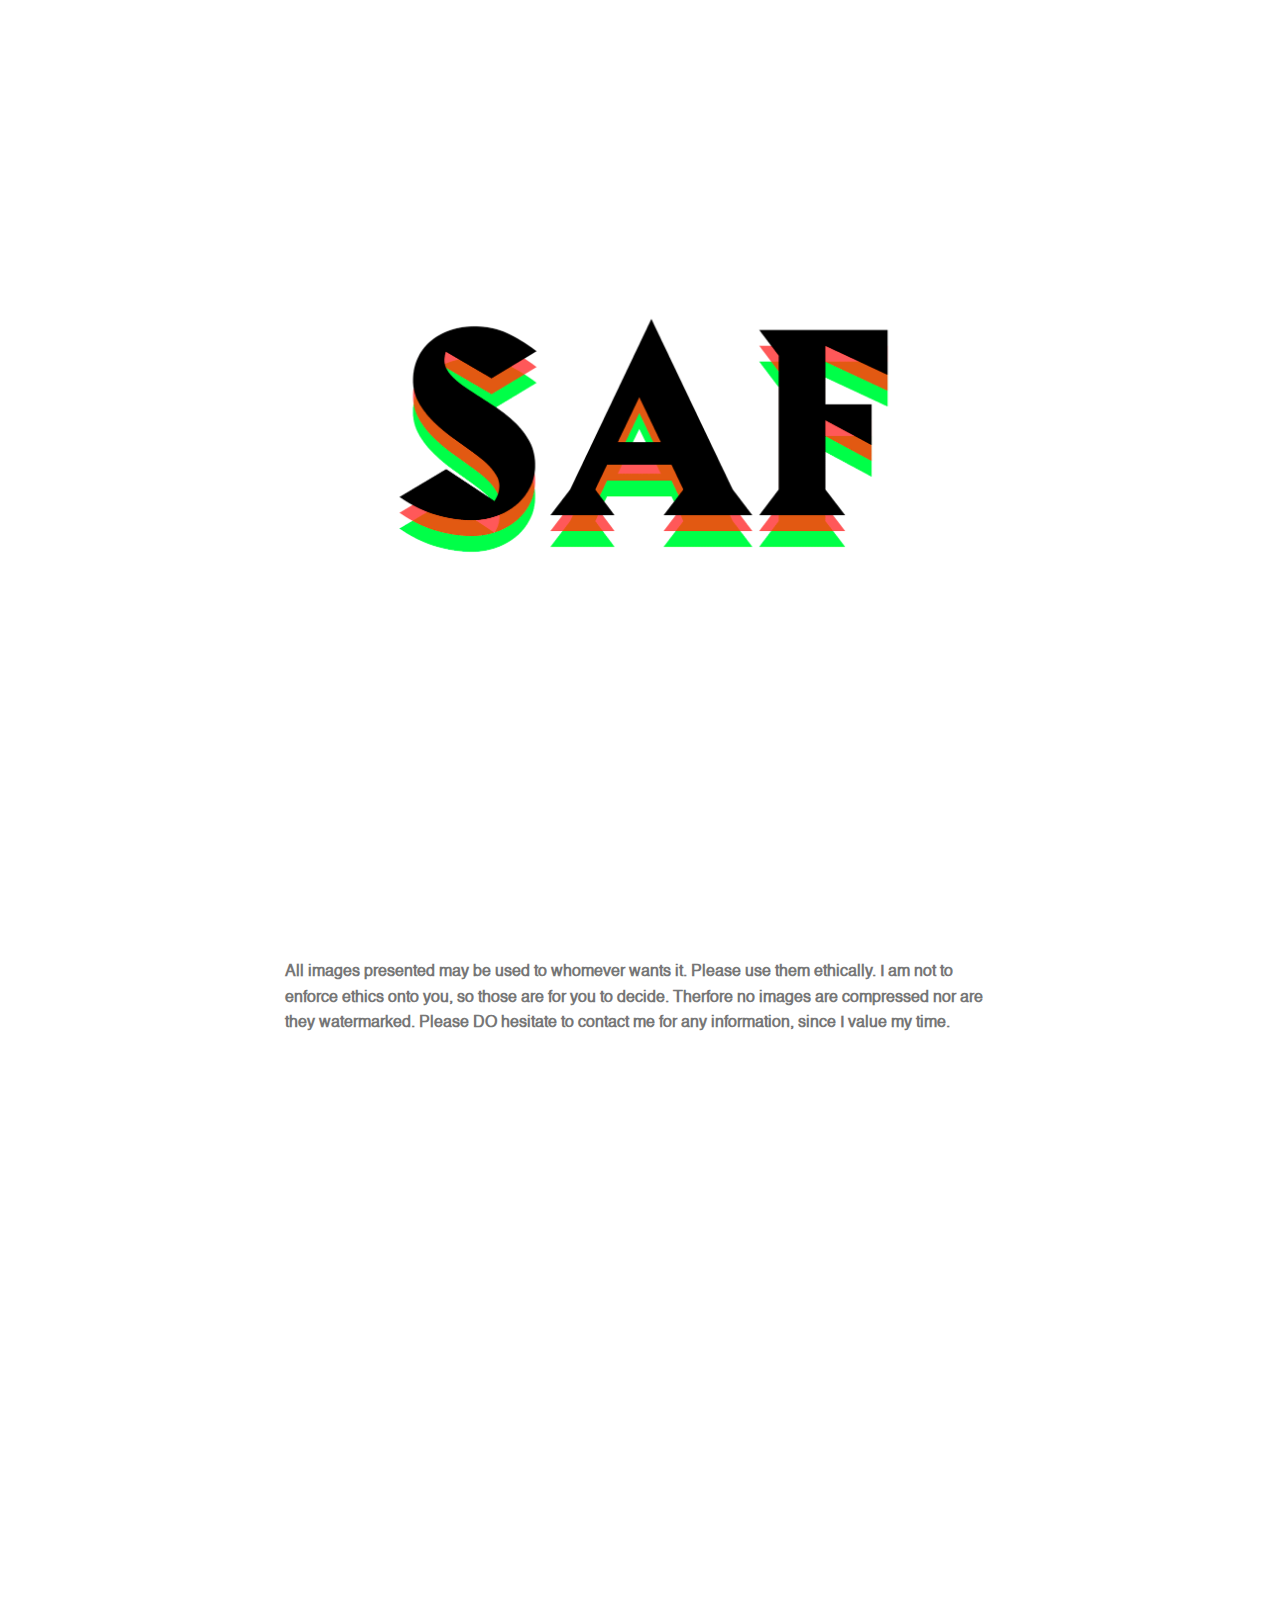
<file: index.html>
<!DOCTYPE html>
<html >
<head>
  <!-- Site made with Mobirise Website Builder v4.6.6, https://mobirise.com -->
  <meta charset="UTF-8">
  <meta http-equiv="X-UA-Compatible" content="IE=edge">
  <meta name="generator" content="Mobirise v4.6.6, mobirise.com">
  <meta name="viewport" content="width=device-width, initial-scale=1, minimum-scale=1">
  <link rel="shortcut icon" href="assets/images/homepage-recovered-1.gif" type="image/x-icon">
  <meta name="description" content="">
  <title>Home</title>
  <link rel="stylesheet" href="assets/web/assets/mobirise-icons/mobirise-icons.css">
  <link rel="stylesheet" href="assets/tether/tether.min.css">
  <link rel="stylesheet" href="assets/bootstrap/css/bootstrap.min.css">
  <link rel="stylesheet" href="assets/bootstrap/css/bootstrap-grid.min.css">
  <link rel="stylesheet" href="assets/bootstrap/css/bootstrap-reboot.min.css">
  <link rel="stylesheet" href="assets/theme/css/style.css">
  <link href="assets/fonts/style.css" rel="stylesheet">
  <link rel="stylesheet" href="assets/mobirise/css/mbr-additional.css" type="text/css">
  
  
  
</head>
<body>
  <section class="header4 cid-qJE13JvH3o mbr-fullscreen" id="header4-2g">

    

    

    <div class="container">
        <div class="row justify-content-md-center">
            <div class="media-content col-md-10">
                
                
                <div class="mbr-text align-center mbr-white pb-3">
                    
                </div>
                
            </div>
        
            <div class="mbr-figure pt-5" style="width: 50%;">
                <a href="page1.html"><img src="assets/images/homepage-recovered-2.gif" alt="Mobirise" title=""></a>
            </div>
        </div>
    </div>
</section>

<section class="engine"><a href="https://mobirise.ws/j">design free website</a></section><section class="mbr-section article content1 cid-qTskZA5bxu" id="content1-63">
    
     

    <div class="container">
        <div class="media-container-row">
            <div class="mbr-text col-12 col-md-8 mbr-fonts-style display-7"><strong>All images presented may be used to whomever wants it. Please use them ethically. I am not to enforce ethics onto you, so those are for you to decide. Therfore no images are compressed nor are they watermarked. Please DO hesitate to contact me for any information, since I value my time.</strong></div>
        </div>
    </div>
</section>

<section class="mbr-section article content3 cid-qKWff7gWiV" id="content3-50">
      
     

    <div class="container">
        <div class="media-container-row">
            <div class="row col-12 col-md-8">
                <div class="col-12 col-md-6 pr-lg-4 mbr-text mbr-fonts-style display-7"></div>
                <div class="col-12 col-md-6 pl-lg-4 mbr-text mbr-fonts-style display-7"></div>
            </div>
        </div>
    </div>
</section>

<section class="mbr-section article content3 cid-qKWffiNPc0" id="content3-52">
      
     

    <div class="container">
        <div class="media-container-row">
            <div class="row col-12 col-md-8">
                <div class="col-12 col-md-6 pr-lg-4 mbr-text mbr-fonts-style display-7"></div>
                <div class="col-12 col-md-6 pl-lg-4 mbr-text mbr-fonts-style display-7"></div>
            </div>
        </div>
    </div>
</section>

<section class="mbr-section article content3 cid-qKWffiV5rG" id="content3-53">
      
     

    <div class="container">
        <div class="media-container-row">
            <div class="row col-12 col-md-8">
                <div class="col-12 col-md-6 pr-lg-4 mbr-text mbr-fonts-style display-7"></div>
                <div class="col-12 col-md-6 pl-lg-4 mbr-text mbr-fonts-style display-7"></div>
            </div>
        </div>
    </div>
</section>

<section class="mbr-section article content3 cid-qKWffj2Pn0" id="content3-54">
      
     

    <div class="container">
        <div class="media-container-row">
            <div class="row col-12 col-md-8">
                <div class="col-12 col-md-6 pr-lg-4 mbr-text mbr-fonts-style display-7"></div>
                <div class="col-12 col-md-6 pl-lg-4 mbr-text mbr-fonts-style display-7"></div>
            </div>
        </div>
    </div>
</section>

<section class="mbr-section article content3 cid-qKWffqukSW" id="content3-56">
      
     

    <div class="container">
        <div class="media-container-row">
            <div class="row col-12 col-md-8">
                <div class="col-12 col-md-6 pr-lg-4 mbr-text mbr-fonts-style display-7"></div>
                <div class="col-12 col-md-6 pl-lg-4 mbr-text mbr-fonts-style display-7"></div>
            </div>
        </div>
    </div>
</section>

<section class="mbr-section article content3 cid-qKWffqznmw" id="content3-57">
      
     

    <div class="container">
        <div class="media-container-row">
            <div class="row col-12 col-md-8">
                <div class="col-12 col-md-6 pr-lg-4 mbr-text mbr-fonts-style display-7"></div>
                <div class="col-12 col-md-6 pl-lg-4 mbr-text mbr-fonts-style display-7"></div>
            </div>
        </div>
    </div>
</section>

<section class="mbr-section article content3 cid-qKWffwe0BN" id="content3-59">
      
     

    <div class="container">
        <div class="media-container-row">
            <div class="row col-12 col-md-8">
                <div class="col-12 col-md-6 pr-lg-4 mbr-text mbr-fonts-style display-7"></div>
                <div class="col-12 col-md-6 pl-lg-4 mbr-text mbr-fonts-style display-7"></div>
            </div>
        </div>
    </div>
</section>

<section class="mbr-section article content3 cid-qKWffCj4OP" id="content3-5b">
      
     

    <div class="container">
        <div class="media-container-row">
            <div class="row col-12 col-md-8">
                <div class="col-12 col-md-6 pr-lg-4 mbr-text mbr-fonts-style display-7"></div>
                <div class="col-12 col-md-6 pl-lg-4 mbr-text mbr-fonts-style display-7"></div>
            </div>
        </div>
    </div>
</section>

<section class="header6 cid-qKWg7ZtNxW" data-bg-video="https://youtu.be/Cw1o5tjTwX0" id="header6-5h">

    

    <div class="mbr-overlay" style="opacity: 1; background-color: rgb(255, 255, 255);">
    </div>

    <div class="container">
        <div class="row justify-content-md-center">
            <div class="mbr-white col-md-10">
                
                
                
            </div>
        </div>
    </div>

    
</section>

<section class="cid-qKWkJ3s5T2" id="video3-5o">

    
    
    <figure class="mbr-figure align-center container">
        <div class="video-block" style="width: 20%;">
            <div><iframe class="mbr-embedded-video" src="https://www.youtube.com/embed/XkkNSq0R84A?rel=0&amp;amp;showinfo=0&amp;autoplay=1&amp;loop=1&amp;playlist=XkkNSq0R84A" width="800" height="600" frameborder="0" allowfullscreen></iframe></div>
        </div>
    </figure>
</section>


  <script src="assets/web/assets/jquery/jquery.min.js"></script>
  <script src="assets/popper/popper.min.js"></script>
  <script src="assets/tether/tether.min.js"></script>
  <script src="assets/bootstrap/js/bootstrap.min.js"></script>
  <script src="assets/smoothscroll/smooth-scroll.js"></script>
  <script src="assets/ytplayer/jquery.mb.ytplayer.min.js"></script>
  <script src="assets/vimeoplayer/jquery.mb.vimeo_player.js"></script>
  <script src="assets/theme/js/script.js"></script>
  
  
</body>
</html>
</file>
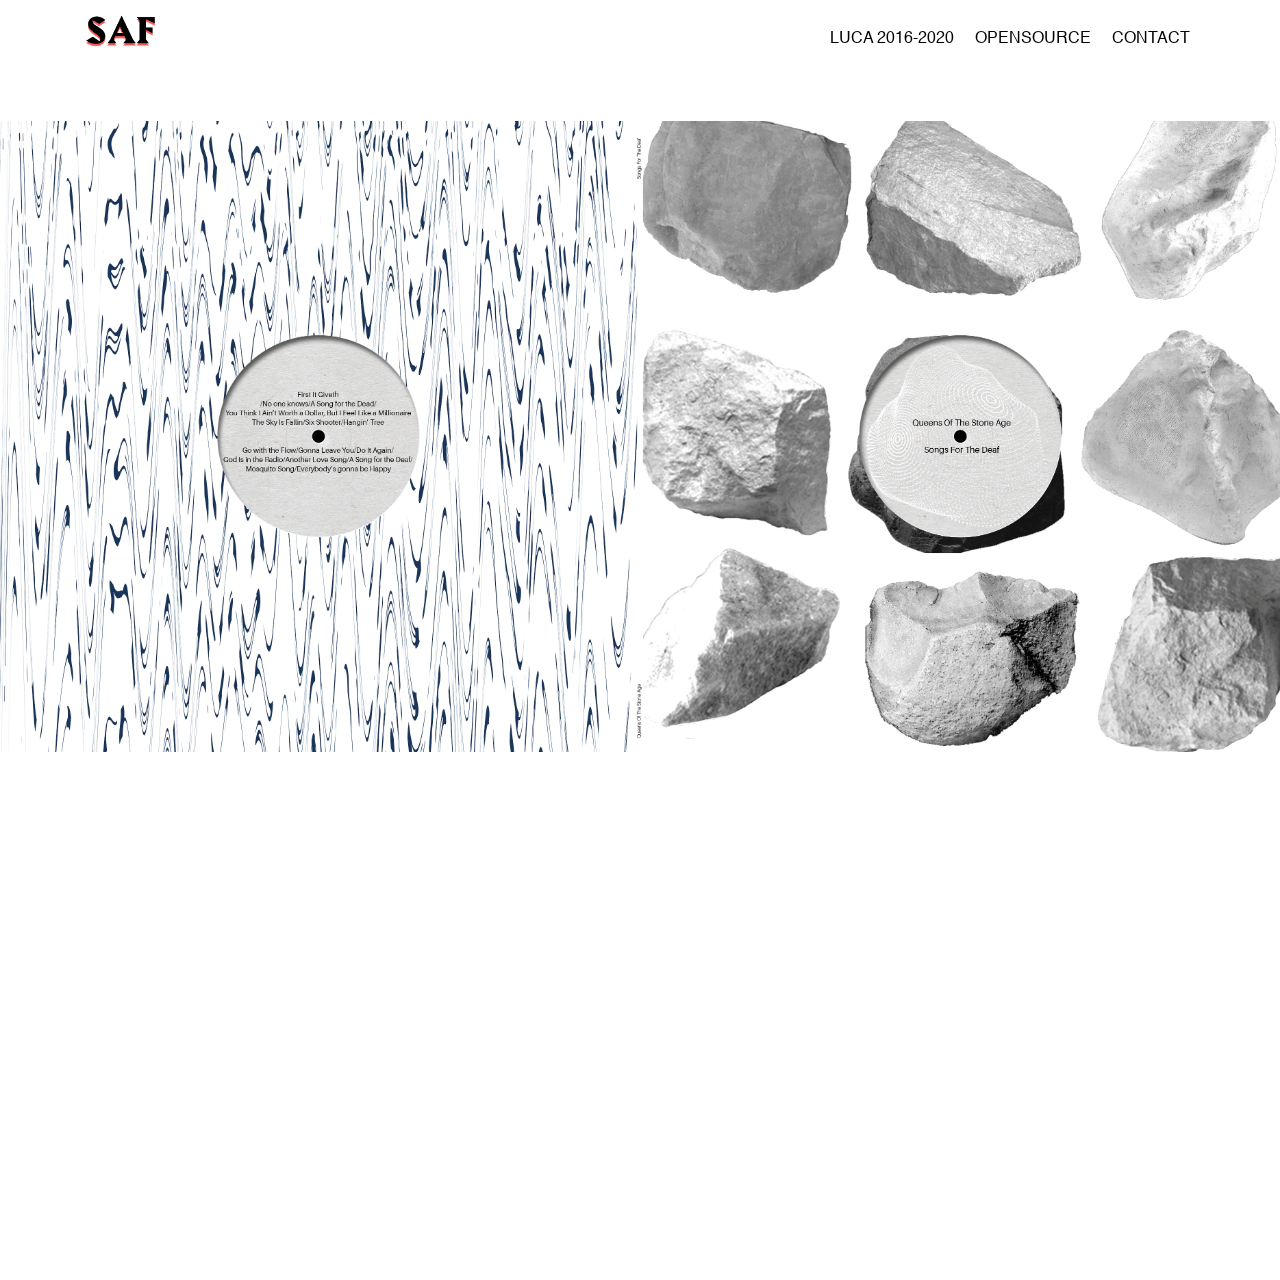
<file: page3.html>
<!DOCTYPE html>
<html >
<head>
  <!-- Site made with Mobirise Website Builder v4.6.6, https://mobirise.com -->
  <meta charset="UTF-8">
  <meta http-equiv="X-UA-Compatible" content="IE=edge">
  <meta name="generator" content="Mobirise v4.6.6, mobirise.com">
  <meta name="viewport" content="width=device-width, initial-scale=1, minimum-scale=1">
  <link rel="shortcut icon" href="assets/images/homepage-recovered-1.gif" type="image/x-icon">
  <meta name="description" content="Web Page Generator Description">
  <title>QOTSA</title>
  <link rel="stylesheet" href="assets/web/assets/mobirise-icons/mobirise-icons.css">
  <link rel="stylesheet" href="assets/tether/tether.min.css">
  <link rel="stylesheet" href="assets/bootstrap/css/bootstrap.min.css">
  <link rel="stylesheet" href="assets/bootstrap/css/bootstrap-grid.min.css">
  <link rel="stylesheet" href="assets/bootstrap/css/bootstrap-reboot.min.css">
  <link rel="stylesheet" href="assets/dropdown/css/style.css">
  <link rel="stylesheet" href="assets/theme/css/style.css">
  <link href="assets/fonts/style.css" rel="stylesheet">
  <link rel="stylesheet" href="assets/mobirise/css/mbr-additional.css" type="text/css">
  
  
  
</head>
<body>
  <section class="menu cid-qJDPXEYGLQ" once="menu" id="menu2-1j">

    

    <nav class="navbar navbar-expand beta-menu navbar-dropdown align-items-center navbar-fixed-top navbar-toggleable-sm bg-color transparent">
        <button class="navbar-toggler navbar-toggler-right" type="button" data-toggle="collapse" data-target="#navbarSupportedContent" aria-controls="navbarSupportedContent" aria-expanded="false" aria-label="Toggle navigation">
            <div class="hamburger">
                <span></span>
                <span></span>
                <span></span>
                <span></span>
            </div>
        </button>
        <div class="menu-logo">
            <div class="navbar-brand">
                <span class="navbar-logo">
                    <a href="index.html">
                        <img src="assets/images/homepage-recovered-2.gif" alt="Mobirise" title="" style="height: 3.8rem;">
                    </a>
                </span>
                
            </div>
        </div>
        <div class="collapse navbar-collapse" id="navbarSupportedContent">
            <ul class="navbar-nav nav-dropdown nav-right" data-app-modern-menu="true"><li class="nav-item"><a class="nav-link link text-black display-4" href="page1.html">LUCA 2016-2020</a></li><li class="nav-item">
                    <a class="nav-link link text-black display-4" href="page9.html">OPENSOURCE</a>
                </li><li class="nav-item">
                    <a class="nav-link link text-black display-4" href="page6.html">
                        CONTACT</a>
                </li></ul>
            
        </div>
    </nav>
</section>

<section class="engine"><a href="https://mobirise.ws/n">best website maker app</a></section><section class="mbr-section article content3 cid-qJDR9JawYQ" id="content3-1n">
      
     

    <div class="container">
        <div class="media-container-row">
            <div class="row col-12 col-md-8">
                <div class="col-12 col-md-6 pr-lg-4 mbr-text mbr-fonts-style display-7"></div>
                <div class="col-12 col-md-6 pl-lg-4 mbr-text mbr-fonts-style display-7"></div>
            </div>
        </div>
    </div>
</section>

<section class="cid-qJDPOvzMIj" id="image2-1i">

    

    <figure class="mbr-figure">
        <div class="image-block" style="width: 100%;">
            <img src="assets/images/platenhoes-14.jpg" alt="Mobirise" title="">
            
        </div>
    </figure>
</section>

<section class="mbr-section article content3 cid-qJDQspzAQv" id="content3-1m">
      
     

    <div class="container">
        <div class="media-container-row">
            <div class="row col-12 col-md-8">
                <div class="col-12 col-md-6 pr-lg-4 mbr-text mbr-fonts-style display-7"></div>
                <div class="col-12 col-md-6 pl-lg-4 mbr-text mbr-fonts-style display-7"></div>
            </div>
        </div>
    </div>
</section>

<section class="cid-qJDMDQQzky" id="video3-1g">

    
    
    <figure class="mbr-figure align-center container">
        <div class="video-block" style="width: 20%;">
            <div><iframe class="mbr-embedded-video" src="https://www.youtube.com/embed/orH70rHDfNg?rel=0&amp;amp;showinfo=0&amp;autoplay=1&amp;loop=1&amp;playlist=orH70rHDfNg" width="800" height="600" frameborder="0" allowfullscreen></iframe></div>
        </div>
    </figure>
</section>


  <script src="assets/web/assets/jquery/jquery.min.js"></script>
  <script src="assets/popper/popper.min.js"></script>
  <script src="assets/tether/tether.min.js"></script>
  <script src="assets/bootstrap/js/bootstrap.min.js"></script>
  <script src="assets/smoothscroll/smooth-scroll.js"></script>
  <script src="assets/dropdown/js/script.min.js"></script>
  <script src="assets/touchswipe/jquery.touch-swipe.min.js"></script>
  <script src="assets/theme/js/script.js"></script>
  
  
</body>
</html>
</file>
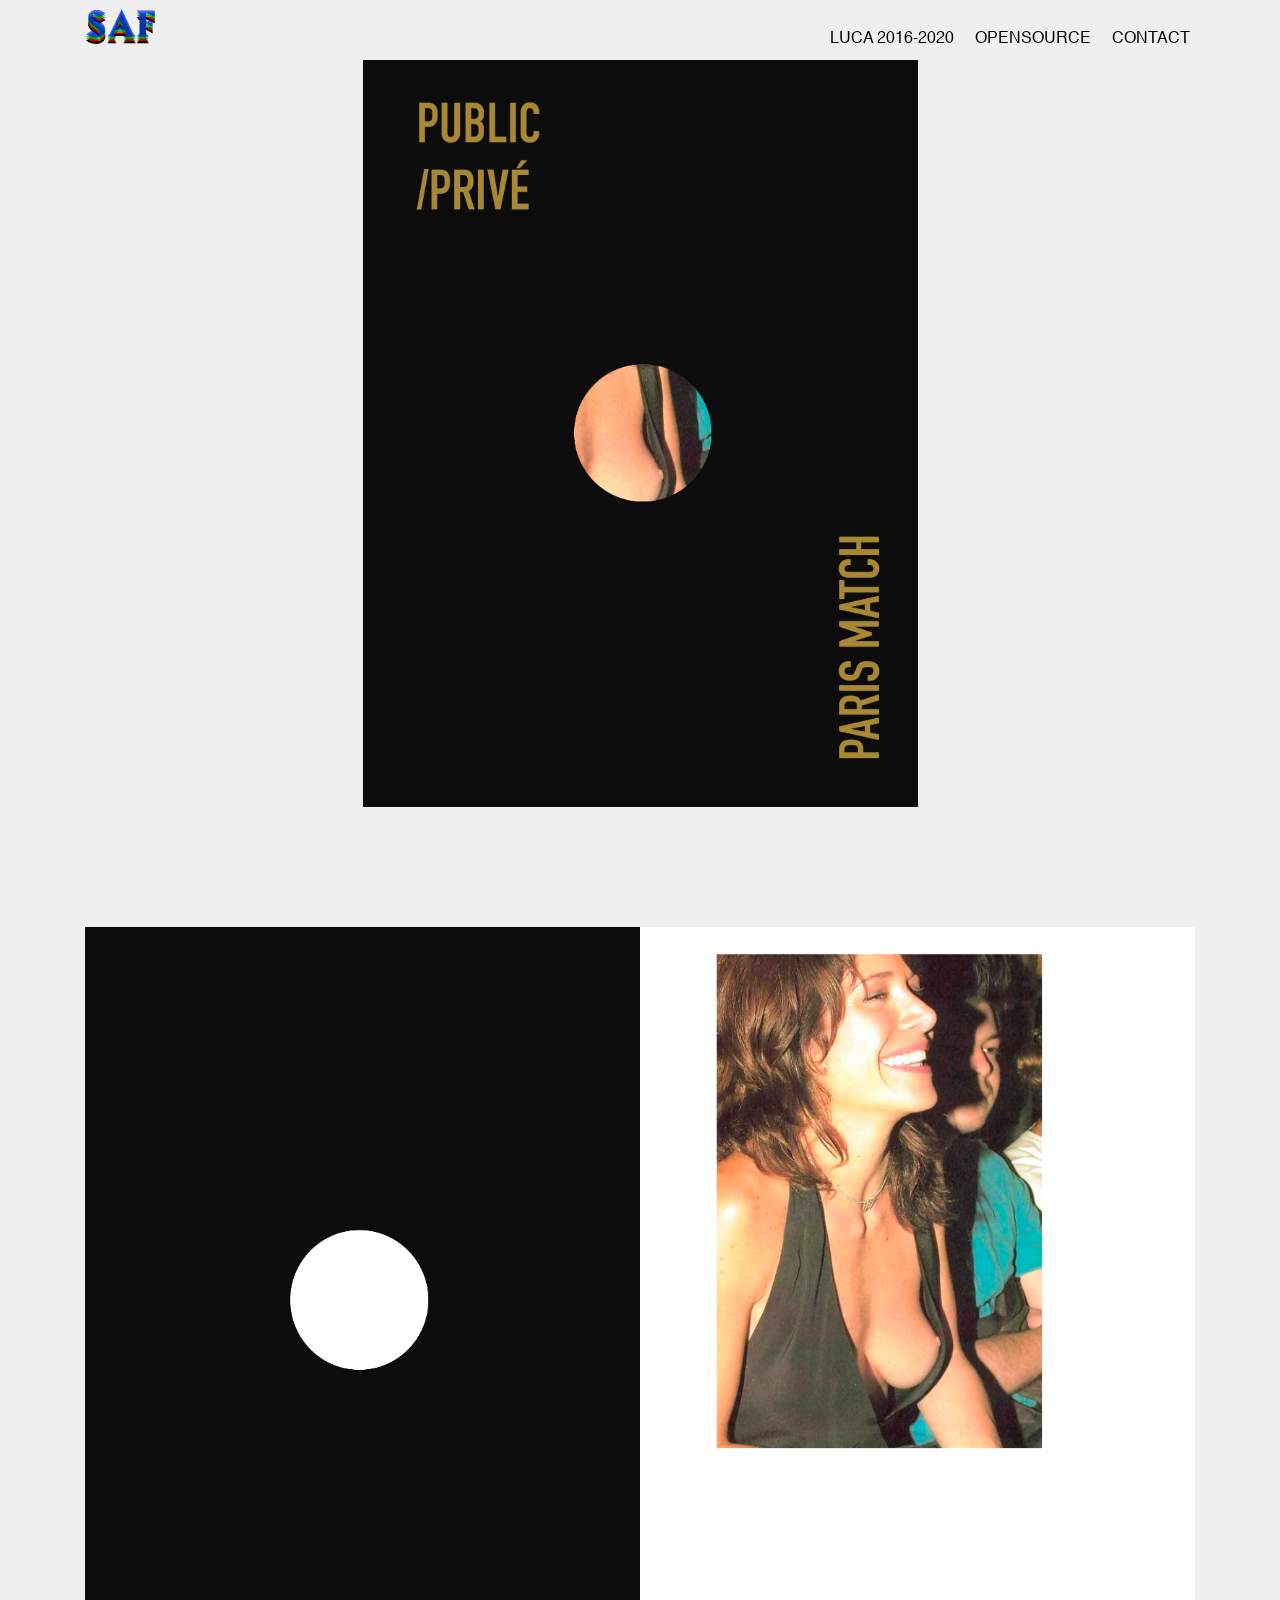
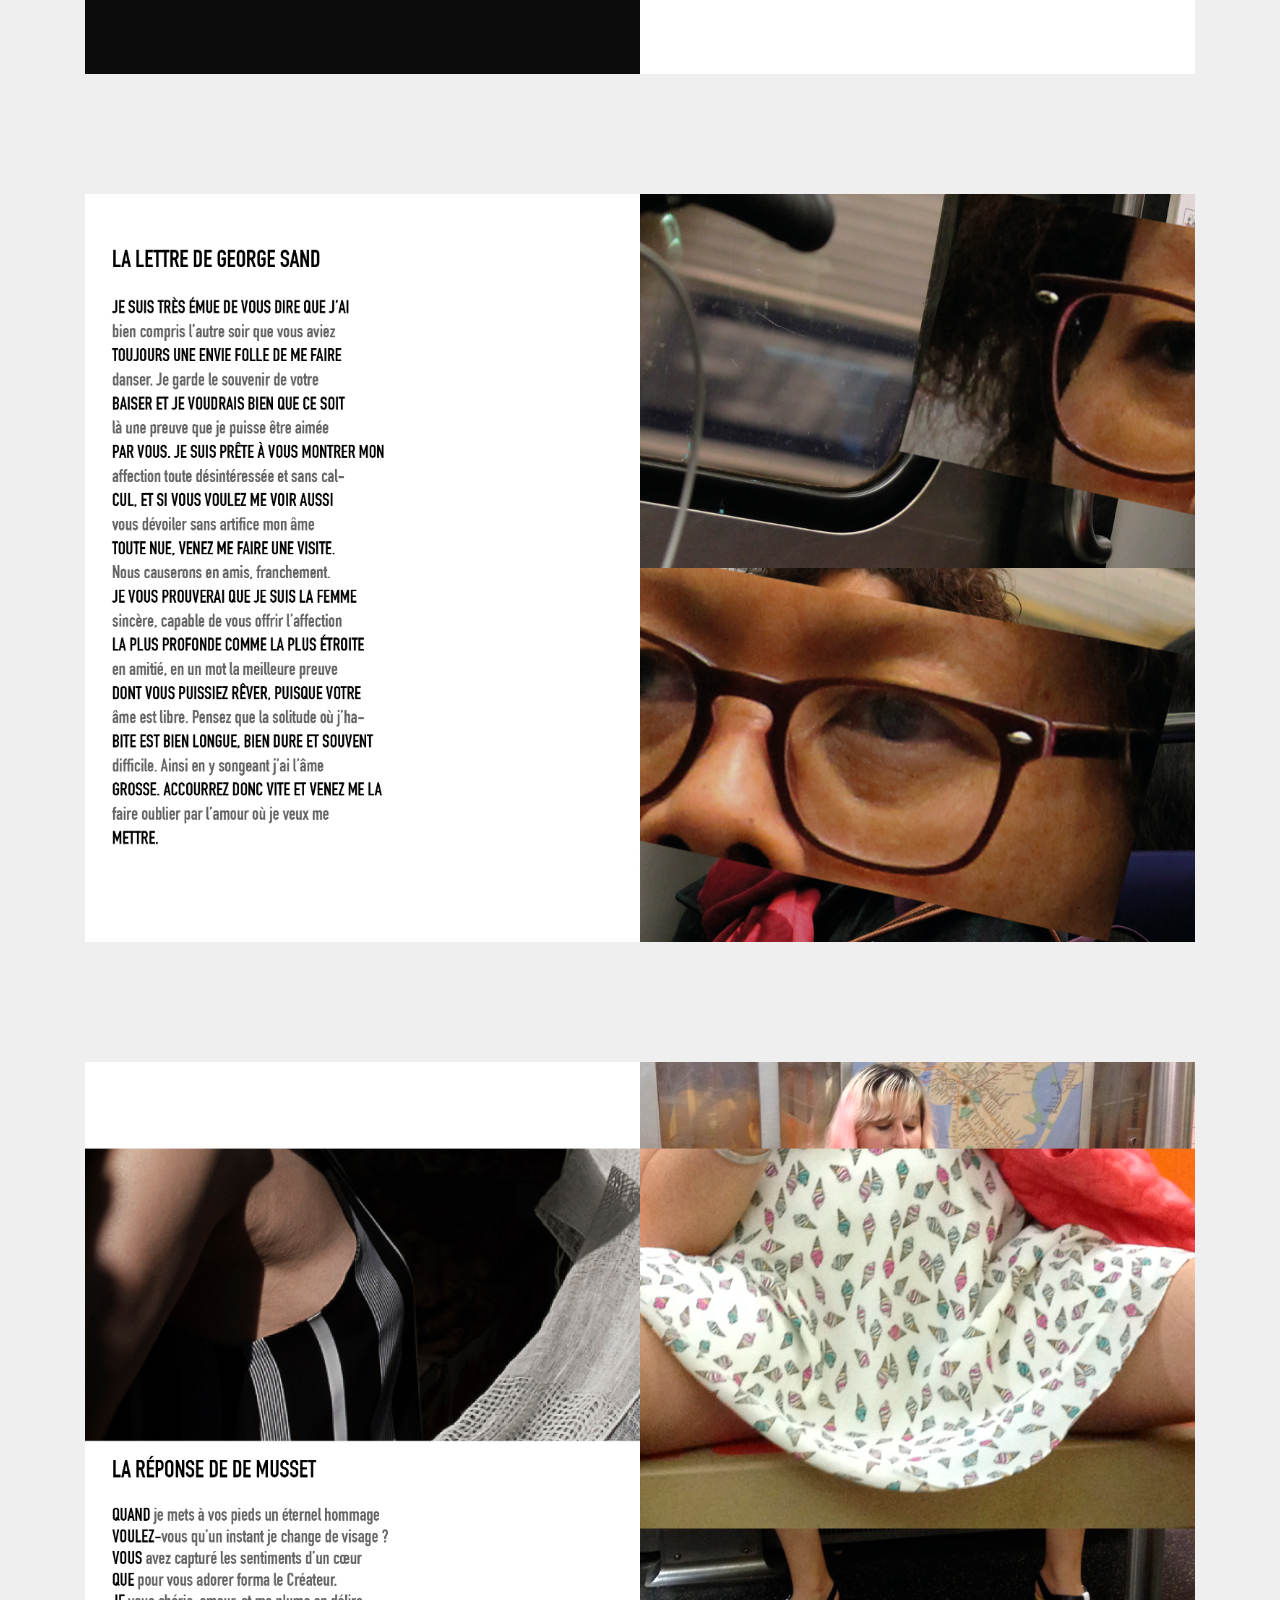
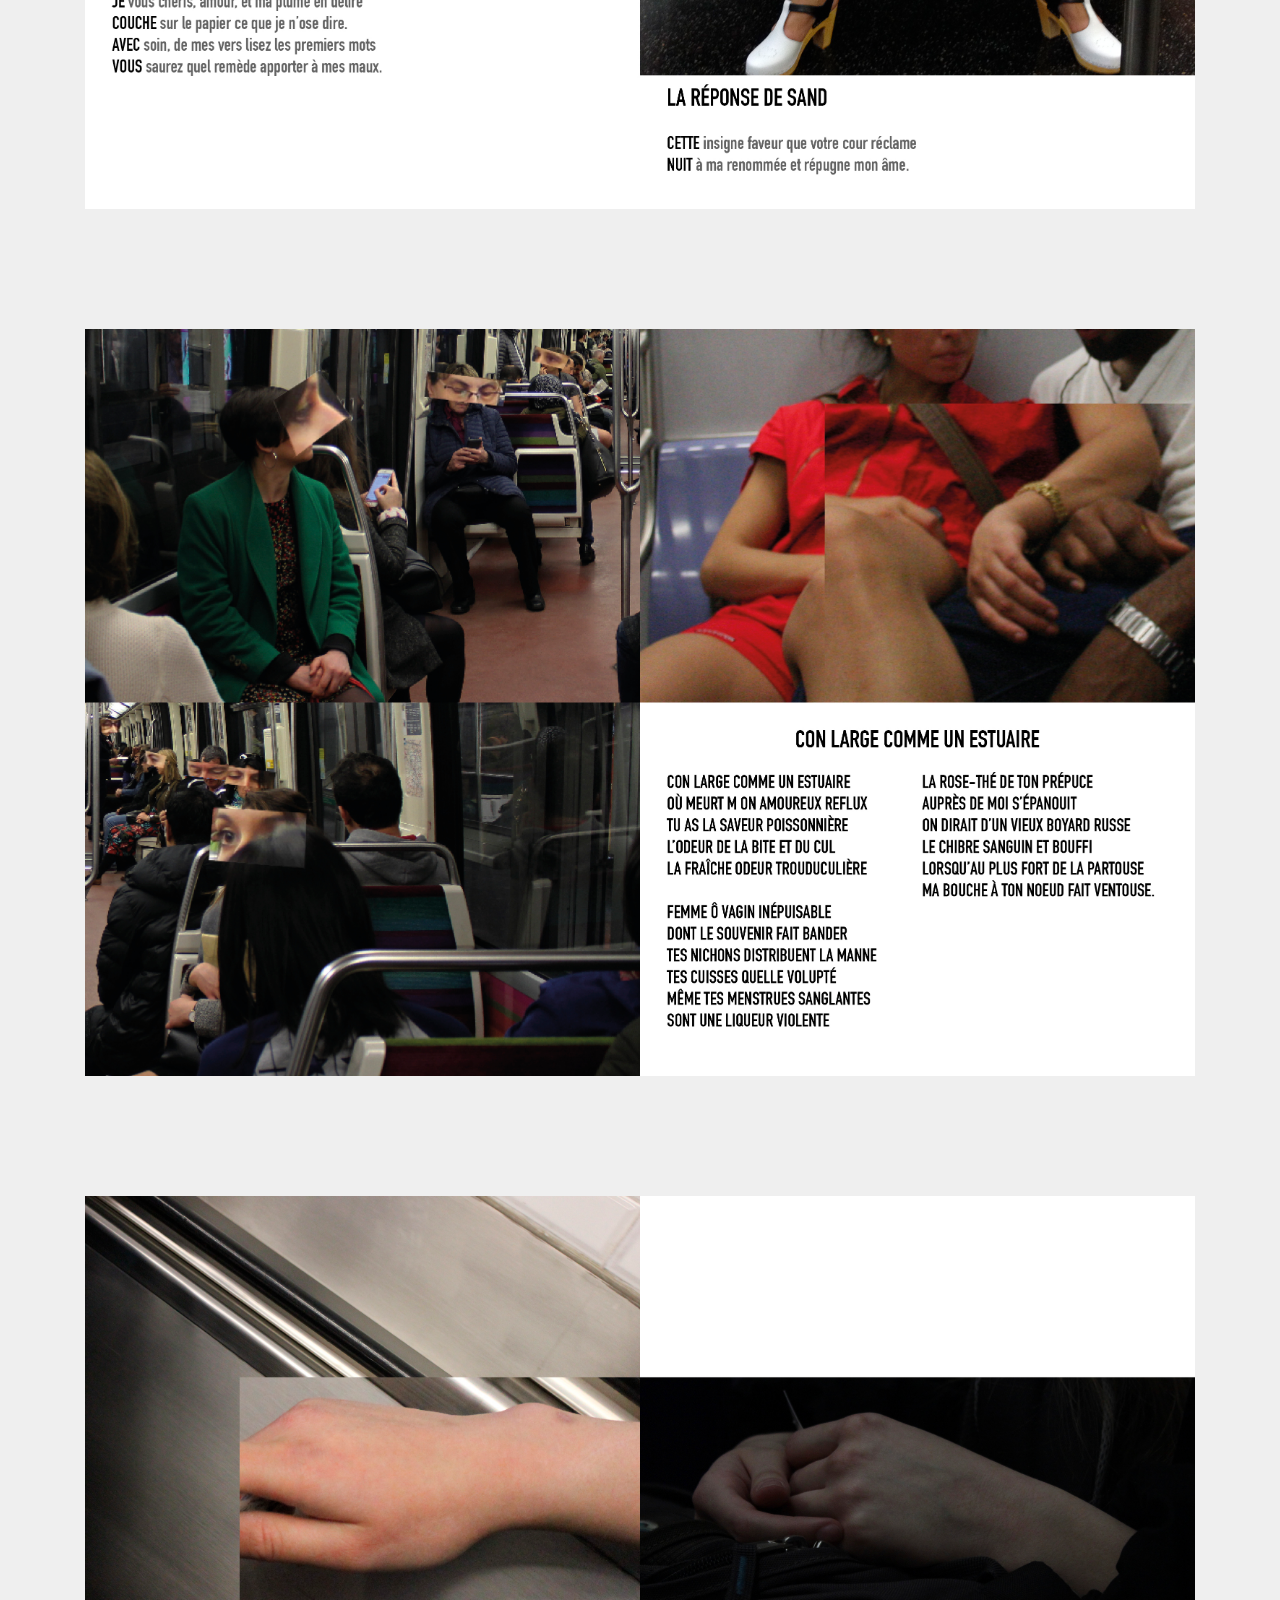
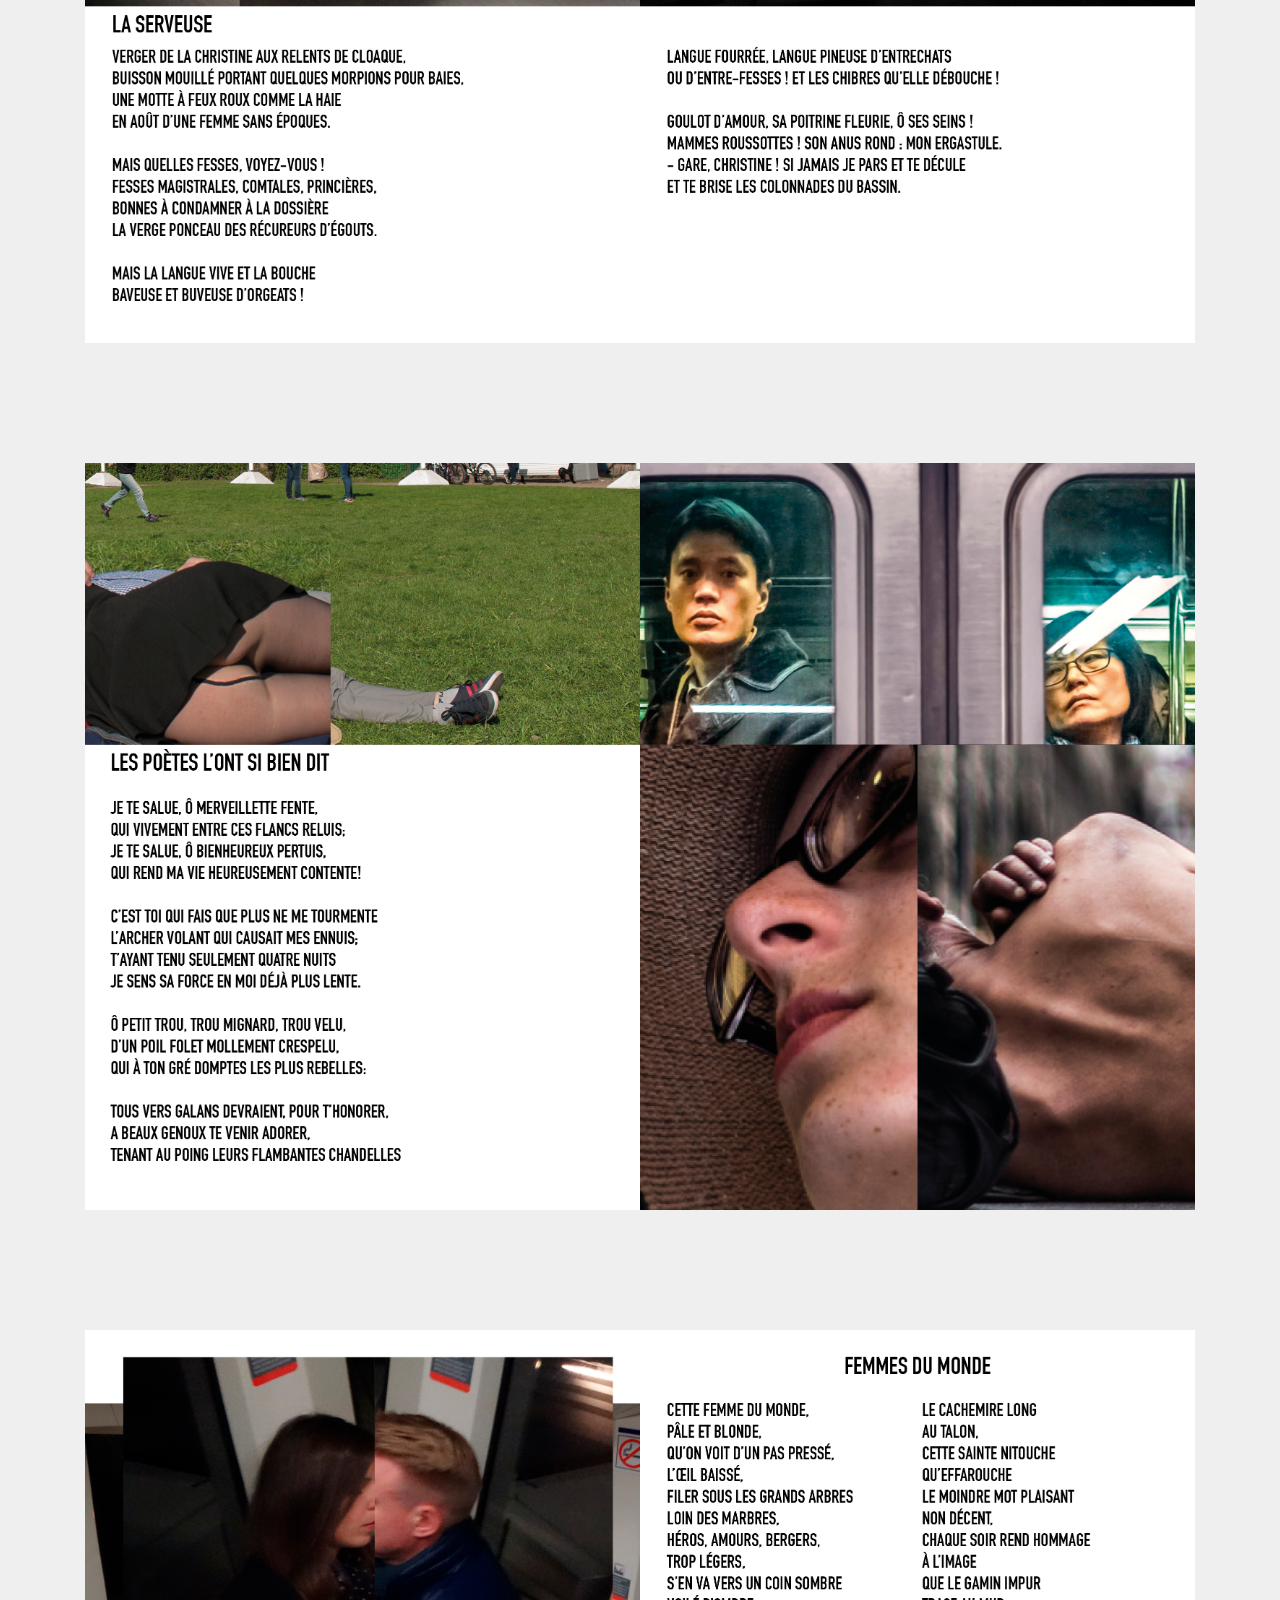
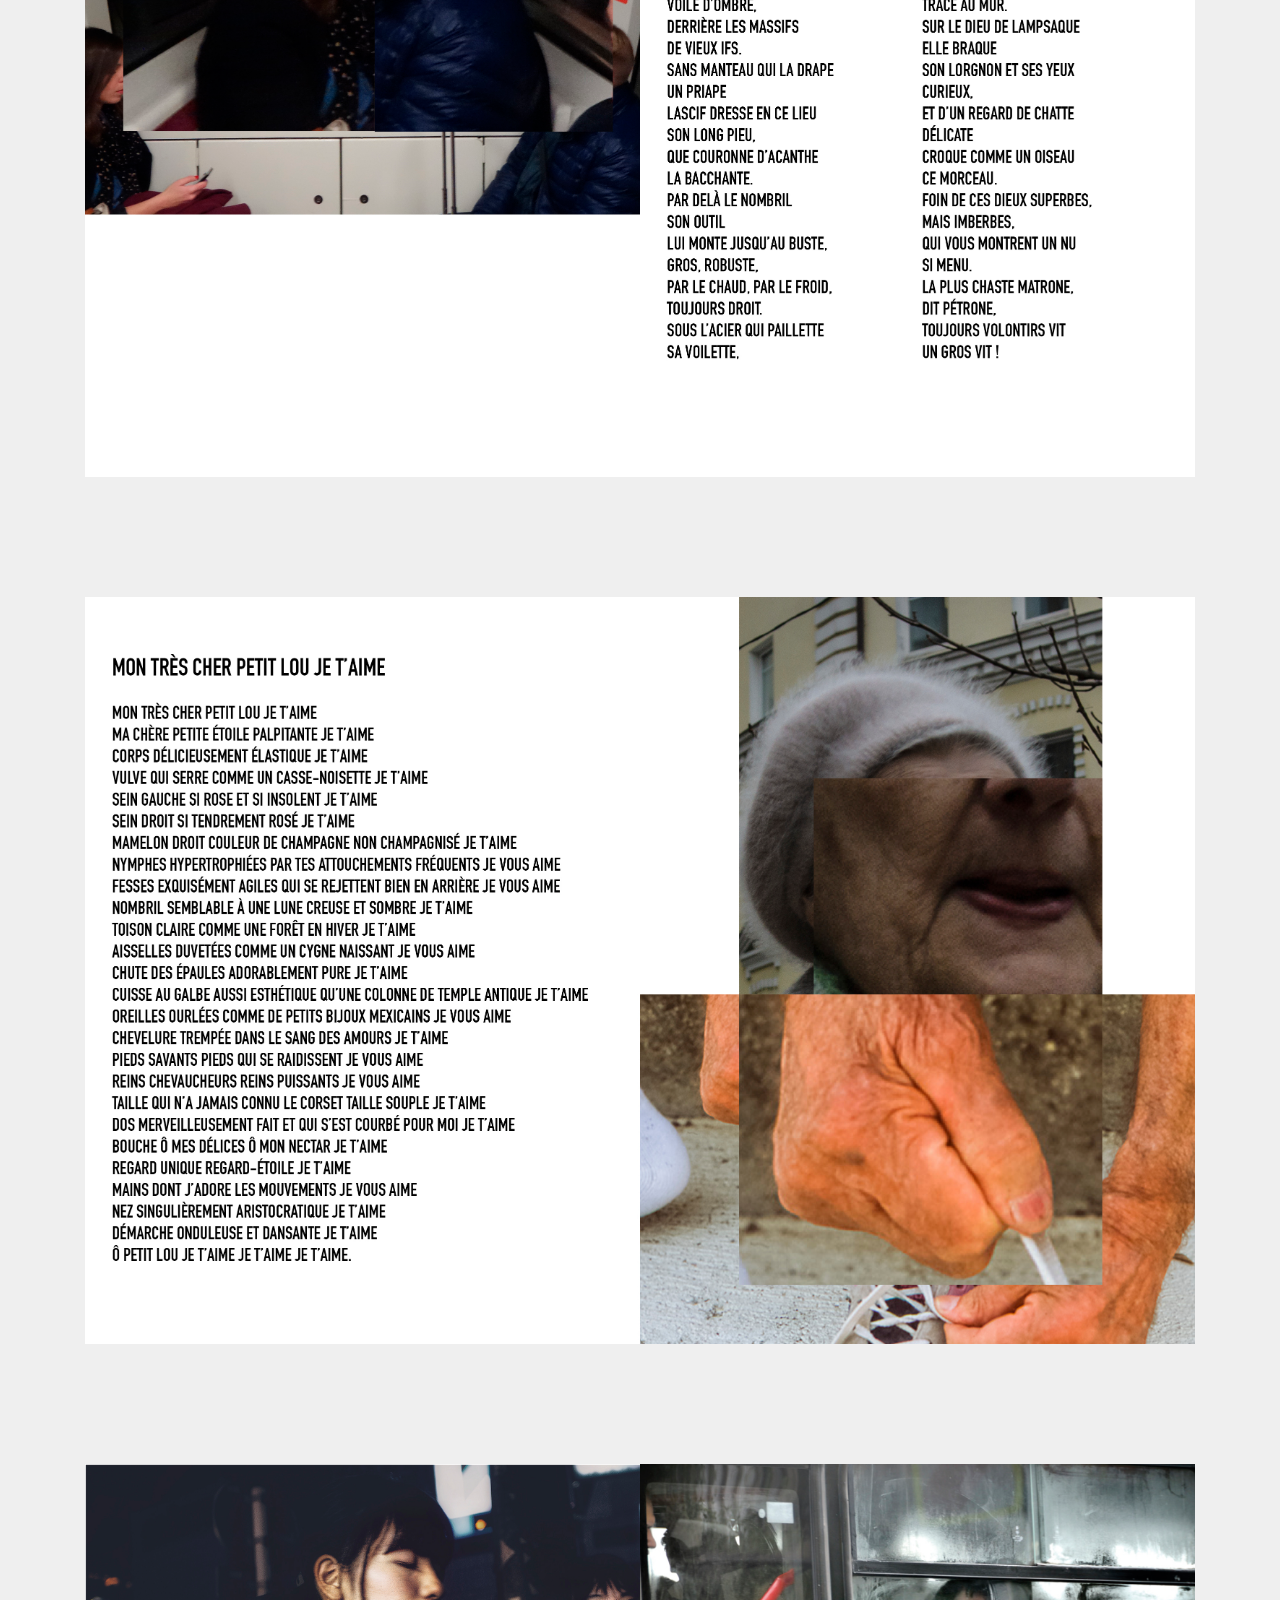
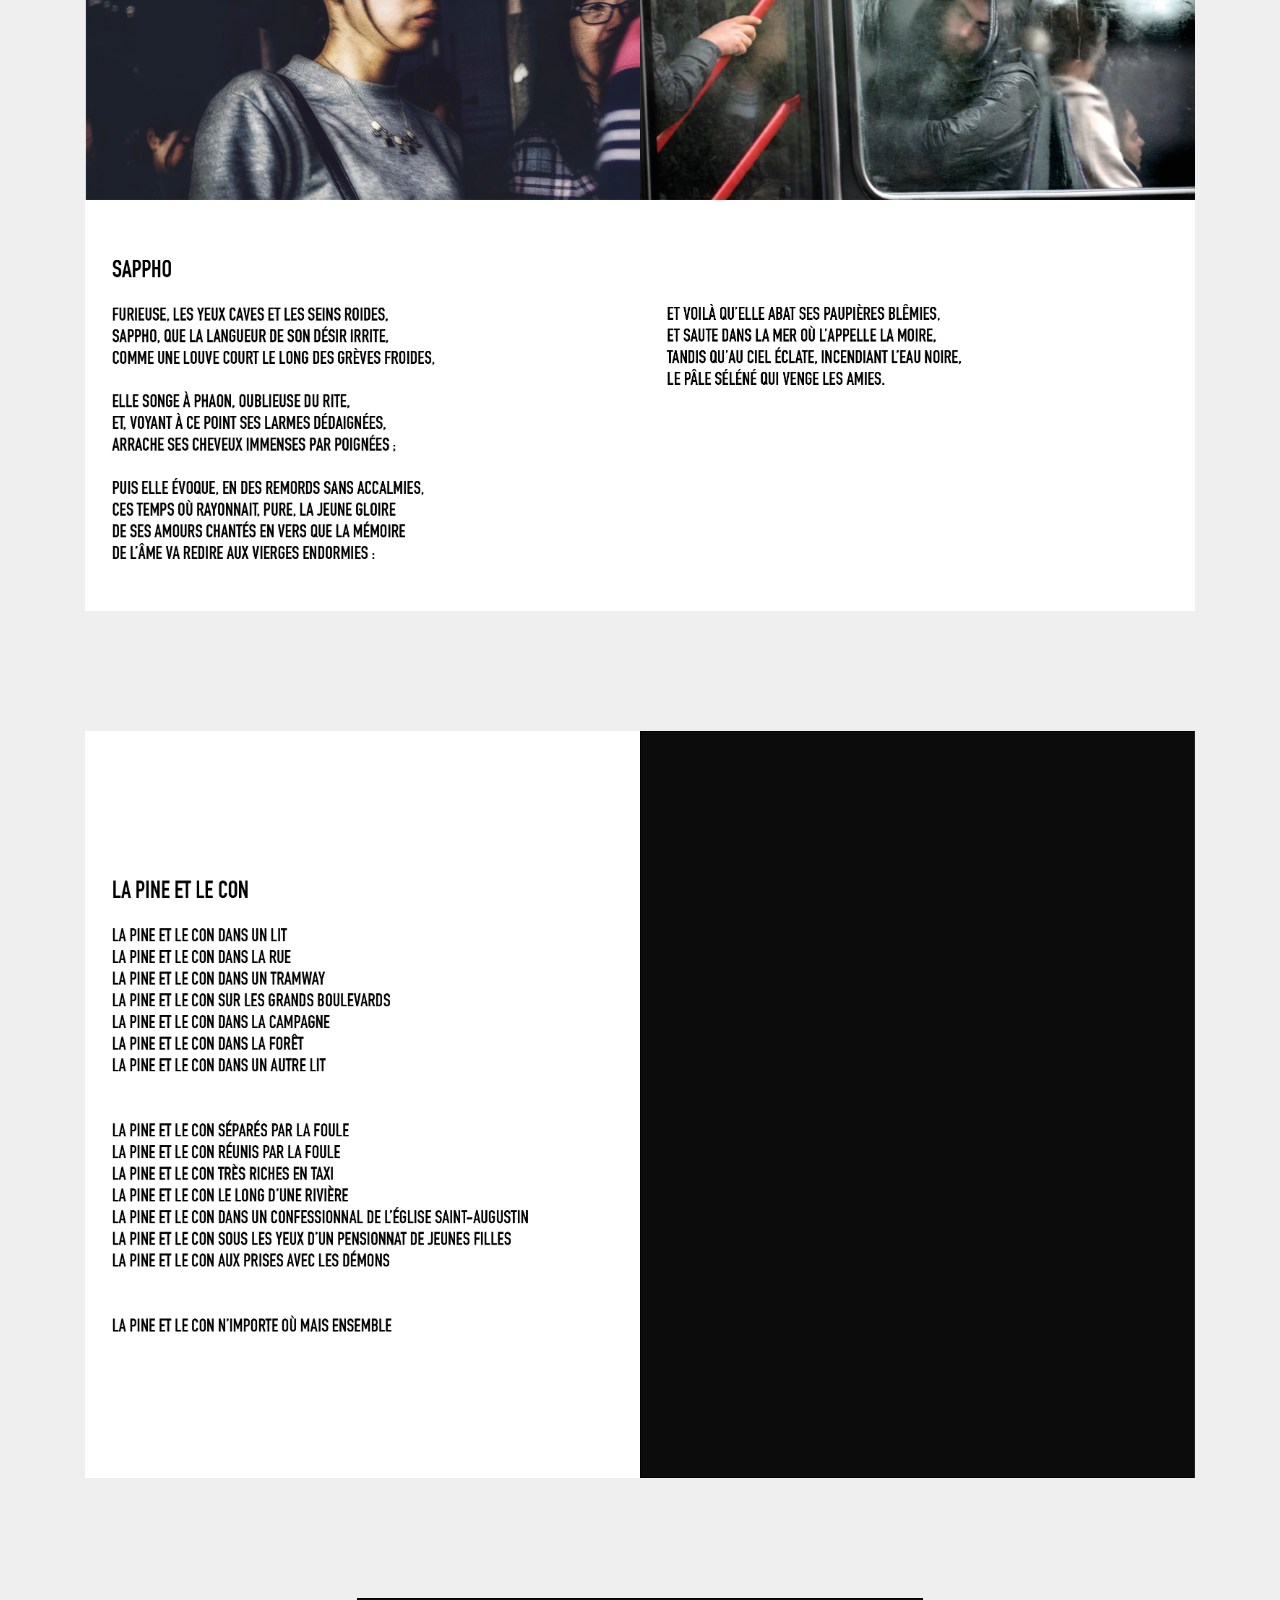
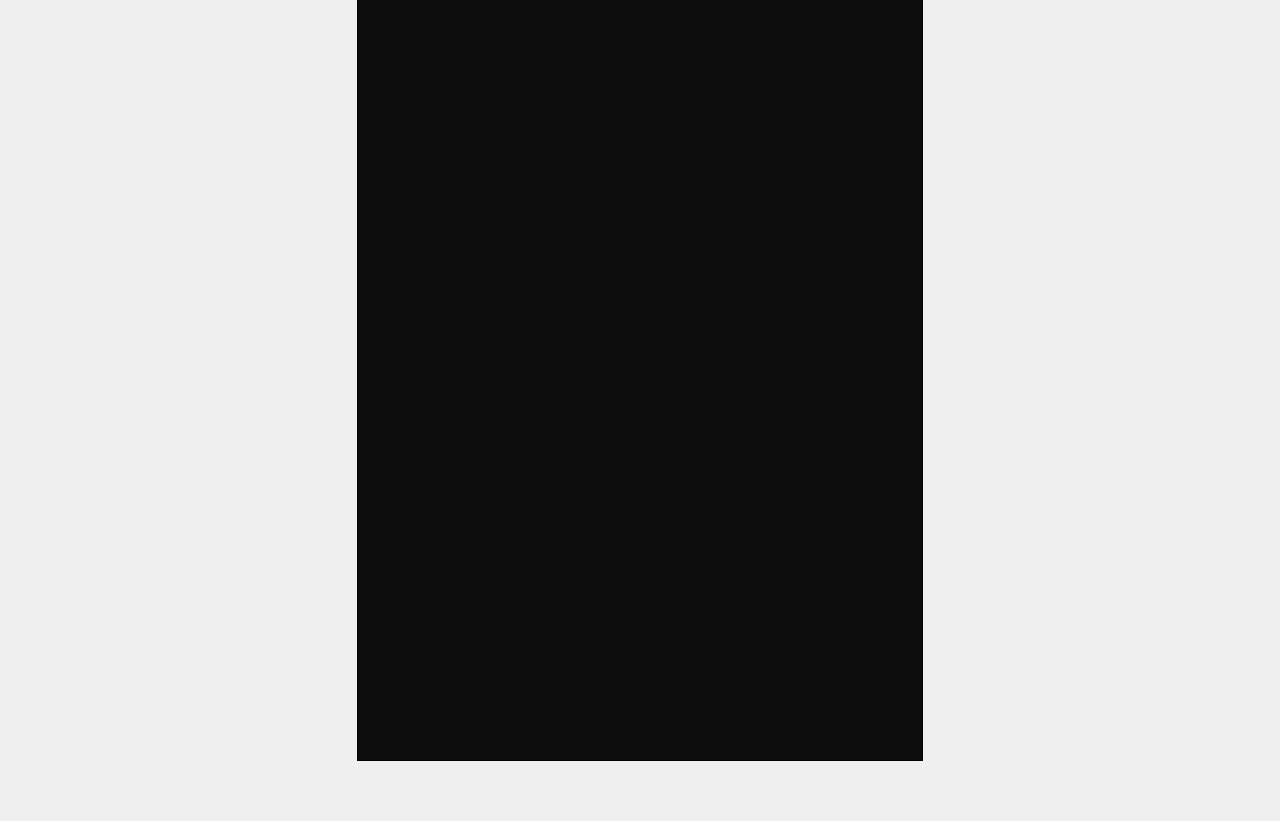
<file: page4.html>
<!DOCTYPE html>
<html >
<head>
  <!-- Site made with Mobirise Website Builder v4.6.6, https://mobirise.com -->
  <meta charset="UTF-8">
  <meta http-equiv="X-UA-Compatible" content="IE=edge">
  <meta name="generator" content="Mobirise v4.6.6, mobirise.com">
  <meta name="viewport" content="width=device-width, initial-scale=1, minimum-scale=1">
  <link rel="shortcut icon" href="assets/images/homepage-recovered-1.gif" type="image/x-icon">
  <meta name="description" content="Website Maker Description">
  <title>Voyeur</title>
  <link rel="stylesheet" href="assets/web/assets/mobirise-icons/mobirise-icons.css">
  <link rel="stylesheet" href="assets/tether/tether.min.css">
  <link rel="stylesheet" href="assets/bootstrap/css/bootstrap.min.css">
  <link rel="stylesheet" href="assets/bootstrap/css/bootstrap-grid.min.css">
  <link rel="stylesheet" href="assets/bootstrap/css/bootstrap-reboot.min.css">
  <link rel="stylesheet" href="assets/dropdown/css/style.css">
  <link rel="stylesheet" href="assets/theme/css/style.css">
  <link href="assets/fonts/style.css" rel="stylesheet">
  <link rel="stylesheet" href="assets/mobirise/css/mbr-additional.css" type="text/css">
  
  
  
</head>
<body>
  <section class="menu cid-qJCBMMIc1I" once="menu" id="menu2-r">

    

    <nav class="navbar navbar-expand beta-menu navbar-dropdown align-items-center navbar-fixed-top navbar-toggleable-sm bg-color transparent">
        <button class="navbar-toggler navbar-toggler-right" type="button" data-toggle="collapse" data-target="#navbarSupportedContent" aria-controls="navbarSupportedContent" aria-expanded="false" aria-label="Toggle navigation">
            <div class="hamburger">
                <span></span>
                <span></span>
                <span></span>
                <span></span>
            </div>
        </button>
        <div class="menu-logo">
            <div class="navbar-brand">
                <span class="navbar-logo">
                    <a href="index.html">
                        <img src="assets/images/homepage-recovered-2.gif" alt="Mobirise" title="" style="height: 3.8rem;">
                    </a>
                </span>
                
            </div>
        </div>
        <div class="collapse navbar-collapse" id="navbarSupportedContent">
            <ul class="navbar-nav nav-dropdown nav-right" data-app-modern-menu="true"><li class="nav-item"><a class="nav-link link text-black display-4" href="page1.html">LUCA 2016-2020</a></li><li class="nav-item">
                    <a class="nav-link link text-black display-4" href="page9.html">OPENSOURCE</a>
                </li><li class="nav-item">
                    <a class="nav-link link text-black display-4" href="page6.html">
                        CONTACT</a>
                </li></ul>
            
        </div>
    </nav>
</section>

<section class="engine"><a href="https://mobirise.ws/c">best site maker</a></section><section class="cid-qJE5iQhO7j" id="image2-36">

    

    <figure class="mbr-figure container">
        <div class="image-block" style="width: 50%;">
            <img src="assets/images/laatste-examen-opdracht-3.jpg" alt="Mobirise" title="">
            
        </div>
    </figure>
</section>

<section class="cid-qJE5j7XUpN" id="image2-37">

    

    <figure class="mbr-figure container">
        <div class="image-block" style="width: 100%;">
            <img src="assets/images/laatste-examen-opdracht-22.jpg" alt="Mobirise" title="">
            
        </div>
    </figure>
</section>

<section class="cid-qJE5jl9Fml" id="image2-38">

    

    <figure class="mbr-figure container">
        <div class="image-block" style="width: 100%;">
            <img src="assets/images/laatste-examen-opdracht-23.jpg" alt="Mobirise" title="">
            
        </div>
    </figure>
</section>

<section class="cid-qJE5jAaEX3" id="image2-39">

    

    <figure class="mbr-figure container">
        <div class="image-block" style="width: 100%;">
            <img src="assets/images/laatste-examen-opdracht-24.jpg" alt="Mobirise" title="">
            
        </div>
    </figure>
</section>

<section class="cid-qJE5jQChUr" id="image2-3a">

    

    <figure class="mbr-figure container">
        <div class="image-block" style="width: 100%;">
            <img src="assets/images/laatste-examen-opdracht-25.jpg" alt="Mobirise" title="">
            
        </div>
    </figure>
</section>

<section class="cid-qJE5k7Xcac" id="image2-3b">

    

    <figure class="mbr-figure container">
        <div class="image-block" style="width: 100%;">
            <img src="assets/images/laatste-examen-opdracht-26.jpg" alt="Mobirise" title="">
            
        </div>
    </figure>
</section>

<section class="cid-qJE5kEWn7C" id="image2-3c">

    

    <figure class="mbr-figure container">
        <div class="image-block" style="width: 100%;">
            <img src="assets/images/laatste-examen-opdracht-27.jpg" alt="Mobirise" title="">
            
        </div>
    </figure>
</section>

<section class="cid-qJE5JaVkTf" id="image2-3d">

    

    <figure class="mbr-figure container">
        <div class="image-block" style="width: 100%;">
            <img src="assets/images/laatste-examen-opdracht-28.jpg" alt="Mobirise" title="">
            
        </div>
    </figure>
</section>

<section class="cid-qJE5JrnzJ6" id="image2-3e">

    

    <figure class="mbr-figure container">
        <div class="image-block" style="width: 100%;">
            <img src="assets/images/laatste-examen-opdracht-29.jpg" alt="Mobirise" title="">
            
        </div>
    </figure>
</section>

<section class="cid-qJE5JIG9Tc" id="image2-3f">

    

    <figure class="mbr-figure container">
        <div class="image-block" style="width: 100%;">
            <img src="assets/images/laatste-examen-opdracht-210.jpg" alt="Mobirise" title="">
            
        </div>
    </figure>
</section>

<section class="cid-qJE5VHfRg8" id="image2-3g">

    

    <figure class="mbr-figure container">
        <div class="image-block" style="width: 100%;">
            <img src="assets/images/laatste-examen-opdracht-211.jpg" alt="Mobirise" title="">
            
        </div>
    </figure>
</section>

<section class="cid-qJE5Yxlt79" id="image2-3h">

    

    <figure class="mbr-figure container">
        <div class="image-block" style="width: 51%;">
            <img src="assets/images/laatste-examen-opdracht-212.jpg" alt="Mobirise" title="">
            
        </div>
    </figure>
</section>


  <script src="assets/web/assets/jquery/jquery.min.js"></script>
  <script src="assets/popper/popper.min.js"></script>
  <script src="assets/tether/tether.min.js"></script>
  <script src="assets/bootstrap/js/bootstrap.min.js"></script>
  <script src="assets/smoothscroll/smooth-scroll.js"></script>
  <script src="assets/dropdown/js/script.min.js"></script>
  <script src="assets/touchswipe/jquery.touch-swipe.min.js"></script>
  <script src="assets/theme/js/script.js"></script>
  
  
</body>
</html>
</file>
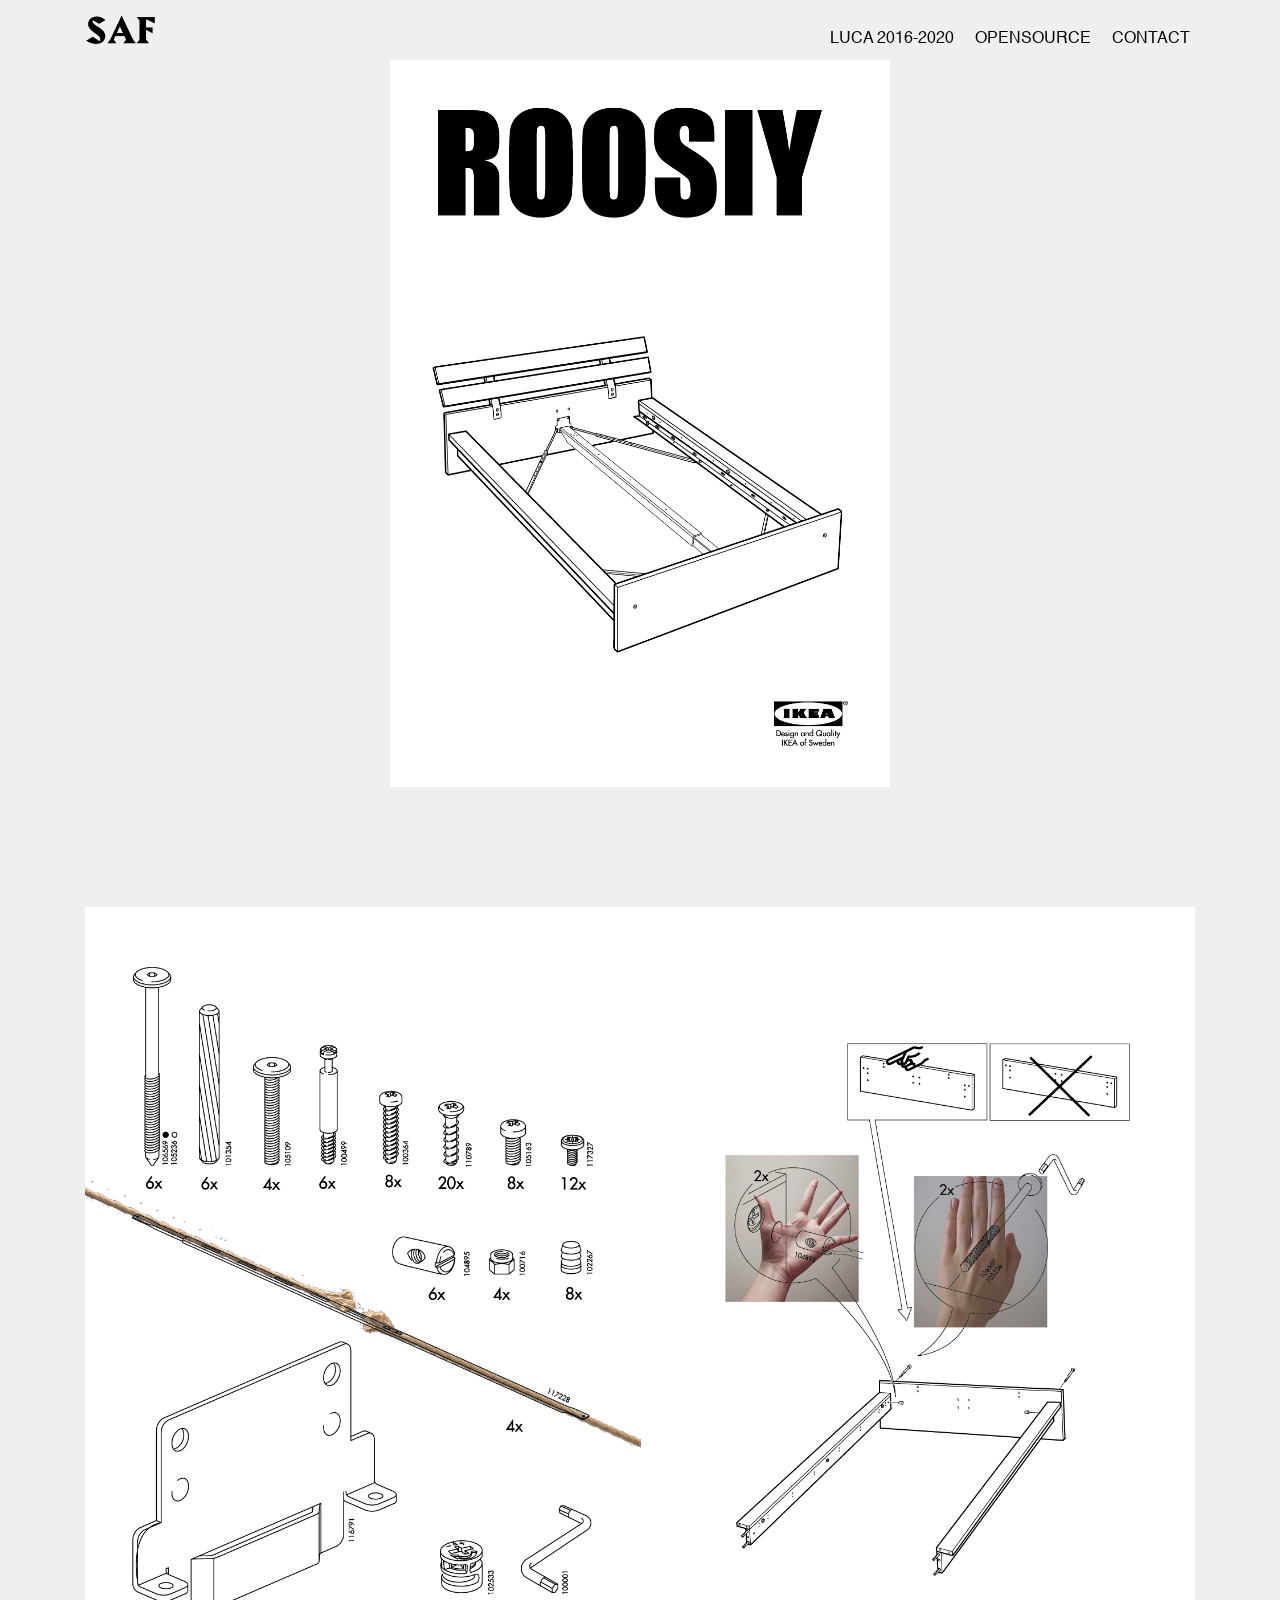
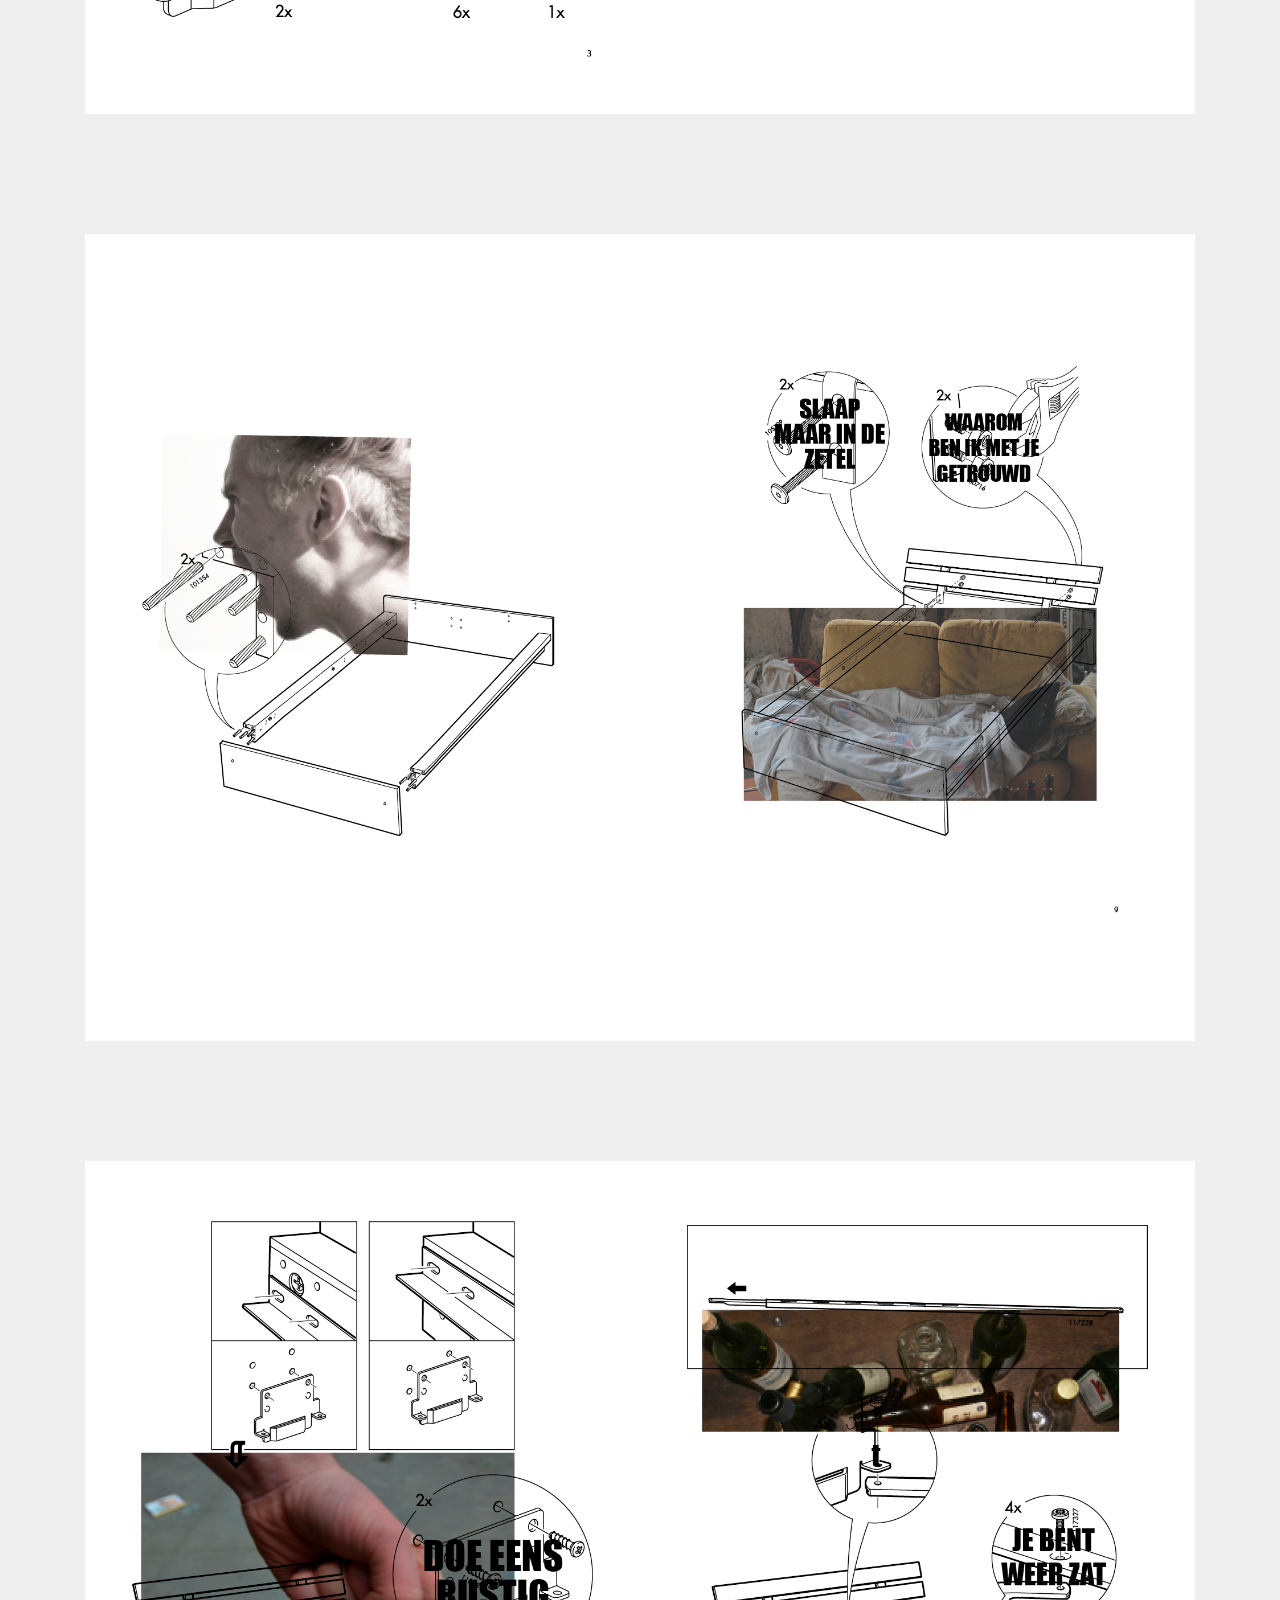
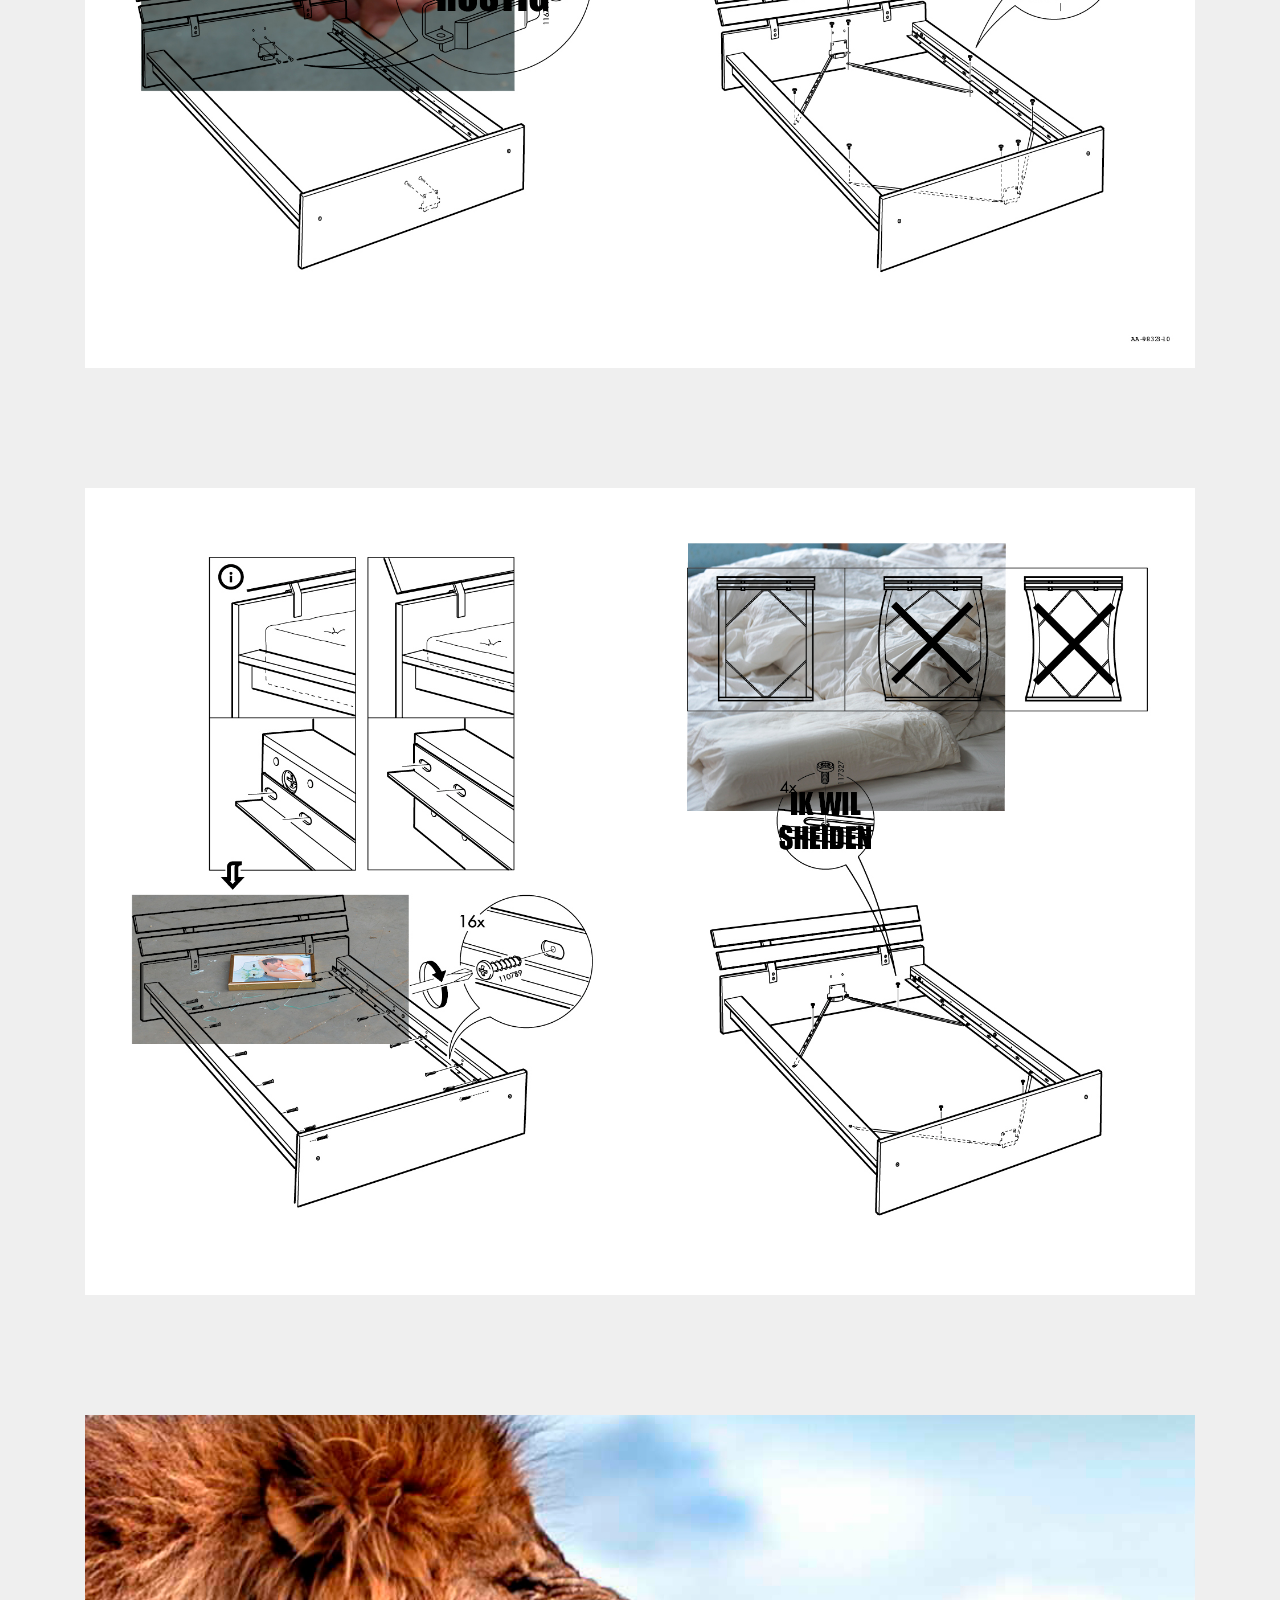
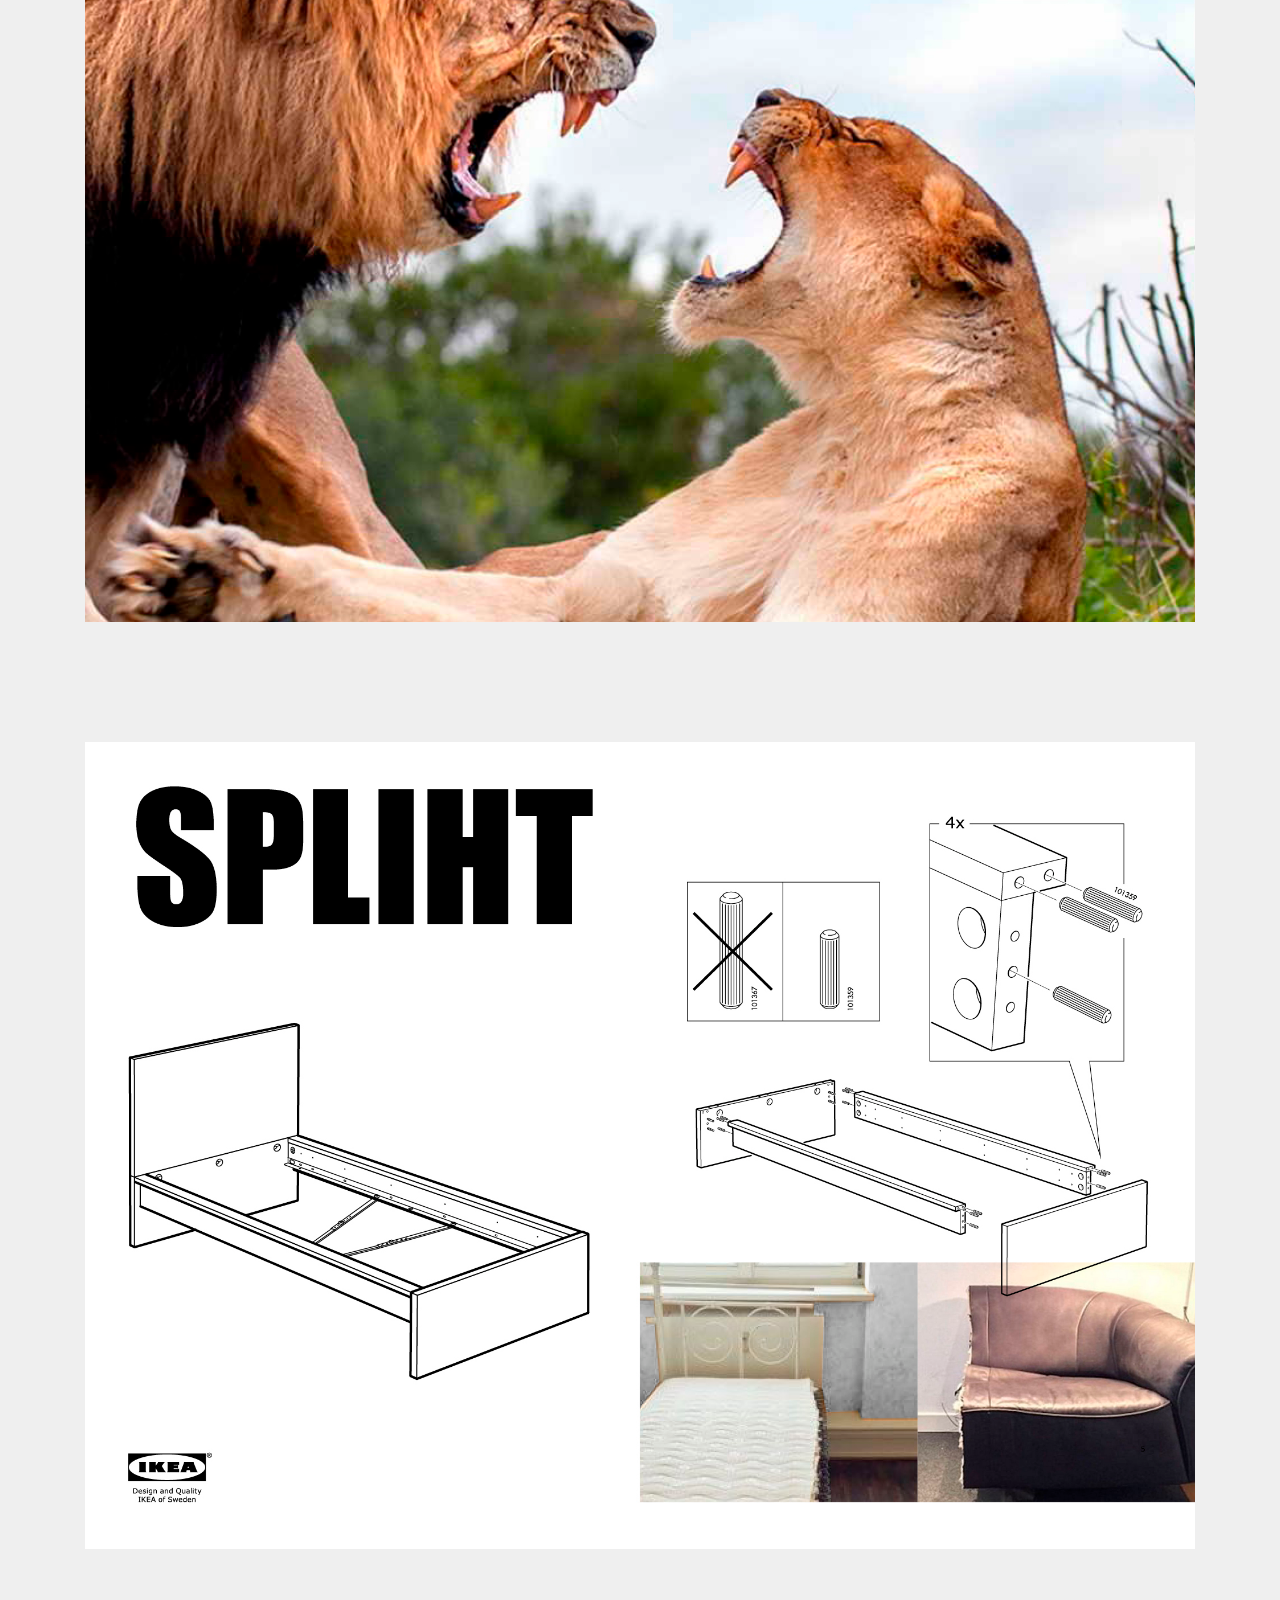
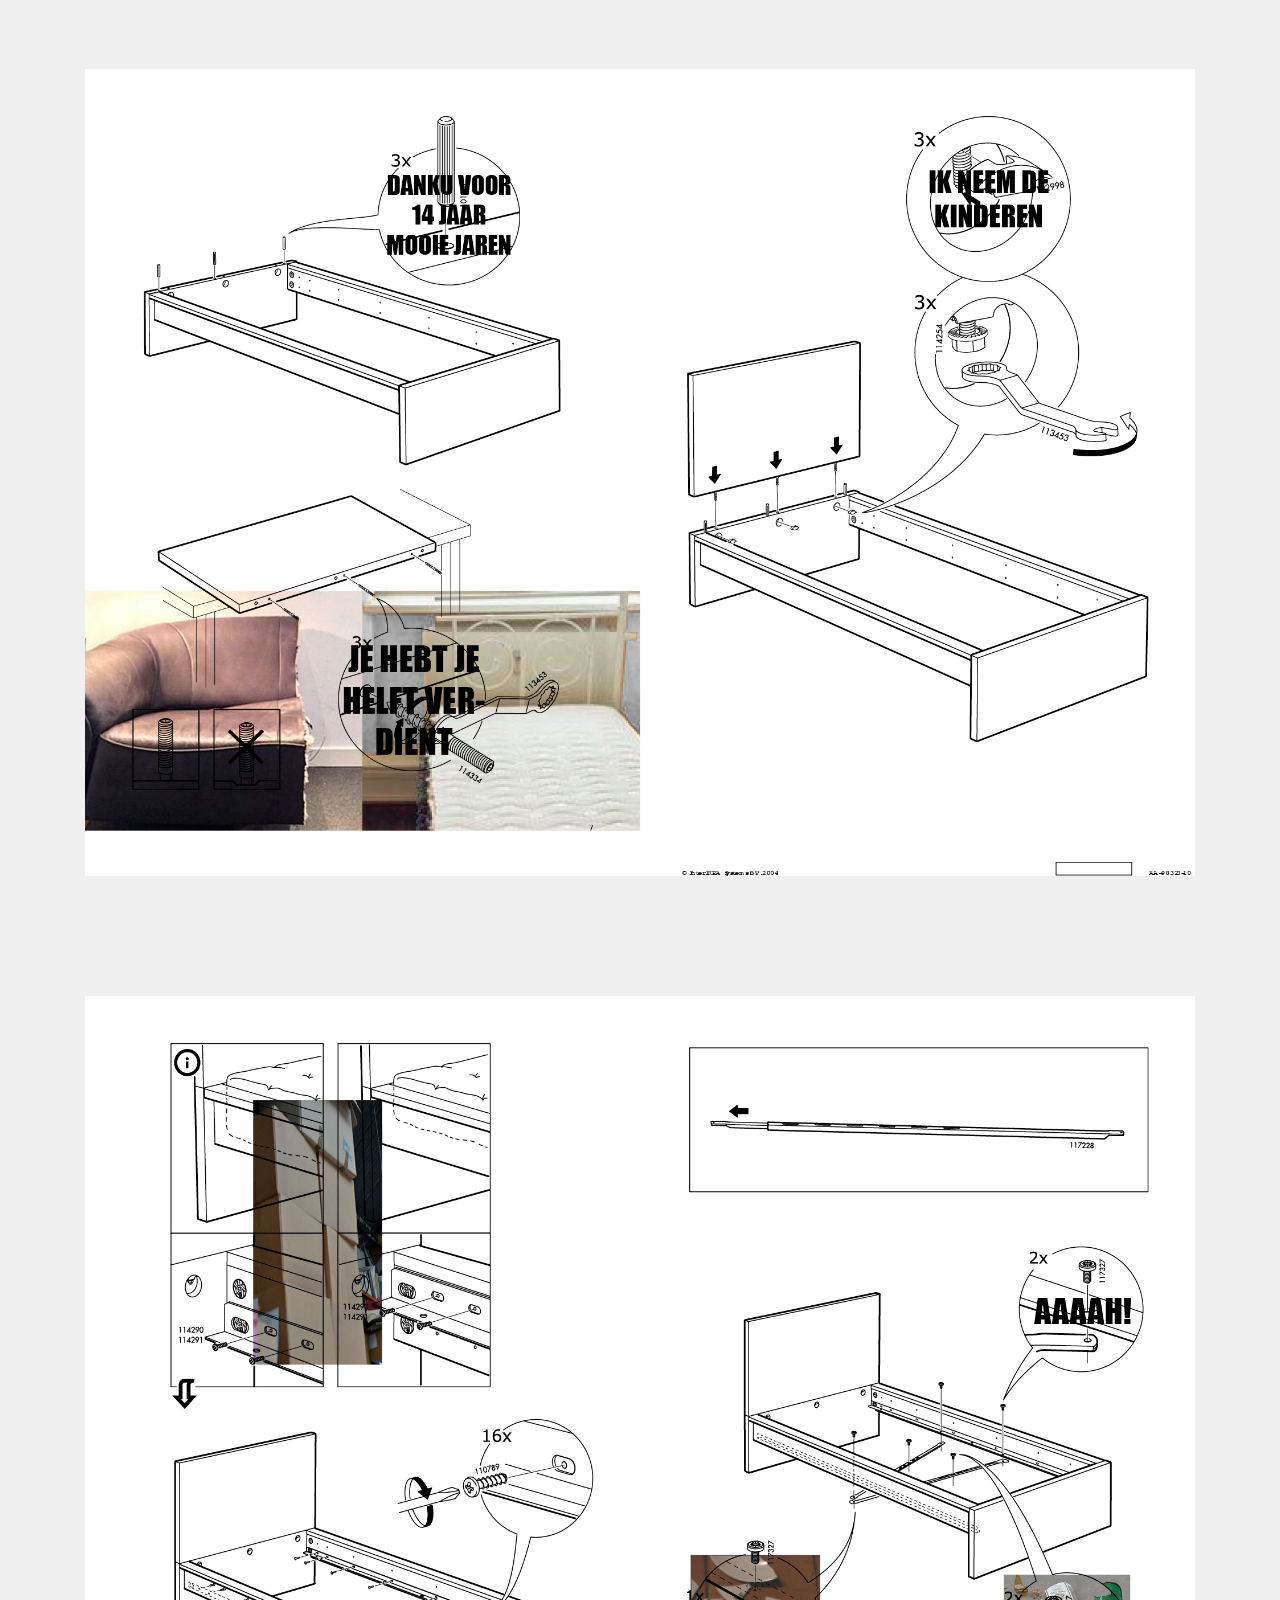
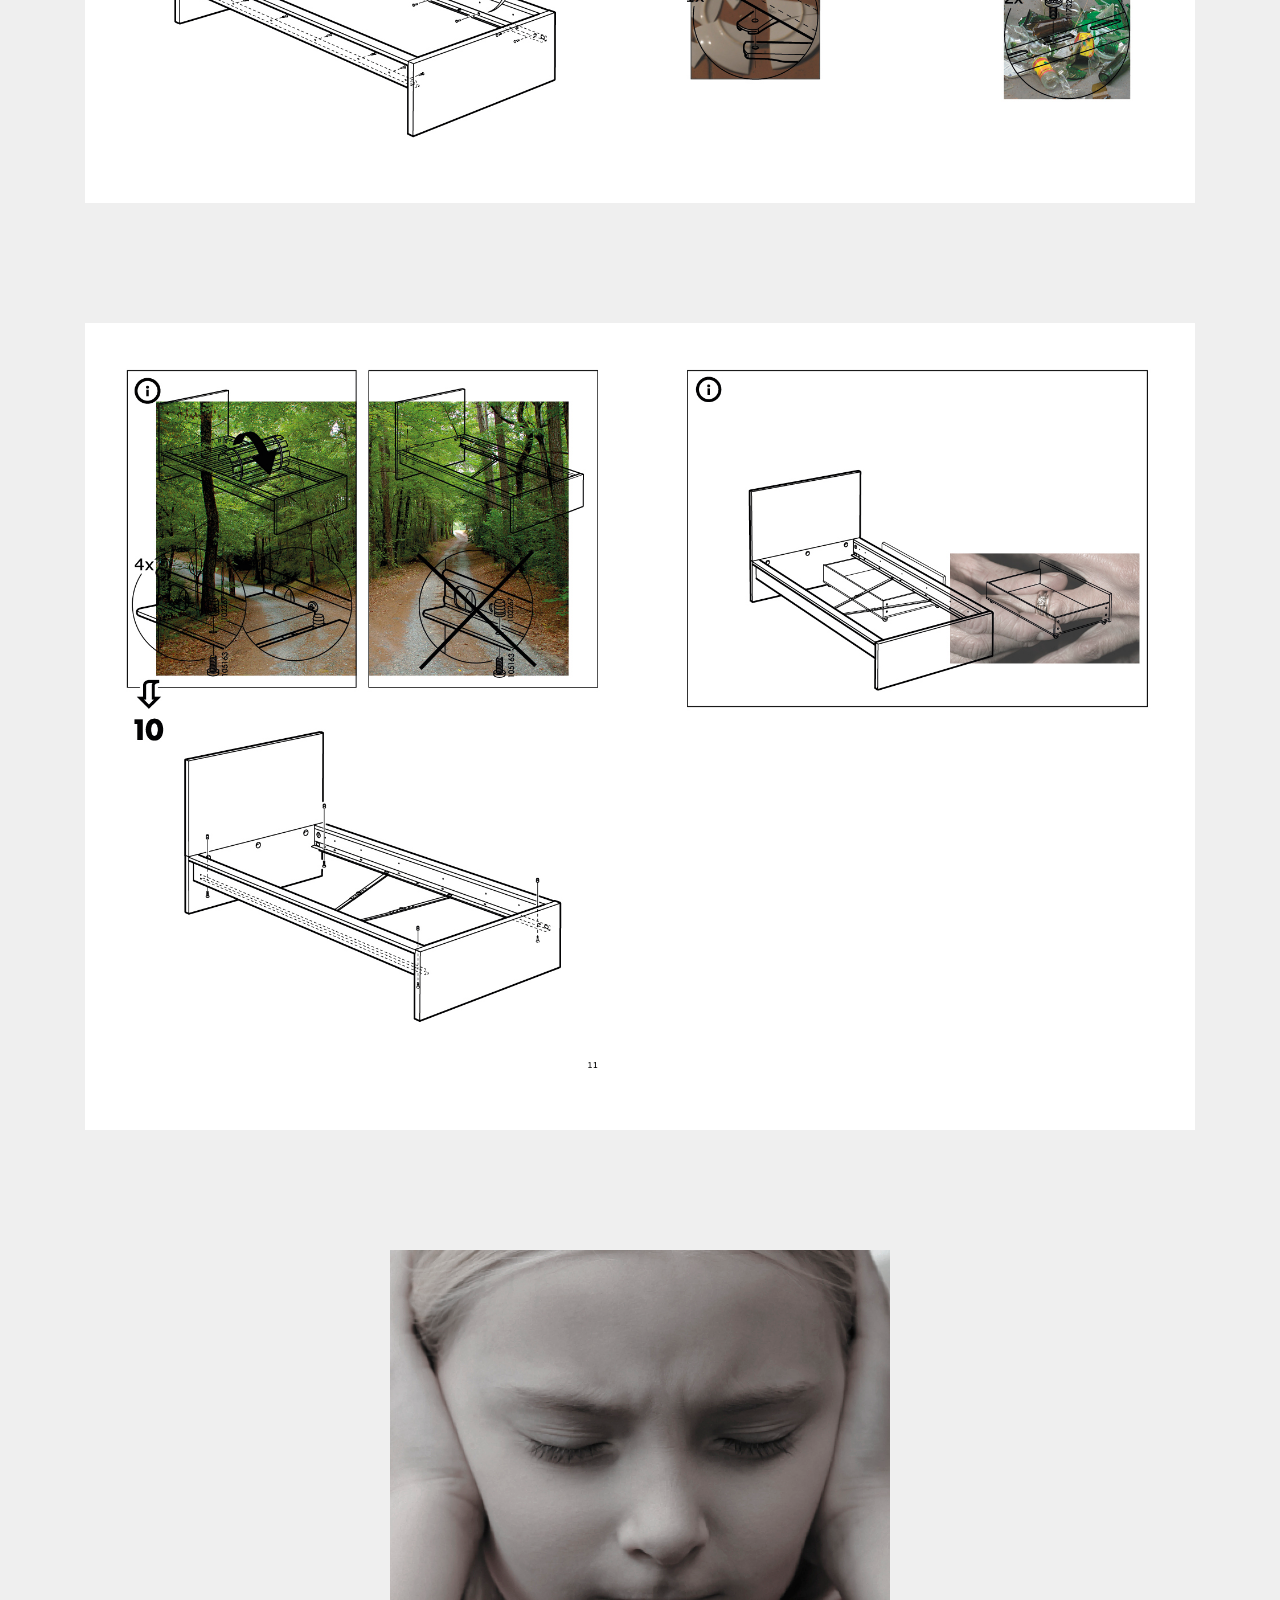
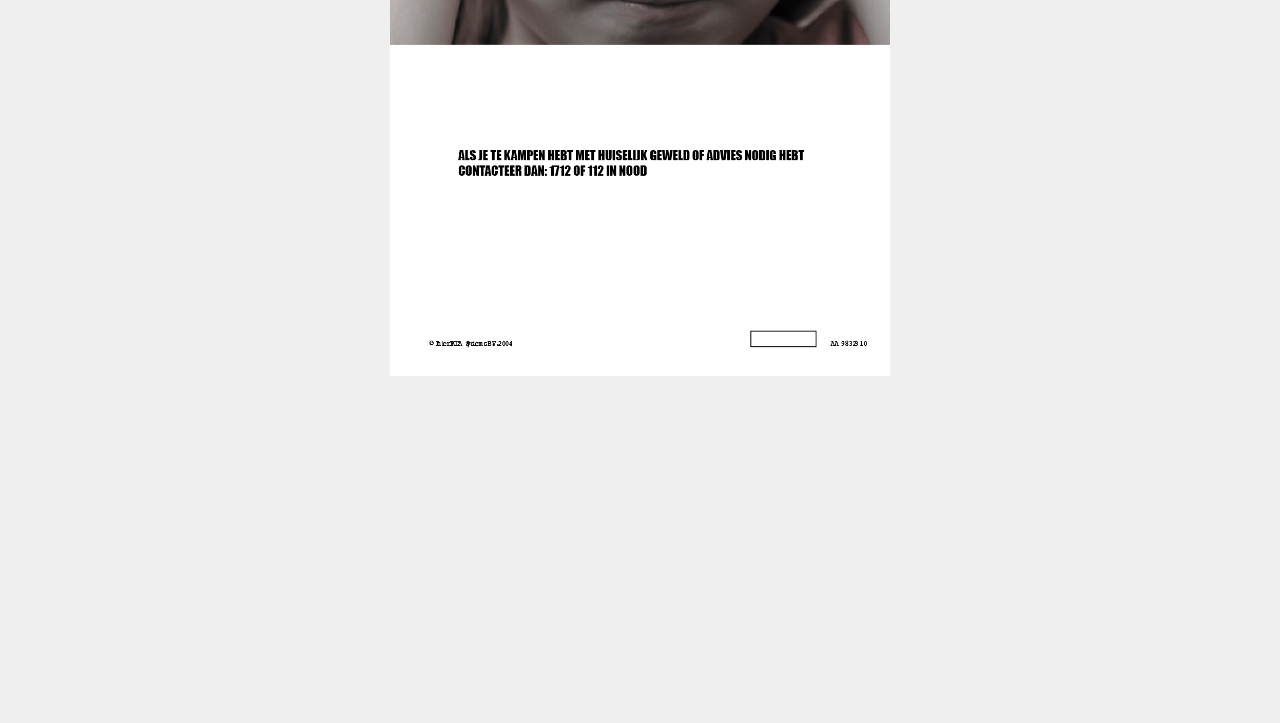
<file: page5.html>
<!DOCTYPE html>
<html >
<head>
  <!-- Site made with Mobirise Website Builder v4.6.6, https://mobirise.com -->
  <meta charset="UTF-8">
  <meta http-equiv="X-UA-Compatible" content="IE=edge">
  <meta name="generator" content="Mobirise v4.6.6, mobirise.com">
  <meta name="viewport" content="width=device-width, initial-scale=1, minimum-scale=1">
  <link rel="shortcut icon" href="assets/images/homepage-recovered-1.gif" type="image/x-icon">
  <meta name="description" content="Web Page Generator Description">
  <title>Roosiy</title>
  <link rel="stylesheet" href="assets/web/assets/mobirise-icons/mobirise-icons.css">
  <link rel="stylesheet" href="assets/tether/tether.min.css">
  <link rel="stylesheet" href="assets/bootstrap/css/bootstrap.min.css">
  <link rel="stylesheet" href="assets/bootstrap/css/bootstrap-grid.min.css">
  <link rel="stylesheet" href="assets/bootstrap/css/bootstrap-reboot.min.css">
  <link rel="stylesheet" href="assets/dropdown/css/style.css">
  <link rel="stylesheet" href="assets/theme/css/style.css">
  <link href="assets/fonts/style.css" rel="stylesheet">
  <link rel="stylesheet" href="assets/mobirise/css/mbr-additional.css" type="text/css">
  
  
  
</head>
<body>
  <section class="menu cid-qJDJa0Cuhw" once="menu" id="menu2-1p">

    

    <nav class="navbar navbar-expand beta-menu navbar-dropdown align-items-center navbar-fixed-top navbar-toggleable-sm bg-color transparent">
        <button class="navbar-toggler navbar-toggler-right" type="button" data-toggle="collapse" data-target="#navbarSupportedContent" aria-controls="navbarSupportedContent" aria-expanded="false" aria-label="Toggle navigation">
            <div class="hamburger">
                <span></span>
                <span></span>
                <span></span>
                <span></span>
            </div>
        </button>
        <div class="menu-logo">
            <div class="navbar-brand">
                <span class="navbar-logo">
                    <a href="index.html">
                        <img src="assets/images/homepage-recovered-2.gif" alt="Mobirise" title="" style="height: 3.8rem;">
                    </a>
                </span>
                
            </div>
        </div>
        <div class="collapse navbar-collapse" id="navbarSupportedContent">
            <ul class="navbar-nav nav-dropdown nav-right" data-app-modern-menu="true"><li class="nav-item"><a class="nav-link link text-black display-4" href="page1.html">LUCA 2016-2020</a></li><li class="nav-item">
                    <a class="nav-link link text-black display-4" href="page9.html">OPENSOURCE</a>
                </li><li class="nav-item">
                    <a class="nav-link link text-black display-4" href="page6.html">
                        CONTACT</a>
                </li></ul>
            
        </div>
    </nav>
</section>

<section class="engine"><a href="https://mobirise.ws/q">offline web page maker download</a></section><section class="cid-qJDVkjRPZP" id="image2-1q">

    

    <figure class="mbr-figure container">
        <div class="image-block" style="width: 45%;">
            <img src="assets/images/atelier-af.jpg" alt="Mobirise" title="">
            
        </div>
    </figure>
</section>

<section class="cid-qJDVXX4J8B" id="image2-1r">

    

    <figure class="mbr-figure container">
        <div class="image-block" style="width: 100%;">
            <img src="assets/images/atelier-af2.jpg" alt="Mobirise" title="">
            
        </div>
    </figure>
</section>

<section class="cid-qJDWn052NK" id="image2-1z">

    

    <figure class="mbr-figure container">
        <div class="image-block" style="width: 100%;">
            <img src="assets/images/atelier-af3.jpg" alt="Mobirise" title="">
            
        </div>
    </figure>
</section>

<section class="cid-qJDWnkTLvw" id="image2-20">

    

    <figure class="mbr-figure container">
        <div class="image-block" style="width: 100%;">
            <img src="assets/images/atelier-af4.jpg" alt="Mobirise" title="">
            
        </div>
    </figure>
</section>

<section class="cid-qJDWnAWbA2" id="image2-21">

    

    <figure class="mbr-figure container">
        <div class="image-block" style="width: 100%;">
            <img src="assets/images/atelier-af5.jpg" alt="Mobirise" title="">
            
        </div>
    </figure>
</section>

<section class="cid-qJDWnTiH1K" id="image2-22">

    

    <figure class="mbr-figure container">
        <div class="image-block" style="width: 100%;">
            <img src="assets/images/atelier-af6.jpg" alt="Mobirise" title="">
            
        </div>
    </figure>
</section>

<section class="cid-qJDWoa4JP8" id="image2-23">

    

    <figure class="mbr-figure container">
        <div class="image-block" style="width: 100%;">
            <img src="assets/images/atelier-af7.jpg" alt="Mobirise" title="">
            
        </div>
    </figure>
</section>

<section class="cid-qJDWQWnUoB" id="image2-24">

    

    <figure class="mbr-figure container">
        <div class="image-block" style="width: 100%;">
            <img src="assets/images/atelier-af8.jpg" alt="Mobirise" title="">
            
        </div>
    </figure>
</section>

<section class="cid-qJDWRwPI6c" id="image2-25">

    

    <figure class="mbr-figure container">
        <div class="image-block" style="width: 100%;">
            <img src="assets/images/atelier-af9.jpg" alt="Mobirise" title="">
            
        </div>
    </figure>
</section>

<section class="cid-qJDX31hgQq" id="image2-26">

    

    <figure class="mbr-figure container">
        <div class="image-block" style="width: 100%;">
            <img src="assets/images/atelier-af10.jpg" alt="Mobirise" title="">
            
        </div>
    </figure>
</section>

<section class="cid-qJDX7bJj9P" id="image2-27">

    

    <figure class="mbr-figure container">
        <div class="image-block" style="width: 45%;">
            <img src="assets/images/atelier-af11.jpg" alt="Mobirise" title="">
            
        </div>
    </figure>
</section>

<section class="cid-qLlchdv1Mj" id="video3-5w">

    
    
    <figure class="mbr-figure align-center container">
        <div class="video-block" style="width: 20%;">
            <div><iframe class="mbr-embedded-video" src="https://www.youtube.com/embed/55bDeL8gbQI?rel=0&amp;amp;showinfo=0&amp;autoplay=1&amp;loop=1&amp;playlist=55bDeL8gbQI" width="800" height="600" frameborder="0" allowfullscreen></iframe></div>
        </div>
    </figure>
</section>


  <script src="assets/web/assets/jquery/jquery.min.js"></script>
  <script src="assets/popper/popper.min.js"></script>
  <script src="assets/tether/tether.min.js"></script>
  <script src="assets/bootstrap/js/bootstrap.min.js"></script>
  <script src="assets/smoothscroll/smooth-scroll.js"></script>
  <script src="assets/dropdown/js/script.min.js"></script>
  <script src="assets/touchswipe/jquery.touch-swipe.min.js"></script>
  <script src="assets/theme/js/script.js"></script>
  
  
</body>
</html>
</file>
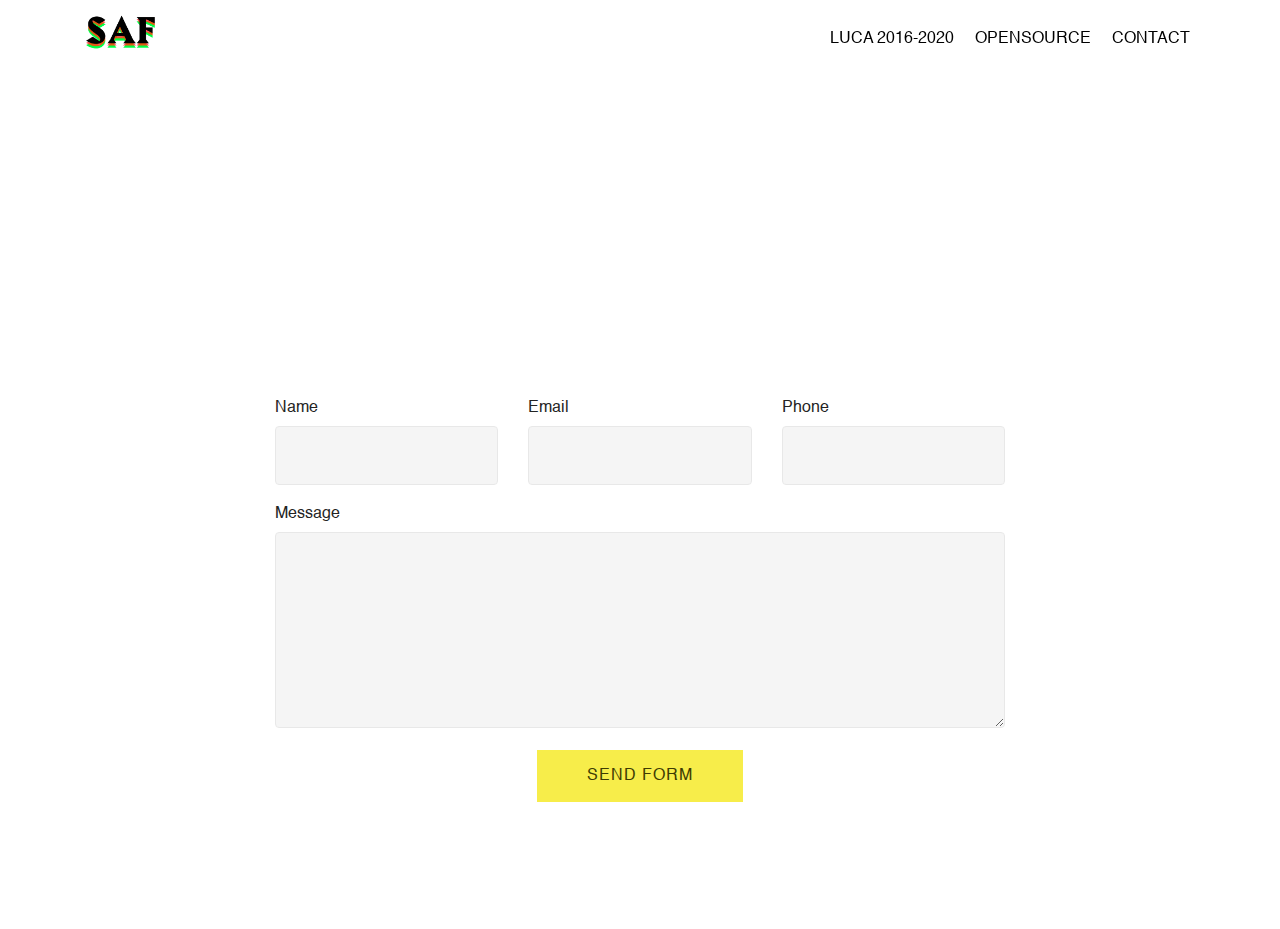
<file: page6.html>
<!DOCTYPE html>
<html >
<head>
  <!-- Site made with Mobirise Website Builder v4.6.6, https://mobirise.com -->
  <meta charset="UTF-8">
  <meta http-equiv="X-UA-Compatible" content="IE=edge">
  <meta name="generator" content="Mobirise v4.6.6, mobirise.com">
  <meta name="viewport" content="width=device-width, initial-scale=1, minimum-scale=1">
  <link rel="shortcut icon" href="assets/images/homepage-recovered-1.gif" type="image/x-icon">
  <meta name="description" content="Website Generator Description">
  <title>CONTACT</title>
  <link rel="stylesheet" href="assets/web/assets/mobirise-icons/mobirise-icons.css">
  <link rel="stylesheet" href="assets/tether/tether.min.css">
  <link rel="stylesheet" href="assets/bootstrap/css/bootstrap.min.css">
  <link rel="stylesheet" href="assets/bootstrap/css/bootstrap-grid.min.css">
  <link rel="stylesheet" href="assets/bootstrap/css/bootstrap-reboot.min.css">
  <link rel="stylesheet" href="assets/dropdown/css/style.css">
  <link rel="stylesheet" href="assets/theme/css/style.css">
  <link href="assets/fonts/style.css" rel="stylesheet">
  <link rel="stylesheet" href="assets/mobirise/css/mbr-additional.css" type="text/css">
  
  
  
</head>
<body>
  <section class="menu cid-qJDJa0Cuhw" once="menu" id="menu2-29">

    

    <nav class="navbar navbar-expand beta-menu navbar-dropdown align-items-center navbar-fixed-top navbar-toggleable-sm bg-color transparent">
        <button class="navbar-toggler navbar-toggler-right" type="button" data-toggle="collapse" data-target="#navbarSupportedContent" aria-controls="navbarSupportedContent" aria-expanded="false" aria-label="Toggle navigation">
            <div class="hamburger">
                <span></span>
                <span></span>
                <span></span>
                <span></span>
            </div>
        </button>
        <div class="menu-logo">
            <div class="navbar-brand">
                <span class="navbar-logo">
                    <a href="index.html">
                        <img src="assets/images/homepage-recovered-2.gif" alt="Mobirise" title="" style="height: 3.8rem;">
                    </a>
                </span>
                
            </div>
        </div>
        <div class="collapse navbar-collapse" id="navbarSupportedContent">
            <ul class="navbar-nav nav-dropdown nav-right" data-app-modern-menu="true"><li class="nav-item"><a class="nav-link link text-black display-4" href="page1.html">LUCA 2016-2020</a></li><li class="nav-item">
                    <a class="nav-link link text-black display-4" href="page9.html">OPENSOURCE</a>
                </li><li class="nav-item">
                    <a class="nav-link link text-black display-4" href="page6.html">
                        CONTACT</a>
                </li></ul>
            
        </div>
    </nav>
</section>

<section class="engine"><a href="https://mobirise.ws/b">best free website creator</a></section><section class="mbr-section article content3 cid-qJDYvCQfZV" id="content3-2b">
      
     

    <div class="container">
        <div class="media-container-row">
            <div class="row col-12 col-md-8">
                <div class="col-12 col-md-6 pr-lg-4 mbr-text mbr-fonts-style display-7"></div>
                <div class="col-12 col-md-6 pl-lg-4 mbr-text mbr-fonts-style display-7"></div>
            </div>
        </div>
    </div>
</section>

<section class="mbr-section article content3 cid-qJDYwmhXpn" id="content3-2c">
      
     

    <div class="container">
        <div class="media-container-row">
            <div class="row col-12 col-md-8">
                <div class="col-12 col-md-6 pr-lg-4 mbr-text mbr-fonts-style display-7"></div>
                <div class="col-12 col-md-6 pl-lg-4 mbr-text mbr-fonts-style display-7"></div>
            </div>
        </div>
    </div>
</section>

<section class="mbr-section form1 cid-qJDYmt2Tq1" id="form1-2a">

    

    
    <div class="container">
        <div class="row justify-content-center">
            <div class="title col-12 col-lg-8">
                
                
            </div>
        </div>
    </div>
    <div class="container">
        <div class="row justify-content-center">
            <div class="media-container-column col-lg-8" data-form-type="formoid">
                    <div data-form-alert="" hidden="">
                        Thanks for filling out the form!
                    </div>
            
                    <form class="mbr-form" action="https://mobirise.com/" method="post" data-form-title="Mobirise Form"><input type="hidden" name="email" data-form-email="true" value="7xT4QqqaPI53kgqMb2y/MNCk89Liao3+1behEKpkOpwo2L6Pbl56iOdiaSpxpl6WSq+YYtYFH47Njt1Ev7zbjhhh99fwOLOHYPI0masZJCvxX2eWjtkDVWjU3Z09OpU6" data-form-field="Email">
                        <div class="row row-sm-offset">
                            <div class="col-md-4 multi-horizontal" data-for="name">
                                <div class="form-group">
                                    <label class="form-control-label mbr-fonts-style display-7" for="name-form1-2a">Name</label>
                                    <input type="text" class="form-control" name="name" data-form-field="Name" required="" id="name-form1-2a">
                                </div>
                            </div>
                            <div class="col-md-4 multi-horizontal" data-for="email">
                                <div class="form-group">
                                    <label class="form-control-label mbr-fonts-style display-7" for="email-form1-2a">Email</label>
                                    <input type="email" class="form-control" name="email" data-form-field="Email" required="" id="email-form1-2a">
                                </div>
                            </div>
                            <div class="col-md-4 multi-horizontal" data-for="phone">
                                <div class="form-group">
                                    <label class="form-control-label mbr-fonts-style display-7" for="phone-form1-2a">Phone</label>
                                    <input type="tel" class="form-control" name="phone" data-form-field="Phone" id="phone-form1-2a">
                                </div>
                            </div>
                        </div>
                        <div class="form-group" data-for="message">
                            <label class="form-control-label mbr-fonts-style display-7" for="message-form1-2a">Message</label>
                            <textarea type="text" class="form-control" name="message" rows="7" data-form-field="Message" id="message-form1-2a"></textarea>
                        </div>
            
                        <span class="input-group-btn"><button href="" type="submit" class="btn btn-form btn-primary display-4">SEND FORM</button></span>
                    </form>
            </div>
        </div>
    </div>
</section>


  <script src="assets/web/assets/jquery/jquery.min.js"></script>
  <script src="assets/popper/popper.min.js"></script>
  <script src="assets/tether/tether.min.js"></script>
  <script src="assets/bootstrap/js/bootstrap.min.js"></script>
  <script src="assets/smoothscroll/smooth-scroll.js"></script>
  <script src="assets/dropdown/js/script.min.js"></script>
  <script src="assets/touchswipe/jquery.touch-swipe.min.js"></script>
  <script src="assets/theme/js/script.js"></script>
  <script src="assets/formoid/formoid.min.js"></script>
  
  
</body>
</html>
</file>
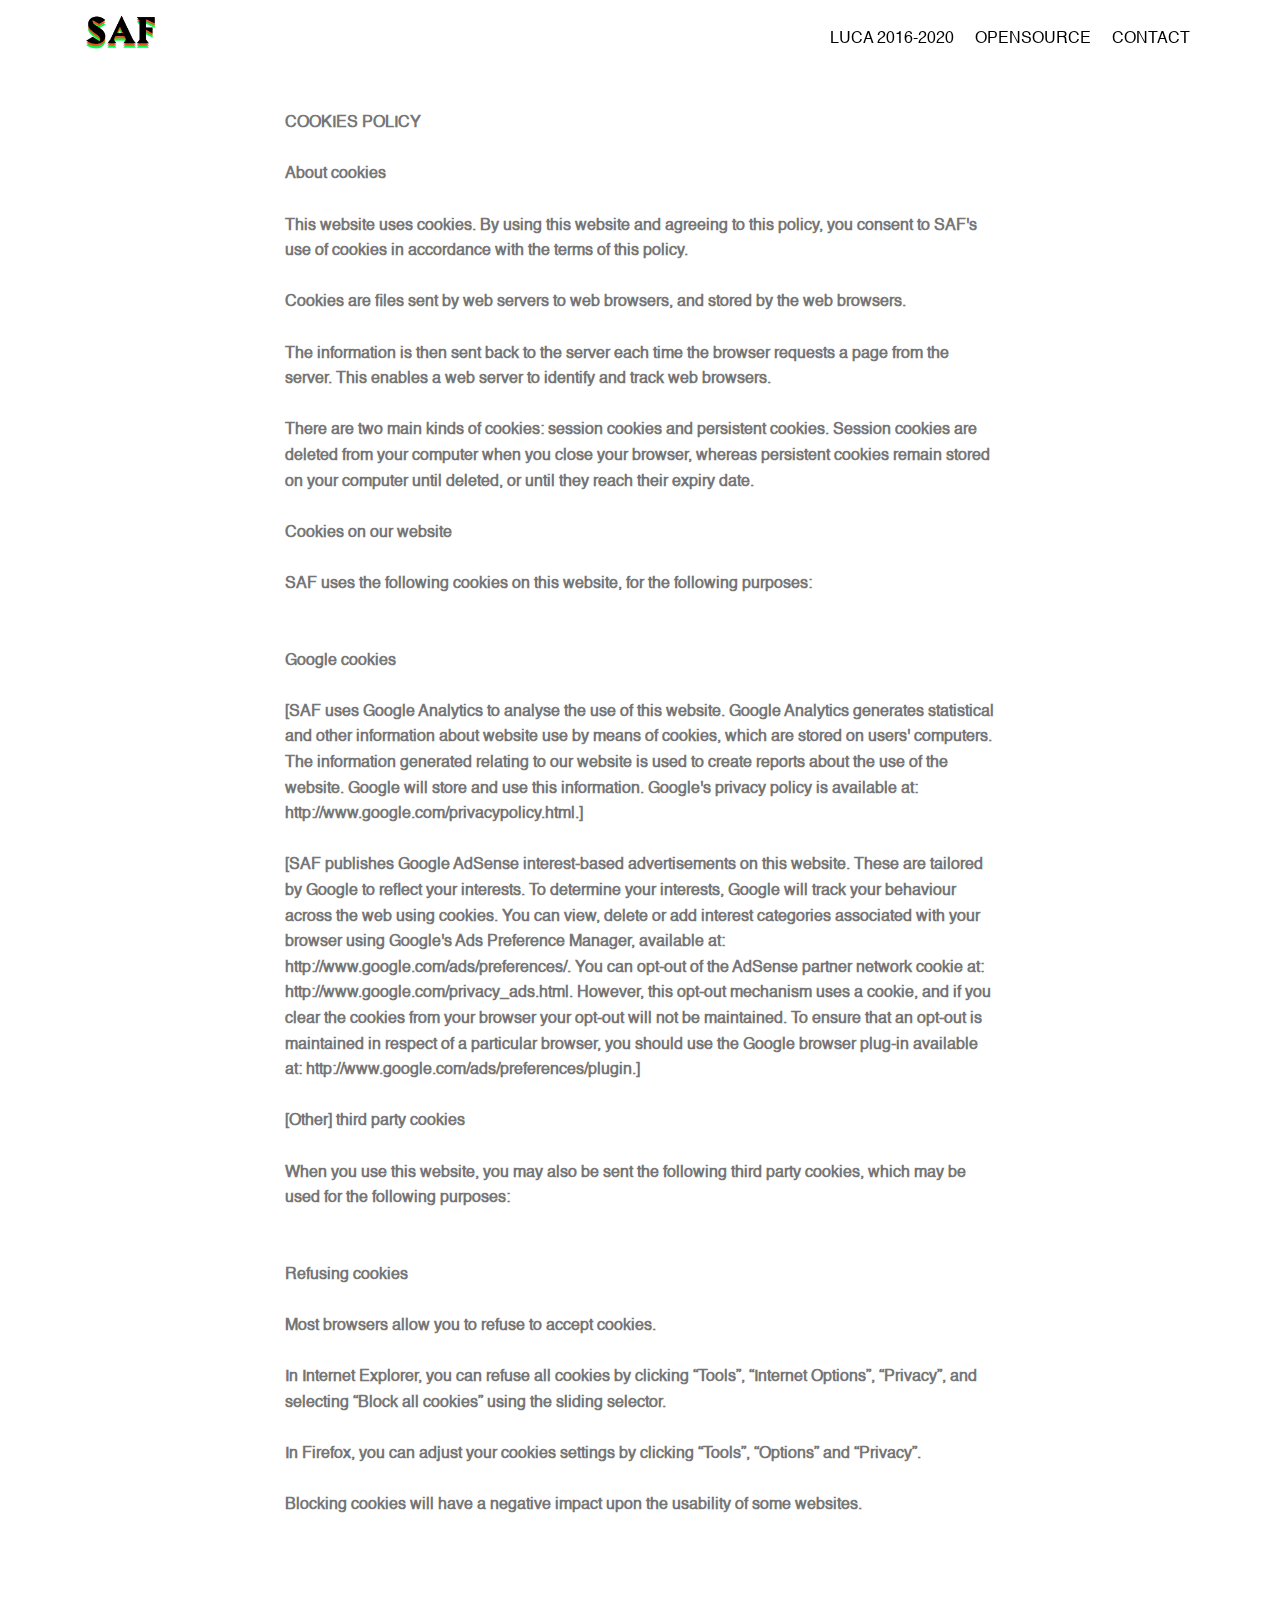
<file: page7.html>
<!DOCTYPE html>
<html >
<head>
  <!-- Site made with Mobirise Website Builder v4.6.6, https://mobirise.com -->
  <meta charset="UTF-8">
  <meta http-equiv="X-UA-Compatible" content="IE=edge">
  <meta name="generator" content="Mobirise v4.6.6, mobirise.com">
  <meta name="viewport" content="width=device-width, initial-scale=1, minimum-scale=1">
  <link rel="shortcut icon" href="assets/images/homepage-recovered-1.gif" type="image/x-icon">
  <meta name="description" content="Website Builder Description">
  <title>COOKIES</title>
  <link rel="stylesheet" href="assets/web/assets/mobirise-icons/mobirise-icons.css">
  <link rel="stylesheet" href="assets/tether/tether.min.css">
  <link rel="stylesheet" href="assets/bootstrap/css/bootstrap.min.css">
  <link rel="stylesheet" href="assets/bootstrap/css/bootstrap-grid.min.css">
  <link rel="stylesheet" href="assets/bootstrap/css/bootstrap-reboot.min.css">
  <link rel="stylesheet" href="assets/dropdown/css/style.css">
  <link rel="stylesheet" href="assets/theme/css/style.css">
  <link href="assets/fonts/style.css" rel="stylesheet">
  <link rel="stylesheet" href="assets/mobirise/css/mbr-additional.css" type="text/css">
  
  
  
</head>
<body>
  <section class="menu cid-qJDJa0Cuhw" once="menu" id="menu2-2d">

    

    <nav class="navbar navbar-expand beta-menu navbar-dropdown align-items-center navbar-fixed-top navbar-toggleable-sm bg-color transparent">
        <button class="navbar-toggler navbar-toggler-right" type="button" data-toggle="collapse" data-target="#navbarSupportedContent" aria-controls="navbarSupportedContent" aria-expanded="false" aria-label="Toggle navigation">
            <div class="hamburger">
                <span></span>
                <span></span>
                <span></span>
                <span></span>
            </div>
        </button>
        <div class="menu-logo">
            <div class="navbar-brand">
                <span class="navbar-logo">
                    <a href="index.html">
                        <img src="assets/images/homepage-recovered-2.gif" alt="Mobirise" title="" style="height: 3.8rem;">
                    </a>
                </span>
                
            </div>
        </div>
        <div class="collapse navbar-collapse" id="navbarSupportedContent">
            <ul class="navbar-nav nav-dropdown nav-right" data-app-modern-menu="true"><li class="nav-item"><a class="nav-link link text-black display-4" href="page1.html">LUCA 2016-2020</a></li><li class="nav-item">
                    <a class="nav-link link text-black display-4" href="page9.html">OPENSOURCE</a>
                </li><li class="nav-item">
                    <a class="nav-link link text-black display-4" href="page6.html">
                        CONTACT</a>
                </li></ul>
            
        </div>
    </nav>
</section>

<section class="engine"><a href="https://mobirise.ws/g">create free website</a></section><section class="mbr-section article content1 cid-qJE0JA08D3" id="content1-2f">
    
     

    <div class="container">
        <div class="media-container-row">
            <div class="mbr-text col-12 col-md-8 mbr-fonts-style display-7"><div><br></div><div><br></div><div><strong>COOKIES POLICY</strong></div><div><br></div><div><strong>About cookies</strong></div><div><strong><br></strong></div><div><strong>This website uses cookies.  By using this website and agreeing to this policy, you consent to SAF's use of cookies in accordance with the terms of this policy.</strong></div><div><strong><br></strong></div><div><strong>Cookies are files sent by web servers to web browsers, and stored by the web browsers.&nbsp;</strong></div><div><strong><br></strong></div><div><strong>The information is then sent back to the server each time the browser requests a page from the server.  This enables a web server to identify and track web browsers.&nbsp;</strong></div><div><strong><br></strong></div><div><strong>There are two main kinds of cookies: session cookies and persistent cookies.  Session cookies are deleted from your computer when you close your browser, whereas persistent cookies remain stored on your computer until deleted, or until they reach their expiry date.</strong></div><div><strong><br></strong></div><div><strong>Cookies on our website</strong></div><div><strong><br></strong></div><div><strong>SAF uses the following cookies on this website, for the following purposes:</strong></div><div><strong><br></strong></div><div><strong><br></strong></div><div><strong>Google cookies</strong></div><div><strong><br></strong></div><div><strong>[SAF uses Google Analytics to analyse the use of this website.  Google Analytics generates statistical and other information about website use by means of cookies, which are stored on users' computers.  The information generated relating to our website is used to create reports about the use of the website. Google will store and use this information.  Google's privacy policy is available at: http://www.google.com/privacypolicy.html.]</strong></div><div><strong><br></strong></div><div><strong>[SAF publishes Google AdSense interest-based advertisements on this website.  These are tailored by Google to reflect your interests.  To determine your interests, Google will track your behaviour across the web using cookies.  You can view, delete or add interest categories associated with your browser using Google's Ads Preference Manager, available at: http://www.google.com/ads/preferences/.  You can opt-out of the AdSense partner network cookie at: http://www.google.com/privacy_ads.html.  However, this opt-out mechanism uses a cookie, and if you clear the cookies from your browser your opt-out will not be maintained. To ensure that an opt-out is maintained in respect of a particular browser, you should use the Google browser plug-in available at: http://www.google.com/ads/preferences/plugin.]</strong></div><div><strong><br></strong></div><div><strong>[Other] third party cookies</strong></div><div><strong><br></strong></div><div><strong>When you use this website, you may also be sent the following third party cookies, which may be used for the following purposes:</strong></div><div><strong><br></strong></div><div><strong><br></strong></div><div><strong>Refusing cookies</strong></div><div><strong><br></strong></div><div><strong>Most browsers allow you to refuse to accept cookies. &nbsp;</strong></div><div><strong><br></strong></div><div><strong>In Internet Explorer, you can refuse all cookies by clicking “Tools”, “Internet Options”, “Privacy”, and selecting “Block all cookies” using the sliding selector. &nbsp;</strong></div><div><strong><br></strong></div><div><strong>In Firefox, you can adjust your cookies settings by clicking “Tools”, “Options” and “Privacy”.</strong></div><div><strong><br></strong></div><div><strong>Blocking cookies will have a negative impact upon the usability of some websites.</strong></div><div><strong><br></strong></div><div><strong><br></strong></div><div><strong><br></strong></div><div><strong><br></strong></div><div><strong><br></strong></div><div><strong><br></strong></div><div><strong><br></strong></div></div>
        </div>
    </div>
</section>


  <script src="assets/web/assets/jquery/jquery.min.js"></script>
  <script src="assets/popper/popper.min.js"></script>
  <script src="assets/tether/tether.min.js"></script>
  <script src="assets/bootstrap/js/bootstrap.min.js"></script>
  <script src="assets/smoothscroll/smooth-scroll.js"></script>
  <script src="assets/dropdown/js/script.min.js"></script>
  <script src="assets/touchswipe/jquery.touch-swipe.min.js"></script>
  <script src="assets/theme/js/script.js"></script>
  
  
</body>
</html>
</file>
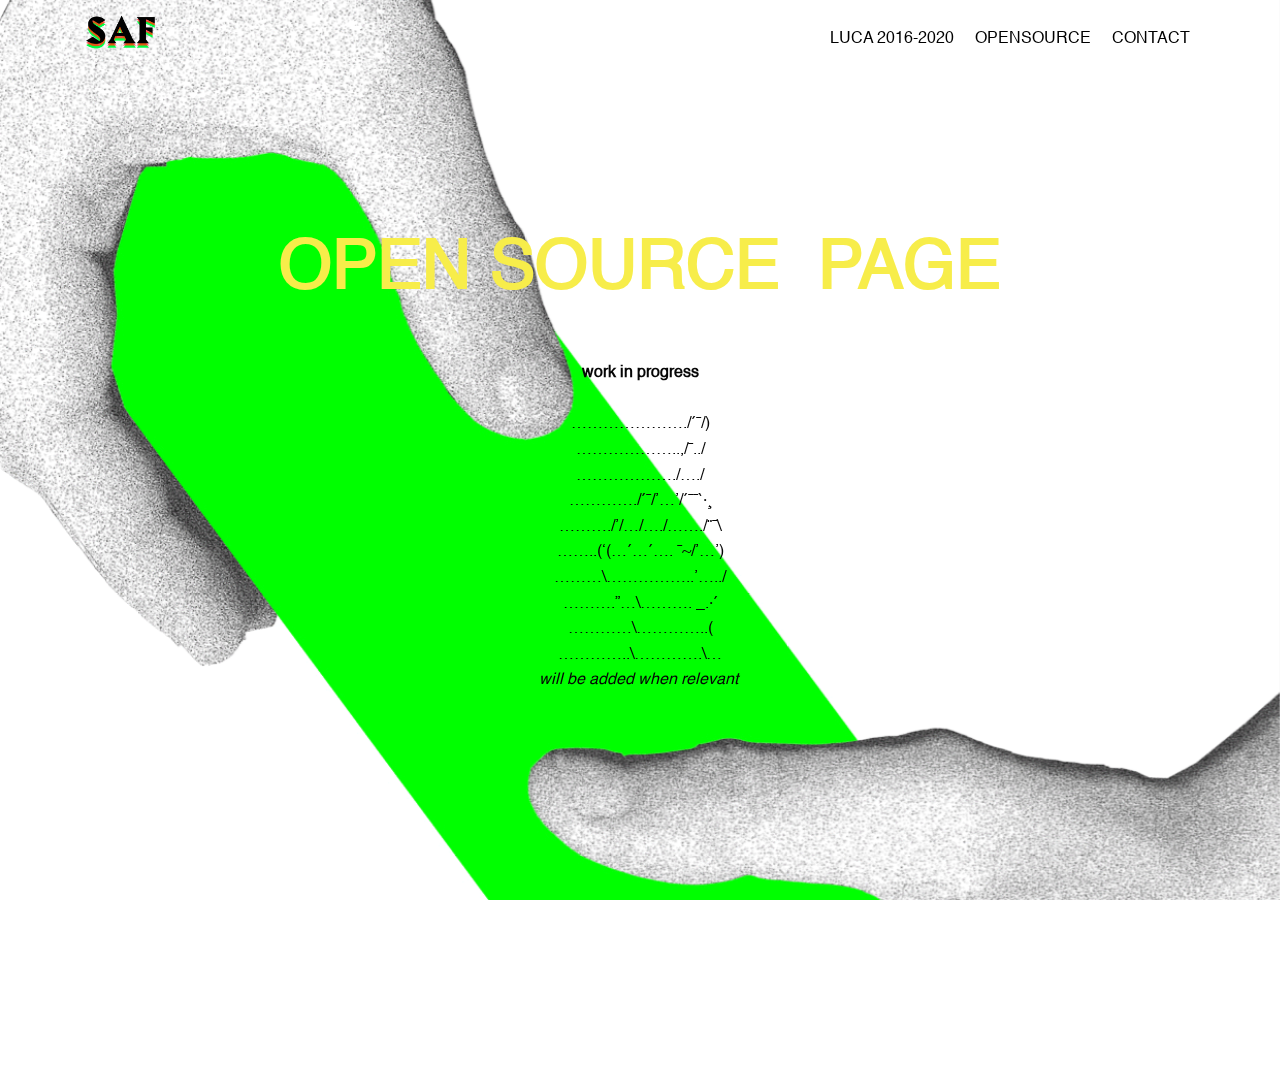
<file: page9.html>
<!DOCTYPE html>
<html >
<head>
  <!-- Site made with Mobirise Website Builder v4.6.6, https://mobirise.com -->
  <meta charset="UTF-8">
  <meta http-equiv="X-UA-Compatible" content="IE=edge">
  <meta name="generator" content="Mobirise v4.6.6, mobirise.com">
  <meta name="viewport" content="width=device-width, initial-scale=1, minimum-scale=1">
  <link rel="shortcut icon" href="assets/images/homepage-recovered-1.gif" type="image/x-icon">
  <meta name="description" content="Site Builder Description">
  <title>OPENSOURCE</title>
  <link rel="stylesheet" href="assets/web/assets/mobirise-icons/mobirise-icons.css">
  <link rel="stylesheet" href="assets/tether/tether.min.css">
  <link rel="stylesheet" href="assets/bootstrap/css/bootstrap.min.css">
  <link rel="stylesheet" href="assets/bootstrap/css/bootstrap-grid.min.css">
  <link rel="stylesheet" href="assets/bootstrap/css/bootstrap-reboot.min.css">
  <link rel="stylesheet" href="assets/dropdown/css/style.css">
  <link rel="stylesheet" href="assets/theme/css/style.css">
  <link href="assets/fonts/style.css" rel="stylesheet">
  <link rel="stylesheet" href="assets/mobirise/css/mbr-additional.css" type="text/css">
  
  
  
</head>
<body>
  <section class="menu cid-qJDJa0Cuhw" once="menu" id="menu2-5q">

    

    <nav class="navbar navbar-expand beta-menu navbar-dropdown align-items-center navbar-fixed-top navbar-toggleable-sm bg-color transparent">
        <button class="navbar-toggler navbar-toggler-right" type="button" data-toggle="collapse" data-target="#navbarSupportedContent" aria-controls="navbarSupportedContent" aria-expanded="false" aria-label="Toggle navigation">
            <div class="hamburger">
                <span></span>
                <span></span>
                <span></span>
                <span></span>
            </div>
        </button>
        <div class="menu-logo">
            <div class="navbar-brand">
                <span class="navbar-logo">
                    <a href="index.html">
                        <img src="assets/images/homepage-recovered-2.gif" alt="Mobirise" title="" style="height: 3.8rem;">
                    </a>
                </span>
                
            </div>
        </div>
        <div class="collapse navbar-collapse" id="navbarSupportedContent">
            <ul class="navbar-nav nav-dropdown nav-right" data-app-modern-menu="true"><li class="nav-item"><a class="nav-link link text-black display-4" href="page1.html">LUCA 2016-2020</a></li><li class="nav-item">
                    <a class="nav-link link text-black display-4" href="page9.html">OPENSOURCE</a>
                </li><li class="nav-item">
                    <a class="nav-link link text-black display-4" href="page6.html">
                        CONTACT</a>
                </li></ul>
            
        </div>
    </nav>
</section>

<section class="engine"><a href="https://mobirise.ws/i">build your own website</a></section><section class="cid-qLlhJnmUhm mbr-fullscreen mbr-parallax-background" id="header2-5x">

    

    

    <div class="container align-center">
        <div class="row justify-content-md-center">
            <div class="mbr-white col-md-10">
                <h1 class="mbr-section-title mbr-bold pb-3 mbr-fonts-style display-1"><br>OPEN SOURCE &nbsp;PAGE</h1>
                
                <p class="mbr-text pb-3 mbr-fonts-style display-7"><br><strong>work in progress</strong><br><em><br></em>…………………./´¯/)<br>………………..,/¯../<br>………………./…./<br>…………./´¯/’…’/´¯¯`·¸<br>………./’/…/…./……./¨¯\<br>……..(‘(…´…´…. ¯~/’…’)<br>………\……………..’…../<br>……….”…\………. _.·´<br>…………\…………..(<br>…………..\………….\…<br><em>will be added when relevant&nbsp;</em><br><br></p>
                
            </div>
        </div>
    </div>
    
</section>

<section class="cid-qLllFtuu5T" id="video3-60">

    
    
    <figure class="mbr-figure align-center container">
        <div class="video-block" style="width: 20%;">
            <div><iframe class="mbr-embedded-video" src="https://www.youtube.com/embed/OLpeX4RRo28?rel=0&amp;amp;showinfo=0&amp;autoplay=1&amp;loop=1&amp;playlist=OLpeX4RRo28" width="800" height="600" frameborder="0" allowfullscreen></iframe></div>
        </div>
    </figure>
</section>


  <script src="assets/web/assets/jquery/jquery.min.js"></script>
  <script src="assets/popper/popper.min.js"></script>
  <script src="assets/tether/tether.min.js"></script>
  <script src="assets/bootstrap/js/bootstrap.min.js"></script>
  <script src="assets/smoothscroll/smooth-scroll.js"></script>
  <script src="assets/dropdown/js/script.min.js"></script>
  <script src="assets/touchswipe/jquery.touch-swipe.min.js"></script>
  <script src="assets/parallax/jarallax.min.js"></script>
  <script src="assets/theme/js/script.js"></script>
  
  
</body>
</html>
</file>
<file: assets/web/assets/mobirise-icons/mobirise-icons.css>
@font-face {
  font-family: 'MobiriseIcons';
  src:  url('mobirise-icons.eot?spat4u');
  src:  url('mobirise-icons.eot?spat4u#iefix') format('embedded-opentype'),
    url('mobirise-icons.ttf?spat4u') format('truetype'),
    url('mobirise-icons.woff?spat4u') format('woff'),
    url('mobirise-icons.svg?spat4u#MobiriseIcons') format('svg');
  font-weight: normal;
  font-style: normal;
}

[class^="mbri-"], [class*=" mbri-"] {
  /* use !important to prevent issues with browser extensions that change fonts */
  font-family: MobiriseIcons !important;
  speak: none;
  font-style: normal;
  font-weight: normal;
  font-variant: normal;
  text-transform: none;
  line-height: 1;

  /* Better Font Rendering =========== */
  -webkit-font-smoothing: antialiased;
  -moz-osx-font-smoothing: grayscale;
}

.mbri-add-submenu:before {
  content: "\e900";
}
.mbri-alert:before {
  content: "\e901";
}
.mbri-align-center:before {
  content: "\e902";
}
.mbri-align-justify:before {
  content: "\e903";
}
.mbri-align-left:before {
  content: "\e904";
}
.mbri-align-right:before {
  content: "\e905";
}
.mbri-android:before {
  content: "\e906";
}
.mbri-apple:before {
  content: "\e907";
}
.mbri-arrow-down:before {
  content: "\e908";
}
.mbri-arrow-next:before {
  content: "\e909";
}
.mbri-arrow-prev:before {
  content: "\e90a";
}
.mbri-arrow-up:before {
  content: "\e90b";
}
.mbri-bold:before {
  content: "\e90c";
}
.mbri-bookmark:before {
  content: "\e90d";
}
.mbri-bootstrap:before {
  content: "\e90e";
}
.mbri-briefcase:before {
  content: "\e90f";
}
.mbri-browse:before {
  content: "\e910";
}
.mbri-bulleted-list:before {
  content: "\e911";
}
.mbri-calendar:before {
  content: "\e912";
}
.mbri-camera:before {
  content: "\e913";
}
.mbri-cart-add:before {
  content: "\e914";
}
.mbri-cart-full:before {
  content: "\e915";
}
.mbri-cash:before {
  content: "\e916";
}
.mbri-change-style:before {
  content: "\e917";
}
.mbri-chat:before {
  content: "\e918";
}
.mbri-clock:before {
  content: "\e919";
}
.mbri-close:before {
  content: "\e91a";
}
.mbri-cloud:before {
  content: "\e91b";
}
.mbri-code:before {
  content: "\e91c";
}
.mbri-contact-form:before {
  content: "\e91d";
}
.mbri-credit-card:before {
  content: "\e91e";
}
.mbri-cursor-click:before {
  content: "\e91f";
}
.mbri-cust-feedback:before {
  content: "\e920";
}
.mbri-database:before {
  content: "\e921";
}
.mbri-delivery:before {
  content: "\e922";
}
.mbri-desktop:before {
  content: "\e923";
}
.mbri-devices:before {
  content: "\e924";
}
.mbri-down:before {
  content: "\e925";
}
.mbri-download:before {
  content: "\e989";
}
.mbri-drag-n-drop:before {
  content: "\e927";
}
.mbri-drag-n-drop2:before {
  content: "\e928";
}
.mbri-edit:before {
  content: "\e929";
}
.mbri-edit2:before {
  content: "\e92a";
}
.mbri-error:before {
  content: "\e92b";
}
.mbri-extension:before {
  content: "\e92c";
}
.mbri-features:before {
  content: "\e92d";
}
.mbri-file:before {
  content: "\e92e";
}
.mbri-flag:before {
  content: "\e92f";
}
.mbri-folder:before {
  content: "\e930";
}
.mbri-gift:before {
  content: "\e931";
}
.mbri-github:before {
  content: "\e932";
}
.mbri-globe:before {
  content: "\e933";
}
.mbri-globe-2:before {
  content: "\e934";
}
.mbri-growing-chart:before {
  content: "\e935";
}
.mbri-hearth:before {
  content: "\e936";
}
.mbri-help:before {
  content: "\e937";
}
.mbri-home:before {
  content: "\e938";
}
.mbri-hot-cup:before {
  content: "\e939";
}
.mbri-idea:before {
  content: "\e93a";
}
.mbri-image-gallery:before {
  content: "\e93b";
}
.mbri-image-slider:before {
  content: "\e93c";
}
.mbri-info:before {
  content: "\e93d";
}
.mbri-italic:before {
  content: "\e93e";
}
.mbri-key:before {
  content: "\e93f";
}
.mbri-laptop:before {
  content: "\e940";
}
.mbri-layers:before {
  content: "\e941";
}
.mbri-left-right:before {
  content: "\e942";
}
.mbri-left:before {
  content: "\e943";
}
.mbri-letter:before {
  content: "\e944";
}
.mbri-like:before {
  content: "\e945";
}
.mbri-link:before {
  content: "\e946";
}
.mbri-lock:before {
  content: "\e947";
}
.mbri-login:before {
  content: "\e948";
}
.mbri-logout:before {
  content: "\e949";
}
.mbri-magic-stick:before {
  content: "\e94a";
}
.mbri-map-pin:before {
  content: "\e94b";
}
.mbri-menu:before {
  content: "\e94c";
}
.mbri-mobile:before {
  content: "\e94d";
}
.mbri-mobile2:before {
  content: "\e94e";
}
.mbri-mobirise:before {
  content: "\e94f";
}
.mbri-more-horizontal:before {
  content: "\e950";
}
.mbri-more-vertical:before {
  content: "\e951";
}
.mbri-music:before {
  content: "\e952";
}
.mbri-new-file:before {
  content: "\e953";
}
.mbri-numbered-list:before {
  content: "\e954";
}
.mbri-opened-folder:before {
  content: "\e955";
}
.mbri-pages:before {
  content: "\e956";
}
.mbri-paper-plane:before {
  content: "\e957";
}
.mbri-paperclip:before {
  content: "\e958";
}
.mbri-photo:before {
  content: "\e959";
}
.mbri-photos:before {
  content: "\e95a";
}
.mbri-pin:before {
  content: "\e95b";
}
.mbri-play:before {
  content: "\e95c";
}
.mbri-plus:before {
  content: "\e95d";
}
.mbri-preview:before {
  content: "\e95e";
}
.mbri-print:before {
  content: "\e95f";
}
.mbri-protect:before {
  content: "\e960";
}
.mbri-question:before {
  content: "\e961";
}
.mbri-quote-left:before {
  content: "\e962";
}
.mbri-quote-right:before {
  content: "\e963";
}
.mbri-refresh:before {
  content: "\e964";
}
.mbri-responsive:before {
  content: "\e965";
}
.mbri-right:before {
  content: "\e966";
}
.mbri-rocket:before {
  content: "\e967";
}
.mbri-sad-face:before {
  content: "\e968";
}
.mbri-sale:before {
  content: "\e969";
}
.mbri-save:before {
  content: "\e96a";
}
.mbri-search:before {
  content: "\e96b";
}
.mbri-setting:before {
  content: "\e96c";
}
.mbri-setting2:before {
  content: "\e96d";
}
.mbri-setting3:before {
  content: "\e96e";
}
.mbri-share:before {
  content: "\e96f";
}
.mbri-shopping-bag:before {
  content: "\e970";
}
.mbri-shopping-basket:before {
  content: "\e971";
}
.mbri-shopping-cart:before {
  content: "\e972";
}
.mbri-sites:before {
  content: "\e973";
}
.mbri-smile-face:before {
  content: "\e974";
}
.mbri-speed:before {
  content: "\e975";
}
.mbri-star:before {
  content: "\e976";
}
.mbri-success:before {
  content: "\e977";
}
.mbri-sun:before {
  content: "\e978";
}
.mbri-sun2:before {
  content: "\e979";
}
.mbri-tablet:before {
  content: "\e97a";
}
.mbri-tablet-vertical:before {
  content: "\e97b";
}
.mbri-target:before {
  content: "\e97c";
}
.mbri-timer:before {
  content: "\e97d";
}
.mbri-to-ftp:before {
  content: "\e97e";
}
.mbri-to-local-drive:before {
  content: "\e97f";
}
.mbri-touch-swipe:before {
  content: "\e980";
}
.mbri-touch:before {
  content: "\e981";
}
.mbri-trash:before {
  content: "\e982";
}
.mbri-underline:before {
  content: "\e983";
}
.mbri-unlink:before {
  content: "\e984";
}
.mbri-unlock:before {
  content: "\e985";
}
.mbri-up-down:before {
  content: "\e986";
}
.mbri-up:before {
  content: "\e987";
}
.mbri-update:before {
  content: "\e988";
}
.mbri-upload:before {
 content: "\e926"; 
}
.mbri-user:before {
  content: "\e98a";
}
.mbri-user2:before {
  content: "\e98b";
}
.mbri-users:before {
  content: "\e98c";
}
.mbri-video:before {
  content: "\e98d";
}
.mbri-video-play:before {
  content: "\e98e";
}
.mbri-watch:before {
  content: "\e98f";
}
.mbri-website-theme:before {
  content: "\e990";
}
.mbri-wifi:before {
  content: "\e991";
}
.mbri-windows:before {
  content: "\e992";
}
.mbri-zoom-out:before {
  content: "\e993";
}
.mbri-redo:before {
  content: "\e994";
}
.mbri-undo:before {
  content: "\e995";
}
</file>
<file: assets/theme/css/style.css>
.engine {
	position: absolute;
	text-indent: -2400px;
	text-align: center;
	padding: 0;
	top: 0;
	left: -2400px;
}/*!
 * Mobirise v4 theme (https://mobirise.com/)
 * Copyright 2017 Mobirise
 */
section {
  background-color: #eeeeee; }

section,
.container,
.container-fluid {
  position: relative;
  word-wrap: break-word; }

a.mbr-iconfont:hover {
  text-decoration: none; }

.article .lead p, .article .lead ul, .article .lead ol, .article .lead pre, .article .lead blockquote {
  margin-bottom: 0; }

a {
  font-style: normal;
  font-weight: 400;
  cursor: pointer; }
  a, a:hover {
    text-decoration: none; }

figure {
  margin-bottom: 0; }

body {
  color: #232323; }

h1, h2, h3, h4, h5, h6,
.h1, .h2, .h3, .h4, .h5, .h6,
.display-1, .display-2, .display-3, .display-4 {
  line-height: 1;
  word-break: break-word;
  word-wrap: break-word; }

b, strong {
  font-weight: bold; }

blockquote {
  padding: 10px 0 10px 20px;
  position: relative;
  border-left: 2px solid;
  border-color: #ff3366; }

input:-webkit-autofill, input:-webkit-autofill:hover, input:-webkit-autofill:focus, input:-webkit-autofill:active {
  transition-delay: 9999s;
  transition-property: background-color, color; }

textarea[type="hidden"] {
  display: none; }

body {
  position: relative; }

section {
  background-position: 50% 50%;
  background-repeat: no-repeat;
  background-size: cover; }
  section .mbr-background-video,
  section .mbr-background-video-preview {
    position: absolute;
    bottom: 0;
    left: 0;
    right: 0;
    top: 0; }

.hidden {
  visibility: hidden; }

.mbr-z-index20 {
  z-index: 20; }

/*! Base colors */
.mbr-white {
  color: #ffffff; }

.mbr-black {
  color: #000000; }

.mbr-bg-white {
  background-color: #ffffff; }

.mbr-bg-black {
  background-color: #000000; }

/*! Text-aligns */
.align-left {
  text-align: left; }

.align-center {
  text-align: center; }

.align-right {
  text-align: right; }

@media (max-width: 767px) {
  .align-left, .align-center, .align-right, .mbr-section-btn, .mbr-section-title {
    text-align: center; } }
/*! Font-weight  */
.mbr-light {
  font-weight: 300; }

.mbr-regular {
  font-weight: 400; }

.mbr-semibold {
  font-weight: 500; }

.mbr-bold {
  font-weight: 700; }

/*! Media  */
.media-size-item {
  -webkit-flex: 1 1 auto;
  -moz-flex: 1 1 auto;
  -ms-flex: 1 1 auto;
  -o-flex: 1 1 auto;
  flex: 1 1 auto; }

.media-content {
  -webkit-flex-basis: 100%;
  flex-basis: 100%; }

.media-container-row {
  display: -ms-flexbox;
  display: -webkit-flex;
  display: flex;
  -webkit-flex-direction: row;
  -ms-flex-direction: row;
  flex-direction: row;
  -webkit-flex-wrap: wrap;
  -ms-flex-wrap: wrap;
  flex-wrap: wrap;
  -webkit-justify-content: center;
  -ms-flex-pack: center;
  justify-content: center;
  -webkit-align-content: center;
  -ms-flex-line-pack: center;
  align-content: center;
  -webkit-align-items: start;
  -ms-flex-align: start;
  align-items: start; }
  .media-container-row .media-size-item {
    width: 400px; }

.media-container-column {
  display: -ms-flexbox;
  display: -webkit-flex;
  display: flex;
  -webkit-flex-direction: column;
  -ms-flex-direction: column;
  flex-direction: column;
  -webkit-flex-wrap: wrap;
  -ms-flex-wrap: wrap;
  flex-wrap: wrap;
  -webkit-justify-content: center;
  -ms-flex-pack: center;
  justify-content: center;
  -webkit-align-content: center;
  -ms-flex-line-pack: center;
  align-content: center;
  -webkit-align-items: stretch;
  -ms-flex-align: stretch;
  align-items: stretch; }
  .media-container-column > * {
    width: 100%; }

@media (min-width: 992px) {
  .media-container-row {
    -webkit-flex-wrap: nowrap;
    -ms-flex-wrap: nowrap;
    flex-wrap: nowrap; } }
figure {
  overflow: hidden; }

figure[mbr-media-size] {
  transition: width 0.1s; }

.mbr-figure img, .mbr-figure iframe {
  display: block;
  width: 100%; }

.card {
  background-color: transparent;
  border: none; }

.card-img {
  text-align: center;
  flex-shrink: 0; }

.media {
  max-width: 100%;
  margin: 0 auto; }

.mbr-figure {
  -ms-flex-item-align: center;
  -ms-grid-row-align: center;
  -webkit-align-self: center;
  align-self: center; }

.media-container > div {
  max-width: 100%; }

.mbr-figure img, .card-img img {
  width: 100%; }

@media (max-width: 991px) {
  .media-size-item {
    width: auto !important; }

  .media {
    width: auto; }

  .mbr-figure {
    width: 100% !important; } }
/*! Buttons */
.mbr-section-btn {
  margin-left: -.25rem;
  margin-right: -.25rem;
  font-size: 0; }

nav .mbr-section-btn {
  margin-left: 0rem;
  margin-right: 0rem; }

/*! Btn icon margin */
.btn .mbr-iconfont, .btn.btn-sm .mbr-iconfont {
  cursor: pointer;
  margin-right: 0.5rem; }

.btn.btn-md .mbr-iconfont, .btn.btn-md .mbr-iconfont {
  margin-right: 0.8rem; }

.mbr-regular {
  font-weight: 400; }

.mbr-semibold {
  font-weight: 500; }

.mbr-bold {
  font-weight: 700; }

[type="submit"] {
  -webkit-appearance: none; }

/*! Full-screen */
.mbr-fullscreen .mbr-overlay {
  min-height: 100vh; }

.mbr-fullscreen {
  display: flex;
  display: -webkit-flex;
  display: -moz-flex;
  display: -ms-flex;
  display: -o-flex;
  align-items: center;
  -webkit-align-items: center;
  min-height: 100vh;
  padding-top: 3rem;
  padding-bottom: 3rem; }

/*! Map */
.map {
  height: 25rem;
  position: relative; }
  .map iframe {
    width: 100%;
    height: 100%; }

/* Form */
.form-asterisk {
  font-family: initial;
  position: absolute;
  top: -2px;
  font-weight: normal; }

/*! Scroll to top arrow */
.mbr-arrow-up {
  bottom: 25px;
  right: 90px;
  position: fixed;
  text-align: right;
  z-index: 5000;
  color: #ffffff;
  font-size: 32px;
  transform: rotate(180deg);
  -webkit-transform: rotate(180deg); }

.mbr-arrow-up a {
  background: rgba(0, 0, 0, 0.2);
  border-radius: 3px;
  color: #fff;
  display: inline-block;
  height: 60px;
  width: 60px;
  outline-style: none !important;
  position: relative;
  text-decoration: none;
  transition: all .3s ease-in-out;
  cursor: pointer;
  text-align: center; }
  .mbr-arrow-up a:hover {
    background-color: rgba(0, 0, 0, 0.4); }
  .mbr-arrow-up a i {
    line-height: 60px; }

.mbr-arrow-up-icon {
  display: block;
  color: #fff; }

.mbr-arrow-up-icon::before {
  content: "\203a";
  display: inline-block;
  font-family: serif;
  font-size: 32px;
  line-height: 1;
  font-style: normal;
  position: relative;
  top: 6px;
  left: -4px;
  -webkit-transform: rotate(-90deg);
  transform: rotate(-90deg); }

/*! Arrow Down */
.mbr-arrow {
  position: absolute;
  bottom: 45px;
  left: 50%;
  width: 60px;
  height: 60px;
  cursor: pointer;
  background-color: rgba(80, 80, 80, 0.5);
  border-radius: 50%;
  -webkit-transform: translateX(-50%);
  transform: translateX(-50%); }
  .mbr-arrow > a {
    display: inline-block;
    text-decoration: none;
    outline-style: none;
    -webkit-animation: arrowdown 1.7s ease-in-out infinite;
    animation: arrowdown 1.7s ease-in-out infinite; }
    .mbr-arrow > a > i {
      position: absolute;
      top: -2px;
      left: 15px;
      font-size: 2rem; }

@keyframes arrowdown {
  0% {
    transform: translateY(0px);
    -webkit-transform: translateY(0px); }
  50% {
    transform: translateY(-5px);
    -webkit-transform: translateY(-5px); }
  100% {
    transform: translateY(0px);
    -webkit-transform: translateY(0px); } }
@-webkit-keyframes arrowdown {
  0% {
    transform: translateY(0px);
    -webkit-transform: translateY(0px); }
  50% {
    transform: translateY(-5px);
    -webkit-transform: translateY(-5px); }
  100% {
    transform: translateY(0px);
    -webkit-transform: translateY(0px); } }
@media (max-width: 500px) {
  .mbr-arrow-up {
    left: 50%;
    right: auto;
    transform: translateX(-50%) rotate(180deg);
    -webkit-transform: translateX(-50%) rotate(180deg); } }
/*Gradients animation*/
@keyframes gradient-animation {
  from {
    background-position: 0% 100%;
    animation-timing-function: ease-in-out; }
  to {
    background-position: 100% 0%;
    animation-timing-function: ease-in-out; } }
@-webkit-keyframes gradient-animation {
  from {
    background-position: 0% 100%;
    animation-timing-function: ease-in-out; }
  to {
    background-position: 100% 0%;
    animation-timing-function: ease-in-out; } }
.bg-gradient {
  background-size: 200% 200%;
  animation: gradient-animation 5s infinite alternate;
  -webkit-animation: gradient-animation 5s infinite alternate; }

.menu .navbar-brand {
  display: -webkit-flex; }
  .menu .navbar-brand span {
    display: flex;
    display: -webkit-flex; }
  .menu .navbar-brand .navbar-caption-wrap {
    display: -webkit-flex; }
  .menu .navbar-brand .navbar-logo img {
    display: -webkit-flex; }
@media (min-width: 768px) and (max-width: 991px) {
  .menu .navbar-toggleable-sm .navbar-nav {
    display: -webkit-box;
    display: -webkit-flex;
    display: -ms-flexbox; } }
@media (min-width: 992px) {
  .menu .navbar-nav.nav-dropdown {
    display: -webkit-flex; }
  .menu .navbar-toggleable-sm .navbar-collapse {
    display: -webkit-flex !important; } }

/*# sourceMappingURL=style.css.map */
</file>
<file: assets/fonts/style.css>
@font-face {
   font-family: 'Helvetica';
   src: url('Helvetica/font.ttf');
}
</file>
<file: assets/mobirise/css/mbr-additional.css>
body {
  font-style: normal;
  line-height: 1.5;
}
.mbr-section-title {
  font-style: normal;
  line-height: 1.2;
}
.mbr-section-subtitle {
  line-height: 1.3;
}
.mbr-text {
  font-style: normal;
  line-height: 1.6;
}
.display-1 {
  font-family: 'Helvetica';
  font-size: 4.25rem;
}
.display-1 > .mbr-iconfont {
  font-size: 6.8rem;
}
.display-2 {
  font-family: 'Helvetica';
  font-size: 3rem;
}
.display-2 > .mbr-iconfont {
  font-size: 4.8rem;
}
.display-4 {
  font-family: 'Helvetica';
  font-size: 1rem;
}
.display-4 > .mbr-iconfont {
  font-size: 1.6rem;
}
.display-5 {
  font-family: 'Helvetica';
  font-size: 1.6rem;
}
.display-5 > .mbr-iconfont {
  font-size: 2.56rem;
}
.display-7 {
  font-family: 'Helvetica';
  font-size: 1rem;
}
.display-7 > .mbr-iconfont {
  font-size: 1.6rem;
}
/* ---- Fluid typography for mobile devices ---- */
/* 1.4 - font scale ratio ( bootstrap == 1.42857 ) */
/* 100vw - current viewport width */
/* (48 - 20)  48 == 48rem == 768px, 20 == 20rem == 320px(minimal supported viewport) */
/* 0.65 - min scale variable, may vary */
@media (max-width: 768px) {
  .display-1 {
    font-size: 3.4rem;
    font-size: calc( 2.1374999999999997rem + (4.25 - 2.1374999999999997) * ((100vw - 20rem) / (48 - 20)));
    line-height: calc( 1.4 * (2.1374999999999997rem + (4.25 - 2.1374999999999997) * ((100vw - 20rem) / (48 - 20))));
  }
  .display-2 {
    font-size: 2.4rem;
    font-size: calc( 1.7rem + (3 - 1.7) * ((100vw - 20rem) / (48 - 20)));
    line-height: calc( 1.4 * (1.7rem + (3 - 1.7) * ((100vw - 20rem) / (48 - 20))));
  }
  .display-4 {
    font-size: 0.8rem;
    font-size: calc( 1rem + (1 - 1) * ((100vw - 20rem) / (48 - 20)));
    line-height: calc( 1.4 * (1rem + (1 - 1) * ((100vw - 20rem) / (48 - 20))));
  }
  .display-5 {
    font-size: 1.28rem;
    font-size: calc( 1.21rem + (1.6 - 1.21) * ((100vw - 20rem) / (48 - 20)));
    line-height: calc( 1.4 * (1.21rem + (1.6 - 1.21) * ((100vw - 20rem) / (48 - 20))));
  }
}
/* Buttons */
.btn {
  font-weight: 500;
  border-width: 2px;
  font-style: normal;
  letter-spacing: 1px;
  margin: .4rem .8rem;
  white-space: normal;
  -webkit-transition: all 0.3s ease-in-out;
  -moz-transition: all 0.3s ease-in-out;
  transition: all 0.3s ease-in-out;
  padding: 1rem 3rem;
  border-radius: 3px;
  display: inline-flex;
  align-items: center;
  justify-content: center;
  word-break: break-word;
}
.btn-sm {
  font-weight: 500;
  letter-spacing: 1px;
  -webkit-transition: all 0.3s ease-in-out;
  -moz-transition: all 0.3s ease-in-out;
  transition: all 0.3s ease-in-out;
  padding: 0.6rem 1.5rem;
  border-radius: 3px;
}
.btn-md {
  font-weight: 500;
  letter-spacing: 1px;
  margin: .4rem .8rem !important;
  -webkit-transition: all 0.3s ease-in-out;
  -moz-transition: all 0.3s ease-in-out;
  transition: all 0.3s ease-in-out;
  padding: 1rem 3rem;
  border-radius: 3px;
}
.btn-lg {
  font-weight: 500;
  letter-spacing: 1px;
  margin: .4rem .8rem !important;
  -webkit-transition: all 0.3s ease-in-out;
  -moz-transition: all 0.3s ease-in-out;
  transition: all 0.3s ease-in-out;
  padding: 1.2rem 3.2rem;
  border-radius: 3px;
}
.bg-primary {
  background-color: #f7ed4a !important;
}
.bg-success {
  background-color: #f7ed4a !important;
}
.bg-info {
  background-color: #82786e !important;
}
.bg-warning {
  background-color: #879a9f !important;
}
.bg-danger {
  background-color: #b1a374 !important;
}
.btn-primary,
.btn-primary:active {
  background-color: #f7ed4a !important;
  border-color: #f7ed4a !important;
  color: #3f3c03 !important;
}
.btn-primary:hover,
.btn-primary:focus,
.btn-primary.focus,
.btn-primary.active {
  color: #3f3c03 !important;
  background-color: #eadd0a !important;
  border-color: #eadd0a !important;
}
.btn-primary.disabled,
.btn-primary:disabled {
  color: #3f3c03 !important;
  background-color: #eadd0a !important;
  border-color: #eadd0a !important;
}
.btn-secondary,
.btn-secondary:active {
  background-color: #ff3366 !important;
  border-color: #ff3366 !important;
  color: #ffffff !important;
}
.btn-secondary:hover,
.btn-secondary:focus,
.btn-secondary.focus,
.btn-secondary.active {
  color: #ffffff !important;
  background-color: #e50039 !important;
  border-color: #e50039 !important;
}
.btn-secondary.disabled,
.btn-secondary:disabled {
  color: #ffffff !important;
  background-color: #e50039 !important;
  border-color: #e50039 !important;
}
.btn-info,
.btn-info:active {
  background-color: #82786e !important;
  border-color: #82786e !important;
  color: #ffffff !important;
}
.btn-info:hover,
.btn-info:focus,
.btn-info.focus,
.btn-info.active {
  color: #ffffff !important;
  background-color: #59524b !important;
  border-color: #59524b !important;
}
.btn-info.disabled,
.btn-info:disabled {
  color: #ffffff !important;
  background-color: #59524b !important;
  border-color: #59524b !important;
}
.btn-success,
.btn-success:active {
  background-color: #f7ed4a !important;
  border-color: #f7ed4a !important;
  color: #3f3c03 !important;
}
.btn-success:hover,
.btn-success:focus,
.btn-success.focus,
.btn-success.active {
  color: #3f3c03 !important;
  background-color: #eadd0a !important;
  border-color: #eadd0a !important;
}
.btn-success.disabled,
.btn-success:disabled {
  color: #3f3c03 !important;
  background-color: #eadd0a !important;
  border-color: #eadd0a !important;
}
.btn-warning,
.btn-warning:active {
  background-color: #879a9f !important;
  border-color: #879a9f !important;
  color: #ffffff !important;
}
.btn-warning:hover,
.btn-warning:focus,
.btn-warning.focus,
.btn-warning.active {
  color: #ffffff !important;
  background-color: #617479 !important;
  border-color: #617479 !important;
}
.btn-warning.disabled,
.btn-warning:disabled {
  color: #ffffff !important;
  background-color: #617479 !important;
  border-color: #617479 !important;
}
.btn-danger,
.btn-danger:active {
  background-color: #b1a374 !important;
  border-color: #b1a374 !important;
  color: #ffffff !important;
}
.btn-danger:hover,
.btn-danger:focus,
.btn-danger.focus,
.btn-danger.active {
  color: #ffffff !important;
  background-color: #8b7d4e !important;
  border-color: #8b7d4e !important;
}
.btn-danger.disabled,
.btn-danger:disabled {
  color: #ffffff !important;
  background-color: #8b7d4e !important;
  border-color: #8b7d4e !important;
}
.btn-white {
  color: #333333 !important;
}
.btn-white,
.btn-white:active {
  background-color: #ffffff !important;
  border-color: #ffffff !important;
  color: #808080 !important;
}
.btn-white:hover,
.btn-white:focus,
.btn-white.focus,
.btn-white.active {
  color: #808080 !important;
  background-color: #d9d9d9 !important;
  border-color: #d9d9d9 !important;
}
.btn-white.disabled,
.btn-white:disabled {
  color: #808080 !important;
  background-color: #d9d9d9 !important;
  border-color: #d9d9d9 !important;
}
.btn-black,
.btn-black:active {
  background-color: #333333 !important;
  border-color: #333333 !important;
  color: #ffffff !important;
}
.btn-black:hover,
.btn-black:focus,
.btn-black.focus,
.btn-black.active {
  color: #ffffff !important;
  background-color: #0d0d0d !important;
  border-color: #0d0d0d !important;
}
.btn-black.disabled,
.btn-black:disabled {
  color: #ffffff !important;
  background-color: #0d0d0d !important;
  border-color: #0d0d0d !important;
}
.btn-primary-outline,
.btn-primary-outline:active {
  background: none;
  border-color: #d2c609;
  color: #d2c609;
}
.btn-primary-outline:hover,
.btn-primary-outline:focus,
.btn-primary-outline.focus,
.btn-primary-outline.active {
  color: #3f3c03;
  background-color: #f7ed4a;
  border-color: #f7ed4a;
}
.btn-primary-outline.disabled,
.btn-primary-outline:disabled {
  color: #3f3c03 !important;
  background-color: #f7ed4a !important;
  border-color: #f7ed4a !important;
}
.btn-secondary-outline,
.btn-secondary-outline:active {
  background: none;
  border-color: #cc0033;
  color: #cc0033;
}
.btn-secondary-outline:hover,
.btn-secondary-outline:focus,
.btn-secondary-outline.focus,
.btn-secondary-outline.active {
  color: #ffffff;
  background-color: #ff3366;
  border-color: #ff3366;
}
.btn-secondary-outline.disabled,
.btn-secondary-outline:disabled {
  color: #ffffff !important;
  background-color: #ff3366 !important;
  border-color: #ff3366 !important;
}
.btn-info-outline,
.btn-info-outline:active {
  background: none;
  border-color: #4b453f;
  color: #4b453f;
}
.btn-info-outline:hover,
.btn-info-outline:focus,
.btn-info-outline.focus,
.btn-info-outline.active {
  color: #ffffff;
  background-color: #82786e;
  border-color: #82786e;
}
.btn-info-outline.disabled,
.btn-info-outline:disabled {
  color: #ffffff !important;
  background-color: #82786e !important;
  border-color: #82786e !important;
}
.btn-success-outline,
.btn-success-outline:active {
  background: none;
  border-color: #d2c609;
  color: #d2c609;
}
.btn-success-outline:hover,
.btn-success-outline:focus,
.btn-success-outline.focus,
.btn-success-outline.active {
  color: #3f3c03;
  background-color: #f7ed4a;
  border-color: #f7ed4a;
}
.btn-success-outline.disabled,
.btn-success-outline:disabled {
  color: #3f3c03 !important;
  background-color: #f7ed4a !important;
  border-color: #f7ed4a !important;
}
.btn-warning-outline,
.btn-warning-outline:active {
  background: none;
  border-color: #55666b;
  color: #55666b;
}
.btn-warning-outline:hover,
.btn-warning-outline:focus,
.btn-warning-outline.focus,
.btn-warning-outline.active {
  color: #ffffff;
  background-color: #879a9f;
  border-color: #879a9f;
}
.btn-warning-outline.disabled,
.btn-warning-outline:disabled {
  color: #ffffff !important;
  background-color: #879a9f !important;
  border-color: #879a9f !important;
}
.btn-danger-outline,
.btn-danger-outline:active {
  background: none;
  border-color: #7a6e45;
  color: #7a6e45;
}
.btn-danger-outline:hover,
.btn-danger-outline:focus,
.btn-danger-outline.focus,
.btn-danger-outline.active {
  color: #ffffff;
  background-color: #b1a374;
  border-color: #b1a374;
}
.btn-danger-outline.disabled,
.btn-danger-outline:disabled {
  color: #ffffff !important;
  background-color: #b1a374 !important;
  border-color: #b1a374 !important;
}
.btn-black-outline,
.btn-black-outline:active {
  background: none;
  border-color: #000000;
  color: #000000;
}
.btn-black-outline:hover,
.btn-black-outline:focus,
.btn-black-outline.focus,
.btn-black-outline.active {
  color: #ffffff;
  background-color: #333333;
  border-color: #333333;
}
.btn-black-outline.disabled,
.btn-black-outline:disabled {
  color: #ffffff !important;
  background-color: #333333 !important;
  border-color: #333333 !important;
}
.btn-white-outline,
.btn-white-outline:active,
.btn-white-outline.active {
  background: none;
  border-color: #ffffff;
  color: #ffffff;
}
.btn-white-outline:hover,
.btn-white-outline:focus,
.btn-white-outline.focus {
  color: #333333;
  background-color: #ffffff;
  border-color: #ffffff;
}
.text-primary {
  color: #f7ed4a !important;
}
.text-secondary {
  color: #ff3366 !important;
}
.text-success {
  color: #f7ed4a !important;
}
.text-info {
  color: #82786e !important;
}
.text-warning {
  color: #879a9f !important;
}
.text-danger {
  color: #b1a374 !important;
}
.text-white {
  color: #ffffff !important;
}
.text-black {
  color: #000000 !important;
}
a.text-primary:hover,
a.text-primary:focus {
  color: #d2c609 !important;
}
a.text-secondary:hover,
a.text-secondary:focus {
  color: #cc0033 !important;
}
a.text-success:hover,
a.text-success:focus {
  color: #d2c609 !important;
}
a.text-info:hover,
a.text-info:focus {
  color: #4b453f !important;
}
a.text-warning:hover,
a.text-warning:focus {
  color: #55666b !important;
}
a.text-danger:hover,
a.text-danger:focus {
  color: #7a6e45 !important;
}
a.text-white:hover,
a.text-white:focus {
  color: #b3b3b3 !important;
}
a.text-black:hover,
a.text-black:focus {
  color: #4d4d4d !important;
}
.alert-success {
  background-color: #70c770;
}
.alert-info {
  background-color: #82786e;
}
.alert-warning {
  background-color: #879a9f;
}
.alert-danger {
  background-color: #b1a374;
}
.mbr-section-btn a.btn:not(.btn-form):hover,
.mbr-section-btn a.btn:not(.btn-form):focus {
  box-shadow: none !important;
}
.mbr-gallery-filter li.active .btn {
  background-color: #f7ed4a;
  border-color: #f7ed4a;
  color: #585304;
}
.mbr-gallery-filter li.active .btn:focus {
  box-shadow: none;
}
.btn-form {
  border-radius: 0;
}
.btn-form:hover {
  cursor: pointer;
}
a,
a:hover {
  color: #f7ed4a;
}
.mbr-plan-header.bg-primary .mbr-plan-subtitle,
.mbr-plan-header.bg-primary .mbr-plan-price-desc {
  color: #ffffff;
}
.mbr-plan-header.bg-success .mbr-plan-subtitle,
.mbr-plan-header.bg-success .mbr-plan-price-desc {
  color: #ffffff;
}
.mbr-plan-header.bg-info .mbr-plan-subtitle,
.mbr-plan-header.bg-info .mbr-plan-price-desc {
  color: #beb8b2;
}
.mbr-plan-header.bg-warning .mbr-plan-subtitle,
.mbr-plan-header.bg-warning .mbr-plan-price-desc {
  color: #ced6d8;
}
.mbr-plan-header.bg-danger .mbr-plan-subtitle,
.mbr-plan-header.bg-danger .mbr-plan-price-desc {
  color: #dfd9c6;
}
/* Scroll to top button*/
.scrollToTop_wraper {
  display: none;
}
#scrollToTop a i:before {
  content: '';
  position: absolute;
  height: 40%;
  top: 25%;
  background: #fff;
  width: 2px;
  left: calc(50% - 1px);
}
#scrollToTop a i:after {
  content: '';
  position: absolute;
  display: block;
  border-top: 2px solid #fff;
  border-right: 2px solid #fff;
  width: 40%;
  height: 40%;
  left: 30%;
  bottom: 30%;
  transform: rotate(135deg);
}
/* Others*/
.note-check a[data-value=Rubik] {
  font-style: normal;
}
.mbr-arrow a {
  color: #ffffff;
}
@media (max-width: 767px) {
  .mbr-arrow {
    display: none;
  }
}
.form-control-label {
  position: relative;
  cursor: pointer;
  margin-bottom: .357em;
  padding: 0;
}
.alert {
  color: #ffffff;
  border-radius: 0;
  border: 0;
  font-size: .875rem;
  line-height: 1.5;
  margin-bottom: 1.875rem;
  padding: 1.25rem;
  position: relative;
}
.alert.alert-form::after {
  background-color: inherit;
  bottom: -7px;
  content: "";
  display: block;
  height: 14px;
  left: 50%;
  margin-left: -7px;
  position: absolute;
  transform: rotate(45deg);
  width: 14px;
}
.form-control {
  background-color: #f5f5f5;
  box-shadow: none;
  color: #565656;
  font-family: 'Helvetica';
  font-size: 1rem;
  line-height: 1.43;
  min-height: 3.5em;
  padding: 1.07em .5em;
}
.form-control > .mbr-iconfont {
  font-size: 1.6rem;
}
.form-control,
.form-control:focus {
  border: 1px solid #e8e8e8;
}
.form-active .form-control:invalid {
  border-color: red;
}
.mbr-overlay {
  background-color: #000;
  bottom: 0;
  left: 0;
  opacity: .5;
  position: absolute;
  right: 0;
  top: 0;
  z-index: 0;
}
blockquote {
  font-style: italic;
  padding: 10px 0 10px 20px;
  font-size: 1.09rem;
  position: relative;
  border-color: #f7ed4a;
  border-width: 3px;
}
ul,
ol,
pre,
blockquote {
  margin-bottom: 2.3125rem;
}
pre {
  background: #f4f4f4;
  padding: 10px 24px;
  white-space: pre-wrap;
}
.inactive {
  -webkit-user-select: none;
  -moz-user-select: none;
  -ms-user-select: none;
  user-select: none;
  pointer-events: none;
  -webkit-user-drag: none;
  user-drag: none;
}
.mbr-section__comments .row {
  justify-content: center;
}
/* Forms */
.mbr-form .btn {
  margin: .4rem 0;
}
@media (max-width: 767px) {
  .btn {
    font-size: .75rem !important;
  }
  .btn .mbr-iconfont {
    font-size: 1rem !important;
  }
}
/* Social block */
.btn-social {
  font-size: 20px;
  border-radius: 50%;
  padding: 0;
  width: 44px;
  height: 44px;
  line-height: 44px;
  text-align: center;
  position: relative;
  border: 2px solid #c0a375;
  border-color: #f7ed4a;
  color: #232323;
  cursor: pointer;
}
.btn-social i {
  top: 0;
  line-height: 44px;
  width: 44px;
}
.btn-social:hover {
  color: #fff;
  background: #f7ed4a;
}
.btn-social + .btn {
  margin-left: .1rem;
}
/* Footer */
.mbr-footer-content li::before,
.mbr-footer .mbr-contacts li::before {
  background: #f7ed4a;
}
.mbr-footer-content li a:hover,
.mbr-footer .mbr-contacts li a:hover {
  color: #f7ed4a;
}
/* Headers*/
.offset-1 {
  margin-left: 8.33333%;
}
.offset-2 {
  margin-left: 16.66667%;
}
.offset-3 {
  margin-left: 25%;
}
.offset-4 {
  margin-left: 33.33333%;
}
.offset-5 {
  margin-left: 41.66667%;
}
.offset-6 {
  margin-left: 50%;
}
.offset-7 {
  margin-left: 58.33333%;
}
.offset-8 {
  margin-left: 66.66667%;
}
.offset-9 {
  margin-left: 75%;
}
.offset-10 {
  margin-left: 83.33333%;
}
.offset-11 {
  margin-left: 91.66667%;
}
@media (min-width: 576px) {
  .offset-sm-0 {
    margin-left: 0%;
  }
  .offset-sm-1 {
    margin-left: 8.33333%;
  }
  .offset-sm-2 {
    margin-left: 16.66667%;
  }
  .offset-sm-3 {
    margin-left: 25%;
  }
  .offset-sm-4 {
    margin-left: 33.33333%;
  }
  .offset-sm-5 {
    margin-left: 41.66667%;
  }
  .offset-sm-6 {
    margin-left: 50%;
  }
  .offset-sm-7 {
    margin-left: 58.33333%;
  }
  .offset-sm-8 {
    margin-left: 66.66667%;
  }
  .offset-sm-9 {
    margin-left: 75%;
  }
  .offset-sm-10 {
    margin-left: 83.33333%;
  }
  .offset-sm-11 {
    margin-left: 91.66667%;
  }
}
@media (min-width: 768px) {
  .offset-md-0 {
    margin-left: 0%;
  }
  .offset-md-1 {
    margin-left: 8.33333%;
  }
  .offset-md-2 {
    margin-left: 16.66667%;
  }
  .offset-md-3 {
    margin-left: 25%;
  }
  .offset-md-4 {
    margin-left: 33.33333%;
  }
  .offset-md-5 {
    margin-left: 41.66667%;
  }
  .offset-md-6 {
    margin-left: 50%;
  }
  .offset-md-7 {
    margin-left: 58.33333%;
  }
  .offset-md-8 {
    margin-left: 66.66667%;
  }
  .offset-md-9 {
    margin-left: 75%;
  }
  .offset-md-10 {
    margin-left: 83.33333%;
  }
  .offset-md-11 {
    margin-left: 91.66667%;
  }
}
@media (min-width: 992px) {
  .offset-lg-0 {
    margin-left: 0%;
  }
  .offset-lg-1 {
    margin-left: 8.33333%;
  }
  .offset-lg-2 {
    margin-left: 16.66667%;
  }
  .offset-lg-3 {
    margin-left: 25%;
  }
  .offset-lg-4 {
    margin-left: 33.33333%;
  }
  .offset-lg-5 {
    margin-left: 41.66667%;
  }
  .offset-lg-6 {
    margin-left: 50%;
  }
  .offset-lg-7 {
    margin-left: 58.33333%;
  }
  .offset-lg-8 {
    margin-left: 66.66667%;
  }
  .offset-lg-9 {
    margin-left: 75%;
  }
  .offset-lg-10 {
    margin-left: 83.33333%;
  }
  .offset-lg-11 {
    margin-left: 91.66667%;
  }
}
@media (min-width: 1200px) {
  .offset-xl-0 {
    margin-left: 0%;
  }
  .offset-xl-1 {
    margin-left: 8.33333%;
  }
  .offset-xl-2 {
    margin-left: 16.66667%;
  }
  .offset-xl-3 {
    margin-left: 25%;
  }
  .offset-xl-4 {
    margin-left: 33.33333%;
  }
  .offset-xl-5 {
    margin-left: 41.66667%;
  }
  .offset-xl-6 {
    margin-left: 50%;
  }
  .offset-xl-7 {
    margin-left: 58.33333%;
  }
  .offset-xl-8 {
    margin-left: 66.66667%;
  }
  .offset-xl-9 {
    margin-left: 75%;
  }
  .offset-xl-10 {
    margin-left: 83.33333%;
  }
  .offset-xl-11 {
    margin-left: 91.66667%;
  }
}
.navbar-toggler {
  -webkit-align-self: flex-start;
  -ms-flex-item-align: start;
  align-self: flex-start;
  padding: 0.25rem 0.75rem;
  font-size: 1.25rem;
  line-height: 1;
  background: transparent;
  border: 1px solid transparent;
  -webkit-border-radius: 0.25rem;
  border-radius: 0.25rem;
}
.navbar-toggler:focus,
.navbar-toggler:hover {
  text-decoration: none;
}
.navbar-toggler-icon {
  display: inline-block;
  width: 1.5em;
  height: 1.5em;
  vertical-align: middle;
  content: "";
  background: no-repeat center center;
  -webkit-background-size: 100% 100%;
  -o-background-size: 100% 100%;
  background-size: 100% 100%;
}
.navbar-toggler-left {
  position: absolute;
  left: 1rem;
}
.navbar-toggler-right {
  position: absolute;
  right: 1rem;
}
@media (max-width: 575px) {
  .navbar-toggleable .navbar-nav .dropdown-menu {
    position: static;
    float: none;
  }
  .navbar-toggleable > .container {
    padding-right: 0;
    padding-left: 0;
  }
}
@media (min-width: 576px) {
  .navbar-toggleable {
    -webkit-box-orient: horizontal;
    -webkit-box-direction: normal;
    -webkit-flex-direction: row;
    -ms-flex-direction: row;
    flex-direction: row;
    -webkit-flex-wrap: nowrap;
    -ms-flex-wrap: nowrap;
    flex-wrap: nowrap;
    -webkit-box-align: center;
    -webkit-align-items: center;
    -ms-flex-align: center;
    align-items: center;
  }
  .navbar-toggleable .navbar-nav {
    -webkit-box-orient: horizontal;
    -webkit-box-direction: normal;
    -webkit-flex-direction: row;
    -ms-flex-direction: row;
    flex-direction: row;
  }
  .navbar-toggleable .navbar-nav .nav-link {
    padding-right: .5rem;
    padding-left: .5rem;
  }
  .navbar-toggleable > .container {
    display: -webkit-box;
    display: -webkit-flex;
    display: -ms-flexbox;
    display: flex;
    -webkit-flex-wrap: nowrap;
    -ms-flex-wrap: nowrap;
    flex-wrap: nowrap;
    -webkit-box-align: center;
    -webkit-align-items: center;
    -ms-flex-align: center;
    align-items: center;
  }
  .navbar-toggleable .navbar-collapse {
    display: -webkit-box !important;
    display: -webkit-flex !important;
    display: -ms-flexbox !important;
    display: flex !important;
    width: 100%;
  }
  .navbar-toggleable .navbar-toggler {
    display: none;
  }
}
@media (max-width: 767px) {
  .navbar-toggleable-sm .navbar-nav .dropdown-menu {
    position: static;
    float: none;
  }
  .navbar-toggleable-sm > .container {
    padding-right: 0;
    padding-left: 0;
  }
}
@media (min-width: 768px) {
  .navbar-toggleable-sm {
    -webkit-box-orient: horizontal;
    -webkit-box-direction: normal;
    -webkit-flex-direction: row;
    -ms-flex-direction: row;
    flex-direction: row;
    -webkit-flex-wrap: nowrap;
    -ms-flex-wrap: nowrap;
    flex-wrap: nowrap;
    -webkit-box-align: center;
    -webkit-align-items: center;
    -ms-flex-align: center;
    align-items: center;
  }
  .navbar-toggleable-sm .navbar-nav {
    -webkit-box-orient: horizontal;
    -webkit-box-direction: normal;
    -webkit-flex-direction: row;
    -ms-flex-direction: row;
    flex-direction: row;
  }
  .navbar-toggleable-sm .navbar-nav .nav-link {
    padding-right: .5rem;
    padding-left: .5rem;
  }
  .navbar-toggleable-sm > .container {
    display: -webkit-box;
    display: -webkit-flex;
    display: -ms-flexbox;
    display: flex;
    -webkit-flex-wrap: nowrap;
    -ms-flex-wrap: nowrap;
    flex-wrap: nowrap;
    -webkit-box-align: center;
    -webkit-align-items: center;
    -ms-flex-align: center;
    align-items: center;
  }
  .navbar-toggleable-sm .navbar-collapse {
    display: -webkit-box !important;
    display: -webkit-flex !important;
    display: -ms-flexbox !important;
    display: flex !important;
    width: 100%;
  }
  .navbar-toggleable-sm .navbar-toggler {
    display: none;
  }
}
@media (max-width: 991px) {
  .navbar-toggleable-md .navbar-nav .dropdown-menu {
    position: static;
    float: none;
  }
  .navbar-toggleable-md > .container {
    padding-right: 0;
    padding-left: 0;
  }
}
@media (min-width: 992px) {
  .navbar-toggleable-md {
    -webkit-box-orient: horizontal;
    -webkit-box-direction: normal;
    -webkit-flex-direction: row;
    -ms-flex-direction: row;
    flex-direction: row;
    -webkit-flex-wrap: nowrap;
    -ms-flex-wrap: nowrap;
    flex-wrap: nowrap;
    -webkit-box-align: center;
    -webkit-align-items: center;
    -ms-flex-align: center;
    align-items: center;
  }
  .navbar-toggleable-md .navbar-nav {
    -webkit-box-orient: horizontal;
    -webkit-box-direction: normal;
    -webkit-flex-direction: row;
    -ms-flex-direction: row;
    flex-direction: row;
  }
  .navbar-toggleable-md .navbar-nav .nav-link {
    padding-right: .5rem;
    padding-left: .5rem;
  }
  .navbar-toggleable-md > .container {
    display: -webkit-box;
    display: -webkit-flex;
    display: -ms-flexbox;
    display: flex;
    -webkit-flex-wrap: nowrap;
    -ms-flex-wrap: nowrap;
    flex-wrap: nowrap;
    -webkit-box-align: center;
    -webkit-align-items: center;
    -ms-flex-align: center;
    align-items: center;
  }
  .navbar-toggleable-md .navbar-collapse {
    display: -webkit-box !important;
    display: -webkit-flex !important;
    display: -ms-flexbox !important;
    display: flex !important;
    width: 100%;
  }
  .navbar-toggleable-md .navbar-toggler {
    display: none;
  }
}
@media (max-width: 1199px) {
  .navbar-toggleable-lg .navbar-nav .dropdown-menu {
    position: static;
    float: none;
  }
  .navbar-toggleable-lg > .container {
    padding-right: 0;
    padding-left: 0;
  }
}
@media (min-width: 1200px) {
  .navbar-toggleable-lg {
    -webkit-box-orient: horizontal;
    -webkit-box-direction: normal;
    -webkit-flex-direction: row;
    -ms-flex-direction: row;
    flex-direction: row;
    -webkit-flex-wrap: nowrap;
    -ms-flex-wrap: nowrap;
    flex-wrap: nowrap;
    -webkit-box-align: center;
    -webkit-align-items: center;
    -ms-flex-align: center;
    align-items: center;
  }
  .navbar-toggleable-lg .navbar-nav {
    -webkit-box-orient: horizontal;
    -webkit-box-direction: normal;
    -webkit-flex-direction: row;
    -ms-flex-direction: row;
    flex-direction: row;
  }
  .navbar-toggleable-lg .navbar-nav .nav-link {
    padding-right: .5rem;
    padding-left: .5rem;
  }
  .navbar-toggleable-lg > .container {
    display: -webkit-box;
    display: -webkit-flex;
    display: -ms-flexbox;
    display: flex;
    -webkit-flex-wrap: nowrap;
    -ms-flex-wrap: nowrap;
    flex-wrap: nowrap;
    -webkit-box-align: center;
    -webkit-align-items: center;
    -ms-flex-align: center;
    align-items: center;
  }
  .navbar-toggleable-lg .navbar-collapse {
    display: -webkit-box !important;
    display: -webkit-flex !important;
    display: -ms-flexbox !important;
    display: flex !important;
    width: 100%;
  }
  .navbar-toggleable-lg .navbar-toggler {
    display: none;
  }
}
.navbar-toggleable-xl {
  -webkit-box-orient: horizontal;
  -webkit-box-direction: normal;
  -webkit-flex-direction: row;
  -ms-flex-direction: row;
  flex-direction: row;
  -webkit-flex-wrap: nowrap;
  -ms-flex-wrap: nowrap;
  flex-wrap: nowrap;
  -webkit-box-align: center;
  -webkit-align-items: center;
  -ms-flex-align: center;
  align-items: center;
}
.navbar-toggleable-xl .navbar-nav .dropdown-menu {
  position: static;
  float: none;
}
.navbar-toggleable-xl > .container {
  padding-right: 0;
  padding-left: 0;
}
.navbar-toggleable-xl .navbar-nav {
  -webkit-box-orient: horizontal;
  -webkit-box-direction: normal;
  -webkit-flex-direction: row;
  -ms-flex-direction: row;
  flex-direction: row;
}
.navbar-toggleable-xl .navbar-nav .nav-link {
  padding-right: .5rem;
  padding-left: .5rem;
}
.navbar-toggleable-xl > .container {
  display: -webkit-box;
  display: -webkit-flex;
  display: -ms-flexbox;
  display: flex;
  -webkit-flex-wrap: nowrap;
  -ms-flex-wrap: nowrap;
  flex-wrap: nowrap;
  -webkit-box-align: center;
  -webkit-align-items: center;
  -ms-flex-align: center;
  align-items: center;
}
.navbar-toggleable-xl .navbar-collapse {
  display: -webkit-box !important;
  display: -webkit-flex !important;
  display: -ms-flexbox !important;
  display: flex !important;
  width: 100%;
}
.navbar-toggleable-xl .navbar-toggler {
  display: none;
}
.card-img {
  width: auto;
}
.menu .navbar.collapsed:not(.beta-menu) {
  flex-direction: column;
}
.carousel-item.active,
.carousel-item-next,
.carousel-item-prev {
  display: -webkit-box;
  display: -webkit-flex;
  display: -ms-flexbox;
  display: flex;
}
.note-air-layout .dropup .dropdown-menu,
.note-air-layout .navbar-fixed-bottom .dropdown .dropdown-menu {
  bottom: initial !important;
}
html,
body {
  height: auto;
  min-height: 100vh;
}
.dropup .dropdown-toggle::after {
  display: none;
}
.cid-qJE13JvH3o {
  background-color: #ffffff;
}
.cid-qJE13JvH3o .mbr-figure {
  margin: 0 auto;
}
.cid-qTskZA5bxu {
  padding-top: 60px;
  padding-bottom: 60px;
  background-color: #ffffff;
}
.cid-qTskZA5bxu .mbr-text,
.cid-qTskZA5bxu blockquote {
  color: #767676;
}
.cid-qTskZA5bxu .mbr-text B {
  color: #060606;
}
.cid-qTskZA5bxu .mbr-text {
  text-align: left;
}
.cid-qKWff7gWiV {
  padding-top: 60px;
  padding-bottom: 60px;
  background-color: #ffffff;
}
.cid-qKWff7gWiV .mbr-text {
  color: #767676;
}
.cid-qKWffiNPc0 {
  padding-top: 60px;
  padding-bottom: 60px;
  background-color: #ffffff;
}
.cid-qKWffiNPc0 .mbr-text {
  color: #767676;
}
.cid-qKWffiV5rG {
  padding-top: 60px;
  padding-bottom: 60px;
  background-color: #ffffff;
}
.cid-qKWffiV5rG .mbr-text {
  color: #767676;
}
.cid-qKWffj2Pn0 {
  padding-top: 60px;
  padding-bottom: 60px;
  background-color: #ffffff;
}
.cid-qKWffj2Pn0 .mbr-text {
  color: #767676;
}
.cid-qKWffqukSW {
  padding-top: 60px;
  padding-bottom: 60px;
  background-color: #ffffff;
}
.cid-qKWffqukSW .mbr-text {
  color: #767676;
}
.cid-qKWffqznmw {
  padding-top: 60px;
  padding-bottom: 60px;
  background-color: #ffffff;
}
.cid-qKWffqznmw .mbr-text {
  color: #767676;
}
.cid-qKWffwe0BN {
  padding-top: 60px;
  padding-bottom: 60px;
  background-color: #ffffff;
}
.cid-qKWffwe0BN .mbr-text {
  color: #767676;
}
.cid-qKWffCj4OP {
  padding-top: 60px;
  padding-bottom: 60px;
  background-color: #ffffff;
}
.cid-qKWffCj4OP .mbr-text {
  color: #767676;
}
.cid-qKWg7ZtNxW {
  padding-top: 0px;
  padding-bottom: 0px;
}
.cid-qKWkJ3s5T2 {
  padding-top: 120px;
  padding-bottom: 0px;
  background: #ffffff;
}
.cid-qKWkJ3s5T2 .video-block {
  margin: auto;
}
@media (max-width: 768px) {
  .cid-qKWkJ3s5T2 .video-block {
    width: 100% !important;
  }
}
.cid-qJDJa0Cuhw .navbar {
  background: #ffffff;
  transition: none;
  min-height: 77px;
  padding: .5rem 0;
}
.cid-qJDJa0Cuhw .navbar-dropdown.bg-color.transparent.opened {
  background: #ffffff;
}
.cid-qJDJa0Cuhw a {
  font-style: normal;
}
.cid-qJDJa0Cuhw .nav-item span {
  padding-right: 0.4em;
  line-height: 0.5em;
  vertical-align: text-bottom;
  position: relative;
  top: -0.2em;
  text-decoration: none;
}
.cid-qJDJa0Cuhw .nav-item a {
  padding: 0.7rem 0 !important;
  margin: 0rem .65rem !important;
}
.cid-qJDJa0Cuhw .btn {
  padding: 0.4rem 1.5rem;
  display: inline-flex;
  align-items: center;
}
.cid-qJDJa0Cuhw .btn .mbr-iconfont {
  font-size: 1.6rem;
}
.cid-qJDJa0Cuhw .menu-logo {
  margin-right: auto;
}
.cid-qJDJa0Cuhw .menu-logo .navbar-brand {
  display: flex;
  margin-left: 5rem;
  padding: 0;
  transition: padding .2s;
  min-height: 3.8rem;
  align-items: center;
}
.cid-qJDJa0Cuhw .menu-logo .navbar-brand .navbar-caption-wrap {
  display: flex;
  -webkit-align-items: center;
  align-items: center;
  word-break: break-word;
  min-width: 7rem;
  margin: .3rem 0;
}
.cid-qJDJa0Cuhw .menu-logo .navbar-brand .navbar-caption-wrap .navbar-caption {
  line-height: 1.2rem !important;
  padding-right: 2rem;
}
.cid-qJDJa0Cuhw .menu-logo .navbar-brand .navbar-logo {
  font-size: 4rem;
  transition: font-size 0.25s;
}
.cid-qJDJa0Cuhw .menu-logo .navbar-brand .navbar-logo img {
  display: flex;
}
.cid-qJDJa0Cuhw .menu-logo .navbar-brand .navbar-logo .mbr-iconfont {
  transition: font-size 0.25s;
}
.cid-qJDJa0Cuhw .navbar-toggleable-sm .navbar-collapse {
  justify-content: flex-end;
  -webkit-justify-content: flex-end;
  padding-right: 5rem;
  width: auto;
}
.cid-qJDJa0Cuhw .navbar-toggleable-sm .navbar-collapse .navbar-nav {
  flex-wrap: wrap;
  -webkit-flex-wrap: wrap;
  padding-left: 0;
}
.cid-qJDJa0Cuhw .navbar-toggleable-sm .navbar-collapse .navbar-nav .nav-item {
  -webkit-align-self: center;
  align-self: center;
}
.cid-qJDJa0Cuhw .navbar-toggleable-sm .navbar-collapse .navbar-buttons {
  padding-left: 0;
  padding-bottom: 0;
}
.cid-qJDJa0Cuhw .dropdown .dropdown-menu {
  background: #ffffff;
  display: none;
  position: absolute;
  min-width: 5rem;
  padding-top: 1.4rem;
  padding-bottom: 1.4rem;
  text-align: left;
}
.cid-qJDJa0Cuhw .dropdown .dropdown-menu .dropdown-item {
  width: auto;
  padding: 0.235em 1.5385em 0.235em 1.5385em !important;
}
.cid-qJDJa0Cuhw .dropdown .dropdown-menu .dropdown-item::after {
  right: 0.5rem;
}
.cid-qJDJa0Cuhw .dropdown .dropdown-menu .dropdown-submenu {
  margin: 0;
}
.cid-qJDJa0Cuhw .dropdown.open > .dropdown-menu {
  display: block;
}
.cid-qJDJa0Cuhw .navbar-toggleable-sm.opened:after {
  position: absolute;
  width: 100vw;
  height: 100vh;
  content: '';
  background-color: rgba(0, 0, 0, 0.1);
  left: 0;
  bottom: 0;
  transform: translateY(100%);
  -webkit-transform: translateY(100%);
  z-index: 1000;
}
.cid-qJDJa0Cuhw .navbar.navbar-short {
  min-height: 60px;
  transition: all .2s;
}
.cid-qJDJa0Cuhw .navbar.navbar-short .navbar-toggler-right {
  top: 20px;
}
.cid-qJDJa0Cuhw .navbar.navbar-short .navbar-logo a {
  font-size: 2.5rem !important;
  line-height: 2.5rem;
  transition: font-size 0.25s;
}
.cid-qJDJa0Cuhw .navbar.navbar-short .navbar-logo a .mbr-iconfont {
  font-size: 2.5rem !important;
}
.cid-qJDJa0Cuhw .navbar.navbar-short .navbar-logo a img {
  height: 3rem !important;
}
.cid-qJDJa0Cuhw .navbar.navbar-short .navbar-brand {
  min-height: 3rem;
}
.cid-qJDJa0Cuhw button.navbar-toggler {
  width: 31px;
  height: 18px;
  cursor: pointer;
  transition: all .2s;
  top: 1.5rem;
  right: 1rem;
}
.cid-qJDJa0Cuhw button.navbar-toggler:focus {
  outline: none;
}
.cid-qJDJa0Cuhw button.navbar-toggler .hamburger span {
  position: absolute;
  right: 0;
  width: 30px;
  height: 2px;
  border-right: 5px;
  background-color: #333333;
}
.cid-qJDJa0Cuhw button.navbar-toggler .hamburger span:nth-child(1) {
  top: 0;
  transition: all .2s;
}
.cid-qJDJa0Cuhw button.navbar-toggler .hamburger span:nth-child(2) {
  top: 8px;
  transition: all .15s;
}
.cid-qJDJa0Cuhw button.navbar-toggler .hamburger span:nth-child(3) {
  top: 8px;
  transition: all .15s;
}
.cid-qJDJa0Cuhw button.navbar-toggler .hamburger span:nth-child(4) {
  top: 16px;
  transition: all .2s;
}
.cid-qJDJa0Cuhw nav.opened .hamburger span:nth-child(1) {
  top: 8px;
  width: 0;
  opacity: 0;
  right: 50%;
  transition: all .2s;
}
.cid-qJDJa0Cuhw nav.opened .hamburger span:nth-child(2) {
  -webkit-transform: rotate(45deg);
  transform: rotate(45deg);
  transition: all .25s;
}
.cid-qJDJa0Cuhw nav.opened .hamburger span:nth-child(3) {
  -webkit-transform: rotate(-45deg);
  transform: rotate(-45deg);
  transition: all .25s;
}
.cid-qJDJa0Cuhw nav.opened .hamburger span:nth-child(4) {
  top: 8px;
  width: 0;
  opacity: 0;
  right: 50%;
  transition: all .2s;
}
.cid-qJDJa0Cuhw .collapsed.navbar-expand {
  flex-direction: column;
}
.cid-qJDJa0Cuhw .collapsed .btn {
  display: flex;
}
.cid-qJDJa0Cuhw .collapsed .navbar-collapse {
  display: none !important;
  padding-right: 0 !important;
}
.cid-qJDJa0Cuhw .collapsed .navbar-collapse.collapsing,
.cid-qJDJa0Cuhw .collapsed .navbar-collapse.show {
  display: block !important;
}
.cid-qJDJa0Cuhw .collapsed .navbar-collapse.collapsing .navbar-nav,
.cid-qJDJa0Cuhw .collapsed .navbar-collapse.show .navbar-nav {
  display: block;
  text-align: center;
}
.cid-qJDJa0Cuhw .collapsed .navbar-collapse.collapsing .navbar-nav .nav-item,
.cid-qJDJa0Cuhw .collapsed .navbar-collapse.show .navbar-nav .nav-item {
  clear: both;
}
.cid-qJDJa0Cuhw .collapsed .navbar-collapse.collapsing .navbar-nav .nav-item:last-child,
.cid-qJDJa0Cuhw .collapsed .navbar-collapse.show .navbar-nav .nav-item:last-child {
  margin-bottom: 1rem;
}
.cid-qJDJa0Cuhw .collapsed .navbar-collapse.collapsing .navbar-buttons,
.cid-qJDJa0Cuhw .collapsed .navbar-collapse.show .navbar-buttons {
  text-align: center;
}
.cid-qJDJa0Cuhw .collapsed .navbar-collapse.collapsing .navbar-buttons:last-child,
.cid-qJDJa0Cuhw .collapsed .navbar-collapse.show .navbar-buttons:last-child {
  margin-bottom: 1rem;
}
.cid-qJDJa0Cuhw .collapsed button.navbar-toggler {
  display: block;
}
.cid-qJDJa0Cuhw .collapsed .navbar-brand {
  margin-left: 1rem !important;
}
.cid-qJDJa0Cuhw .collapsed .navbar-toggleable-sm {
  flex-direction: column;
  -webkit-flex-direction: column;
}
.cid-qJDJa0Cuhw .collapsed .dropdown .dropdown-menu {
  width: 100%;
  text-align: center;
  position: relative;
  opacity: 0;
  display: block;
  height: 0;
  visibility: hidden;
  padding: 0;
  transition-duration: .5s;
  transition-property: opacity,padding,height;
}
.cid-qJDJa0Cuhw .collapsed .dropdown.open > .dropdown-menu {
  position: relative;
  opacity: 1;
  height: auto;
  padding: 1.4rem 0;
  visibility: visible;
}
.cid-qJDJa0Cuhw .collapsed .dropdown .dropdown-submenu {
  left: 0;
  text-align: center;
  width: 100%;
}
.cid-qJDJa0Cuhw .collapsed .dropdown .dropdown-toggle[data-toggle="dropdown-submenu"]::after {
  margin-top: 0;
  position: inherit;
  right: 0;
  top: 50%;
  display: inline-block;
  width: 0;
  height: 0;
  margin-left: .3em;
  vertical-align: middle;
  content: "";
  border-top: .30em solid;
  border-right: .30em solid transparent;
  border-left: .30em solid transparent;
}
@media (max-width: 991px) {
  .cid-qJDJa0Cuhw.navbar-expand {
    flex-direction: column;
  }
  .cid-qJDJa0Cuhw img {
    height: 3.8rem !important;
  }
  .cid-qJDJa0Cuhw .btn {
    display: flex;
  }
  .cid-qJDJa0Cuhw button.navbar-toggler {
    display: block;
  }
  .cid-qJDJa0Cuhw .navbar-brand {
    margin-left: 1rem !important;
  }
  .cid-qJDJa0Cuhw .navbar-toggleable-sm {
    flex-direction: column;
    -webkit-flex-direction: column;
  }
  .cid-qJDJa0Cuhw .navbar-collapse {
    display: none !important;
    padding-right: 0 !important;
  }
  .cid-qJDJa0Cuhw .navbar-collapse.collapsing,
  .cid-qJDJa0Cuhw .navbar-collapse.show {
    display: block !important;
  }
  .cid-qJDJa0Cuhw .navbar-collapse.collapsing .navbar-nav,
  .cid-qJDJa0Cuhw .navbar-collapse.show .navbar-nav {
    display: block;
    text-align: center;
  }
  .cid-qJDJa0Cuhw .navbar-collapse.collapsing .navbar-nav .nav-item,
  .cid-qJDJa0Cuhw .navbar-collapse.show .navbar-nav .nav-item {
    clear: both;
  }
  .cid-qJDJa0Cuhw .navbar-collapse.collapsing .navbar-nav .nav-item:last-child,
  .cid-qJDJa0Cuhw .navbar-collapse.show .navbar-nav .nav-item:last-child {
    margin-bottom: 1rem;
  }
  .cid-qJDJa0Cuhw .navbar-collapse.collapsing .navbar-buttons,
  .cid-qJDJa0Cuhw .navbar-collapse.show .navbar-buttons {
    text-align: center;
  }
  .cid-qJDJa0Cuhw .navbar-collapse.collapsing .navbar-buttons:last-child,
  .cid-qJDJa0Cuhw .navbar-collapse.show .navbar-buttons:last-child {
    margin-bottom: 1rem;
  }
  .cid-qJDJa0Cuhw .dropdown .dropdown-menu {
    width: 100%;
    text-align: center;
    position: relative;
    opacity: 0;
    display: block;
    height: 0;
    visibility: hidden;
    padding: 0;
    transition-duration: .5s;
    transition-property: opacity,padding,height;
  }
  .cid-qJDJa0Cuhw .dropdown.open > .dropdown-menu {
    position: relative;
    opacity: 1;
    height: auto;
    padding: 1.4rem 0;
    visibility: visible;
  }
  .cid-qJDJa0Cuhw .dropdown .dropdown-submenu {
    left: 0;
    text-align: center;
    width: 100%;
  }
  .cid-qJDJa0Cuhw .dropdown .dropdown-toggle[data-toggle="dropdown-submenu"]::after {
    margin-top: 0;
    position: inherit;
    right: 0;
    top: 50%;
    display: inline-block;
    width: 0;
    height: 0;
    margin-left: .3em;
    vertical-align: middle;
    content: "";
    border-top: .30em solid;
    border-right: .30em solid transparent;
    border-left: .30em solid transparent;
  }
}
@media (min-width: 767px) {
  .cid-qJDJa0Cuhw .menu-logo {
    flex-shrink: 0;
  }
}
.cid-qJDTIvdh7I {
  padding-top: 90px;
  padding-bottom: 90px;
  background-image: url("../../../assets/images/19210.jpg");
}
@media (min-width: 992px) {
  .cid-qJDTIvdh7I .mbr-figure {
    padding-right: 4rem;
  }
}
@media (max-width: 991px) {
  .cid-qJDTIvdh7I .mbr-figure {
    padding-bottom: 3rem;
  }
}
@media (max-width: 767px) {
  .cid-qJDTIvdh7I .mbr-text {
    text-align: center;
  }
}
.cid-qJDTIvdh7I .mbr-text,
.cid-qJDTIvdh7I .mbr-section-btn {
  color: #060606;
  text-align: left;
}
.cid-qCgaGbws5u {
  padding-top: 90px;
  padding-bottom: 90px;
  background-image: url("../../../assets/images/19210.jpg");
}
@media (min-width: 992px) {
  .cid-qCgaGbws5u .mbr-figure {
    padding-right: 4rem;
  }
}
@media (max-width: 991px) {
  .cid-qCgaGbws5u .mbr-figure {
    padding-bottom: 3rem;
  }
}
@media (max-width: 767px) {
  .cid-qCgaGbws5u .mbr-text {
    text-align: center;
  }
}
.cid-qCgaGbws5u .mbr-text,
.cid-qCgaGbws5u .mbr-section-btn {
  color: #060606;
  text-align: left;
}
.cid-qCgaGSQirO {
  padding-top: 90px;
  padding-bottom: 90px;
  background-image: url("../../../assets/images/19210.jpg");
}
@media (min-width: 992px) {
  .cid-qCgaGSQirO .mbr-figure {
    padding-right: 4rem;
  }
}
@media (max-width: 991px) {
  .cid-qCgaGSQirO .mbr-figure {
    padding-bottom: 3rem;
  }
}
@media (max-width: 767px) {
  .cid-qCgaGSQirO .mbr-text {
    text-align: center;
  }
}
.cid-qCgaGSQirO .mbr-text,
.cid-qCgaGSQirO .mbr-section-btn {
  color: #060606;
}
.cid-qJCnVlzzZE {
  padding-top: 90px;
  padding-bottom: 90px;
  background-image: url("../../../assets/images/19210.jpg");
}
@media (min-width: 992px) {
  .cid-qJCnVlzzZE .mbr-figure {
    padding-right: 4rem;
  }
}
@media (max-width: 991px) {
  .cid-qJCnVlzzZE .mbr-figure {
    padding-bottom: 3rem;
  }
}
@media (max-width: 767px) {
  .cid-qJCnVlzzZE .mbr-text {
    text-align: center;
  }
}
.cid-qJCnVlzzZE .mbr-text,
.cid-qJCnVlzzZE .mbr-section-btn {
  color: #060606;
}
.cid-qLl4rAEGql {
  padding-top: 120px;
  padding-bottom: 0px;
  background: url("../../../assets/images/19210.jpg");
}
.cid-qLl4rAEGql .mbr-section-subtitle {
  color: #767676;
  font-weight: 300;
}
.cid-qLl4rAEGql .number-wrap {
  color: #565656;
  border-color: rgba(255, 255, 255, 0.15);
  position: relative;
  display: inline-block;
  text-align: center;
  padding: 5px 10px 13px 10px;
  margin: 0;
  min-width: 118px;
  border-radius: 2px;
  max-width: 100%;
}
.cid-qLl4rAEGql .number {
  font-style: normal;
  font-weight: 700;
  font-size: 55px;
  text-transform: none;
  letter-spacing: -2px;
  word-spacing: 0;
  line-height: 1.3;
  color: #28262b;
}
.cid-qLl4rAEGql .period {
  display: block;
  padding-top: 2px;
  border-top: 1px solid rgba(0, 0, 0, 0.1);
}
.cid-qLl4rAEGql .dot {
  position: absolute;
  top: -10px;
  right: -1em;
  width: 1em;
  display: block;
  height: 83%;
  overflow: hidden;
  font-style: normal;
  font-weight: 700;
  font-size: 55px;
  line-height: 89.65px;
  text-transform: none;
  letter-spacing: 0;
  word-spacing: 0;
  color: #28262b;
}
.cid-qLl4rAEGql .countdown-cont {
  max-width: 700px;
  margin: 0 auto;
}
@media (max-width: 768px) {
  .cid-qLl4rAEGql .dot {
    display: none;
  }
}
@media (max-width: 543px) {
  .cid-qLl4rAEGql .number-wrap {
    margin-bottom: 15px;
  }
}
@media (max-width: 550px) {
  .cid-qLl4rAEGql .col-xs-3 {
    padding-left: 0;
    padding-right: 0;
  }
  .cid-qLl4rAEGql .number-wrap {
    min-width: auto;
  }
}
@media (max-width: 440px) {
  .cid-qLl4rAEGql .number,
  .cid-qLl4rAEGql .dot {
    font-size: 40px;
  }
}
@media (max-width: 380px) {
  .cid-qLl4rAEGql .period {
    font-size: 0.8rem;
  }
}
.cid-qLl84IPAwE {
  padding-top: 0px;
  padding-bottom: 45px;
  background-image: url("../../../assets/images/19210.jpg");
}
.cid-qLl84IPAwE .mbr-media span {
  font-size: 48px;
  cursor: pointer;
  background-color: #ffffff;
  border-radius: 50%;
  width: 6rem;
  height: 6rem;
  line-height: 6rem;
  position: relative;
  display: inline-block;
  transition: all 0.25s;
  color: #353535;
}
.cid-qLl84IPAwE .mbr-media span.mbri-play:before {
  position: absolute;
  left: 50%;
  -webkit-transform: translateX(-35%);
  -moz-transform: translateX(-35%);
  -ms-transform: translateX(-35%);
  -o-transform: translateX(-35%);
  transform: translateX(-35%);
}
.cid-qLl84IPAwE .modalWindow {
  position: fixed;
  z-index: 5000;
  left: 0;
  top: 0;
  background-color: rgba(61, 61, 61, 0.65);
  width: 100%;
  height: 100%;
}
.cid-qLl84IPAwE .modalWindow .modalWindow-container {
  display: table-cell;
  vertical-align: middle;
}
.cid-qLl84IPAwE .modalWindow .modalWindow-video {
  height: calc(44.9943757vw);
  width: 80vw;
  margin: 0 auto;
}
.cid-qLl84IPAwE a.close {
  position: absolute;
  right: 4vw;
  top: 4vh;
  color: #ffffff;
  z-index: 5000000;
  font-size: 37px;
  background: #000;
  padding: 20px;
  border-radius: 50%;
}
.cid-qLl84IPAwE a.close:hover {
  color: #ffffff;
}
.cid-qLl84IPAwE H1 {
  color: #060606;
}
.cid-qJCLGyGxVz .navbar {
  background: #ffffff;
  transition: none;
  min-height: 77px;
  padding: .5rem 0;
}
.cid-qJCLGyGxVz .navbar-dropdown.bg-color.transparent.opened {
  background: #ffffff;
}
.cid-qJCLGyGxVz a {
  font-style: normal;
}
.cid-qJCLGyGxVz .nav-item span {
  padding-right: 0.4em;
  line-height: 0.5em;
  vertical-align: text-bottom;
  position: relative;
  top: -0.2em;
  text-decoration: none;
}
.cid-qJCLGyGxVz .nav-item a {
  padding: 0.7rem 0 !important;
  margin: 0rem .65rem !important;
}
.cid-qJCLGyGxVz .btn {
  padding: 0.4rem 1.5rem;
  display: inline-flex;
  align-items: center;
}
.cid-qJCLGyGxVz .btn .mbr-iconfont {
  font-size: 1.6rem;
}
.cid-qJCLGyGxVz .menu-logo {
  margin-right: auto;
}
.cid-qJCLGyGxVz .menu-logo .navbar-brand {
  display: flex;
  margin-left: 5rem;
  padding: 0;
  transition: padding .2s;
  min-height: 3.8rem;
  align-items: center;
}
.cid-qJCLGyGxVz .menu-logo .navbar-brand .navbar-caption-wrap {
  display: flex;
  -webkit-align-items: center;
  align-items: center;
  word-break: break-word;
  min-width: 7rem;
  margin: .3rem 0;
}
.cid-qJCLGyGxVz .menu-logo .navbar-brand .navbar-caption-wrap .navbar-caption {
  line-height: 1.2rem !important;
  padding-right: 2rem;
}
.cid-qJCLGyGxVz .menu-logo .navbar-brand .navbar-logo {
  font-size: 4rem;
  transition: font-size 0.25s;
}
.cid-qJCLGyGxVz .menu-logo .navbar-brand .navbar-logo img {
  display: flex;
}
.cid-qJCLGyGxVz .menu-logo .navbar-brand .navbar-logo .mbr-iconfont {
  transition: font-size 0.25s;
}
.cid-qJCLGyGxVz .navbar-toggleable-sm .navbar-collapse {
  justify-content: flex-end;
  -webkit-justify-content: flex-end;
  padding-right: 5rem;
  width: auto;
}
.cid-qJCLGyGxVz .navbar-toggleable-sm .navbar-collapse .navbar-nav {
  flex-wrap: wrap;
  -webkit-flex-wrap: wrap;
  padding-left: 0;
}
.cid-qJCLGyGxVz .navbar-toggleable-sm .navbar-collapse .navbar-nav .nav-item {
  -webkit-align-self: center;
  align-self: center;
}
.cid-qJCLGyGxVz .navbar-toggleable-sm .navbar-collapse .navbar-buttons {
  padding-left: 0;
  padding-bottom: 0;
}
.cid-qJCLGyGxVz .dropdown .dropdown-menu {
  background: #ffffff;
  display: none;
  position: absolute;
  min-width: 5rem;
  padding-top: 1.4rem;
  padding-bottom: 1.4rem;
  text-align: left;
}
.cid-qJCLGyGxVz .dropdown .dropdown-menu .dropdown-item {
  width: auto;
  padding: 0.235em 1.5385em 0.235em 1.5385em !important;
}
.cid-qJCLGyGxVz .dropdown .dropdown-menu .dropdown-item::after {
  right: 0.5rem;
}
.cid-qJCLGyGxVz .dropdown .dropdown-menu .dropdown-submenu {
  margin: 0;
}
.cid-qJCLGyGxVz .dropdown.open > .dropdown-menu {
  display: block;
}
.cid-qJCLGyGxVz .navbar-toggleable-sm.opened:after {
  position: absolute;
  width: 100vw;
  height: 100vh;
  content: '';
  background-color: rgba(0, 0, 0, 0.1);
  left: 0;
  bottom: 0;
  transform: translateY(100%);
  -webkit-transform: translateY(100%);
  z-index: 1000;
}
.cid-qJCLGyGxVz .navbar.navbar-short {
  min-height: 60px;
  transition: all .2s;
}
.cid-qJCLGyGxVz .navbar.navbar-short .navbar-toggler-right {
  top: 20px;
}
.cid-qJCLGyGxVz .navbar.navbar-short .navbar-logo a {
  font-size: 2.5rem !important;
  line-height: 2.5rem;
  transition: font-size 0.25s;
}
.cid-qJCLGyGxVz .navbar.navbar-short .navbar-logo a .mbr-iconfont {
  font-size: 2.5rem !important;
}
.cid-qJCLGyGxVz .navbar.navbar-short .navbar-logo a img {
  height: 3rem !important;
}
.cid-qJCLGyGxVz .navbar.navbar-short .navbar-brand {
  min-height: 3rem;
}
.cid-qJCLGyGxVz button.navbar-toggler {
  width: 31px;
  height: 18px;
  cursor: pointer;
  transition: all .2s;
  top: 1.5rem;
  right: 1rem;
}
.cid-qJCLGyGxVz button.navbar-toggler:focus {
  outline: none;
}
.cid-qJCLGyGxVz button.navbar-toggler .hamburger span {
  position: absolute;
  right: 0;
  width: 30px;
  height: 2px;
  border-right: 5px;
  background-color: #333333;
}
.cid-qJCLGyGxVz button.navbar-toggler .hamburger span:nth-child(1) {
  top: 0;
  transition: all .2s;
}
.cid-qJCLGyGxVz button.navbar-toggler .hamburger span:nth-child(2) {
  top: 8px;
  transition: all .15s;
}
.cid-qJCLGyGxVz button.navbar-toggler .hamburger span:nth-child(3) {
  top: 8px;
  transition: all .15s;
}
.cid-qJCLGyGxVz button.navbar-toggler .hamburger span:nth-child(4) {
  top: 16px;
  transition: all .2s;
}
.cid-qJCLGyGxVz nav.opened .hamburger span:nth-child(1) {
  top: 8px;
  width: 0;
  opacity: 0;
  right: 50%;
  transition: all .2s;
}
.cid-qJCLGyGxVz nav.opened .hamburger span:nth-child(2) {
  -webkit-transform: rotate(45deg);
  transform: rotate(45deg);
  transition: all .25s;
}
.cid-qJCLGyGxVz nav.opened .hamburger span:nth-child(3) {
  -webkit-transform: rotate(-45deg);
  transform: rotate(-45deg);
  transition: all .25s;
}
.cid-qJCLGyGxVz nav.opened .hamburger span:nth-child(4) {
  top: 8px;
  width: 0;
  opacity: 0;
  right: 50%;
  transition: all .2s;
}
.cid-qJCLGyGxVz .collapsed.navbar-expand {
  flex-direction: column;
}
.cid-qJCLGyGxVz .collapsed .btn {
  display: flex;
}
.cid-qJCLGyGxVz .collapsed .navbar-collapse {
  display: none !important;
  padding-right: 0 !important;
}
.cid-qJCLGyGxVz .collapsed .navbar-collapse.collapsing,
.cid-qJCLGyGxVz .collapsed .navbar-collapse.show {
  display: block !important;
}
.cid-qJCLGyGxVz .collapsed .navbar-collapse.collapsing .navbar-nav,
.cid-qJCLGyGxVz .collapsed .navbar-collapse.show .navbar-nav {
  display: block;
  text-align: center;
}
.cid-qJCLGyGxVz .collapsed .navbar-collapse.collapsing .navbar-nav .nav-item,
.cid-qJCLGyGxVz .collapsed .navbar-collapse.show .navbar-nav .nav-item {
  clear: both;
}
.cid-qJCLGyGxVz .collapsed .navbar-collapse.collapsing .navbar-nav .nav-item:last-child,
.cid-qJCLGyGxVz .collapsed .navbar-collapse.show .navbar-nav .nav-item:last-child {
  margin-bottom: 1rem;
}
.cid-qJCLGyGxVz .collapsed .navbar-collapse.collapsing .navbar-buttons,
.cid-qJCLGyGxVz .collapsed .navbar-collapse.show .navbar-buttons {
  text-align: center;
}
.cid-qJCLGyGxVz .collapsed .navbar-collapse.collapsing .navbar-buttons:last-child,
.cid-qJCLGyGxVz .collapsed .navbar-collapse.show .navbar-buttons:last-child {
  margin-bottom: 1rem;
}
.cid-qJCLGyGxVz .collapsed button.navbar-toggler {
  display: block;
}
.cid-qJCLGyGxVz .collapsed .navbar-brand {
  margin-left: 1rem !important;
}
.cid-qJCLGyGxVz .collapsed .navbar-toggleable-sm {
  flex-direction: column;
  -webkit-flex-direction: column;
}
.cid-qJCLGyGxVz .collapsed .dropdown .dropdown-menu {
  width: 100%;
  text-align: center;
  position: relative;
  opacity: 0;
  display: block;
  height: 0;
  visibility: hidden;
  padding: 0;
  transition-duration: .5s;
  transition-property: opacity,padding,height;
}
.cid-qJCLGyGxVz .collapsed .dropdown.open > .dropdown-menu {
  position: relative;
  opacity: 1;
  height: auto;
  padding: 1.4rem 0;
  visibility: visible;
}
.cid-qJCLGyGxVz .collapsed .dropdown .dropdown-submenu {
  left: 0;
  text-align: center;
  width: 100%;
}
.cid-qJCLGyGxVz .collapsed .dropdown .dropdown-toggle[data-toggle="dropdown-submenu"]::after {
  margin-top: 0;
  position: inherit;
  right: 0;
  top: 50%;
  display: inline-block;
  width: 0;
  height: 0;
  margin-left: .3em;
  vertical-align: middle;
  content: "";
  border-top: .30em solid;
  border-right: .30em solid transparent;
  border-left: .30em solid transparent;
}
@media (max-width: 991px) {
  .cid-qJCLGyGxVz.navbar-expand {
    flex-direction: column;
  }
  .cid-qJCLGyGxVz img {
    height: 3.8rem !important;
  }
  .cid-qJCLGyGxVz .btn {
    display: flex;
  }
  .cid-qJCLGyGxVz button.navbar-toggler {
    display: block;
  }
  .cid-qJCLGyGxVz .navbar-brand {
    margin-left: 1rem !important;
  }
  .cid-qJCLGyGxVz .navbar-toggleable-sm {
    flex-direction: column;
    -webkit-flex-direction: column;
  }
  .cid-qJCLGyGxVz .navbar-collapse {
    display: none !important;
    padding-right: 0 !important;
  }
  .cid-qJCLGyGxVz .navbar-collapse.collapsing,
  .cid-qJCLGyGxVz .navbar-collapse.show {
    display: block !important;
  }
  .cid-qJCLGyGxVz .navbar-collapse.collapsing .navbar-nav,
  .cid-qJCLGyGxVz .navbar-collapse.show .navbar-nav {
    display: block;
    text-align: center;
  }
  .cid-qJCLGyGxVz .navbar-collapse.collapsing .navbar-nav .nav-item,
  .cid-qJCLGyGxVz .navbar-collapse.show .navbar-nav .nav-item {
    clear: both;
  }
  .cid-qJCLGyGxVz .navbar-collapse.collapsing .navbar-nav .nav-item:last-child,
  .cid-qJCLGyGxVz .navbar-collapse.show .navbar-nav .nav-item:last-child {
    margin-bottom: 1rem;
  }
  .cid-qJCLGyGxVz .navbar-collapse.collapsing .navbar-buttons,
  .cid-qJCLGyGxVz .navbar-collapse.show .navbar-buttons {
    text-align: center;
  }
  .cid-qJCLGyGxVz .navbar-collapse.collapsing .navbar-buttons:last-child,
  .cid-qJCLGyGxVz .navbar-collapse.show .navbar-buttons:last-child {
    margin-bottom: 1rem;
  }
  .cid-qJCLGyGxVz .dropdown .dropdown-menu {
    width: 100%;
    text-align: center;
    position: relative;
    opacity: 0;
    display: block;
    height: 0;
    visibility: hidden;
    padding: 0;
    transition-duration: .5s;
    transition-property: opacity,padding,height;
  }
  .cid-qJCLGyGxVz .dropdown.open > .dropdown-menu {
    position: relative;
    opacity: 1;
    height: auto;
    padding: 1.4rem 0;
    visibility: visible;
  }
  .cid-qJCLGyGxVz .dropdown .dropdown-submenu {
    left: 0;
    text-align: center;
    width: 100%;
  }
  .cid-qJCLGyGxVz .dropdown .dropdown-toggle[data-toggle="dropdown-submenu"]::after {
    margin-top: 0;
    position: inherit;
    right: 0;
    top: 50%;
    display: inline-block;
    width: 0;
    height: 0;
    margin-left: .3em;
    vertical-align: middle;
    content: "";
    border-top: .30em solid;
    border-right: .30em solid transparent;
    border-left: .30em solid transparent;
  }
}
@media (min-width: 767px) {
  .cid-qJCLGyGxVz .menu-logo {
    flex-shrink: 0;
  }
}
.cid-qJCHnzxE9S {
  background: #ffffff;
}
.cid-qJCHnzxE9S .image-block {
  margin: auto;
  width: 100% !important;
}
.cid-qJCHnzxE9S .mbr-figure {
  margin: 0 auto;
}
.cid-qJCHnzxE9S figcaption {
  position: relative;
}
.cid-qJCHnzxE9S figcaption div {
  position: absolute;
  bottom: 0;
  width: 100%;
}
@media (max-width: 768px) {
  .cid-qJCHnzxE9S .image-block {
    width: 100% !important;
  }
}
.cid-qJCHAczyl9 {
  background: #ffffff;
}
.cid-qJCHAczyl9 .image-block {
  margin: auto;
  width: 100% !important;
}
.cid-qJCHAczyl9 .mbr-figure {
  margin: 0 auto;
}
.cid-qJCHAczyl9 figcaption {
  position: relative;
}
.cid-qJCHAczyl9 figcaption div {
  position: absolute;
  bottom: 0;
  width: 100%;
}
@media (max-width: 768px) {
  .cid-qJCHAczyl9 .image-block {
    width: 100% !important;
  }
}
.cid-qJCHRRrURT {
  background: #ffffff;
}
.cid-qJCHRRrURT .image-block {
  margin: auto;
  width: 100% !important;
}
.cid-qJCHRRrURT .mbr-figure {
  margin: 0 auto;
}
.cid-qJCHRRrURT figcaption {
  position: relative;
}
.cid-qJCHRRrURT figcaption div {
  position: absolute;
  bottom: 0;
  width: 100%;
}
@media (max-width: 768px) {
  .cid-qJCHRRrURT .image-block {
    width: 100% !important;
  }
}
.cid-qJCI1RZA5P {
  background: #ffffff;
}
.cid-qJCI1RZA5P .image-block {
  margin: auto;
  width: 100% !important;
}
.cid-qJCI1RZA5P .mbr-figure {
  margin: 0 auto;
}
.cid-qJCI1RZA5P figcaption {
  position: relative;
}
.cid-qJCI1RZA5P figcaption div {
  position: absolute;
  bottom: 0;
  width: 100%;
}
@media (max-width: 768px) {
  .cid-qJCI1RZA5P .image-block {
    width: 100% !important;
  }
}
.cid-qJCI8lZtvh {
  background: #ffffff;
}
.cid-qJCI8lZtvh .image-block {
  margin: auto;
  width: 100% !important;
}
.cid-qJCI8lZtvh .mbr-figure {
  margin: 0 auto;
}
.cid-qJCI8lZtvh figcaption {
  position: relative;
}
.cid-qJCI8lZtvh figcaption div {
  position: absolute;
  bottom: 0;
  width: 100%;
}
@media (max-width: 768px) {
  .cid-qJCI8lZtvh .image-block {
    width: 100% !important;
  }
}
.cid-qJCI8Vtgq0 {
  background: #ffffff;
}
.cid-qJCI8Vtgq0 .image-block {
  margin: auto;
  width: 100% !important;
}
.cid-qJCI8Vtgq0 .mbr-figure {
  margin: 0 auto;
}
.cid-qJCI8Vtgq0 figcaption {
  position: relative;
}
.cid-qJCI8Vtgq0 figcaption div {
  position: absolute;
  bottom: 0;
  width: 100%;
}
@media (max-width: 768px) {
  .cid-qJCI8Vtgq0 .image-block {
    width: 100% !important;
  }
}
.cid-qJCI9kwgG2 {
  background: #ffffff;
}
.cid-qJCI9kwgG2 .image-block {
  margin: auto;
  width: 100% !important;
}
.cid-qJCI9kwgG2 .mbr-figure {
  margin: 0 auto;
}
.cid-qJCI9kwgG2 figcaption {
  position: relative;
}
.cid-qJCI9kwgG2 figcaption div {
  position: absolute;
  bottom: 0;
  width: 100%;
}
@media (max-width: 768px) {
  .cid-qJCI9kwgG2 .image-block {
    width: 100% !important;
  }
}
.cid-qJCI9J6Yr7 {
  background: #ffffff;
}
.cid-qJCI9J6Yr7 .image-block {
  margin: auto;
  width: 100% !important;
}
.cid-qJCI9J6Yr7 .mbr-figure {
  margin: 0 auto;
}
.cid-qJCI9J6Yr7 figcaption {
  position: relative;
}
.cid-qJCI9J6Yr7 figcaption div {
  position: absolute;
  bottom: 0;
  width: 100%;
}
@media (max-width: 768px) {
  .cid-qJCI9J6Yr7 .image-block {
    width: 100% !important;
  }
}
.cid-qJCIa9qBUY {
  background: #ffffff;
}
.cid-qJCIa9qBUY .image-block {
  margin: auto;
  width: 100% !important;
}
.cid-qJCIa9qBUY .mbr-figure {
  margin: 0 auto;
}
.cid-qJCIa9qBUY figcaption {
  position: relative;
}
.cid-qJCIa9qBUY figcaption div {
  position: absolute;
  bottom: 0;
  width: 100%;
}
@media (max-width: 768px) {
  .cid-qJCIa9qBUY .image-block {
    width: 100% !important;
  }
}
.cid-qJCIawAmfK {
  background: #ffffff;
}
.cid-qJCIawAmfK .image-block {
  margin: auto;
  width: 100% !important;
}
.cid-qJCIawAmfK .mbr-figure {
  margin: 0 auto;
}
.cid-qJCIawAmfK figcaption {
  position: relative;
}
.cid-qJCIawAmfK figcaption div {
  position: absolute;
  bottom: 0;
  width: 100%;
}
@media (max-width: 768px) {
  .cid-qJCIawAmfK .image-block {
    width: 100% !important;
  }
}
.cid-qJCIaVmO2l {
  background: #ffffff;
}
.cid-qJCIaVmO2l .image-block {
  margin: auto;
  width: 100% !important;
}
.cid-qJCIaVmO2l .mbr-figure {
  margin: 0 auto;
}
.cid-qJCIaVmO2l figcaption {
  position: relative;
}
.cid-qJCIaVmO2l figcaption div {
  position: absolute;
  bottom: 0;
  width: 100%;
}
@media (max-width: 768px) {
  .cid-qJCIaVmO2l .image-block {
    width: 100% !important;
  }
}
.cid-qJCIbkAgYH {
  background: #ffffff;
}
.cid-qJCIbkAgYH .image-block {
  margin: auto;
  width: 100% !important;
}
.cid-qJCIbkAgYH .mbr-figure {
  margin: 0 auto;
}
.cid-qJCIbkAgYH figcaption {
  position: relative;
}
.cid-qJCIbkAgYH figcaption div {
  position: absolute;
  bottom: 0;
  width: 100%;
}
@media (max-width: 768px) {
  .cid-qJCIbkAgYH .image-block {
    width: 100% !important;
  }
}
.cid-qJCIIkvdRA {
  background: #ffffff;
}
.cid-qJCIIkvdRA .image-block {
  margin: auto;
  width: 100% !important;
}
.cid-qJCIIkvdRA .mbr-figure {
  margin: 0 auto;
}
.cid-qJCIIkvdRA figcaption {
  position: relative;
}
.cid-qJCIIkvdRA figcaption div {
  position: absolute;
  bottom: 0;
  width: 100%;
}
@media (max-width: 768px) {
  .cid-qJCIIkvdRA .image-block {
    width: 100% !important;
  }
}
.cid-qLlrDiRJBs {
  padding-top: 120px;
  padding-bottom: 0px;
  background: #ffffff;
}
.cid-qLlrDiRJBs .video-block {
  margin: auto;
}
@media (max-width: 768px) {
  .cid-qLlrDiRJBs .video-block {
    width: 100% !important;
  }
}
.cid-qJDPXEYGLQ .navbar {
  background: #ffffff;
  transition: none;
  min-height: 77px;
  padding: .5rem 0;
}
.cid-qJDPXEYGLQ .navbar-dropdown.bg-color.transparent.opened {
  background: #ffffff;
}
.cid-qJDPXEYGLQ a {
  font-style: normal;
}
.cid-qJDPXEYGLQ .nav-item span {
  padding-right: 0.4em;
  line-height: 0.5em;
  vertical-align: text-bottom;
  position: relative;
  top: -0.2em;
  text-decoration: none;
}
.cid-qJDPXEYGLQ .nav-item a {
  padding: 0.7rem 0 !important;
  margin: 0rem .65rem !important;
}
.cid-qJDPXEYGLQ .btn {
  padding: 0.4rem 1.5rem;
  display: inline-flex;
  align-items: center;
}
.cid-qJDPXEYGLQ .btn .mbr-iconfont {
  font-size: 1.6rem;
}
.cid-qJDPXEYGLQ .menu-logo {
  margin-right: auto;
}
.cid-qJDPXEYGLQ .menu-logo .navbar-brand {
  display: flex;
  margin-left: 5rem;
  padding: 0;
  transition: padding .2s;
  min-height: 3.8rem;
  align-items: center;
}
.cid-qJDPXEYGLQ .menu-logo .navbar-brand .navbar-caption-wrap {
  display: flex;
  -webkit-align-items: center;
  align-items: center;
  word-break: break-word;
  min-width: 7rem;
  margin: .3rem 0;
}
.cid-qJDPXEYGLQ .menu-logo .navbar-brand .navbar-caption-wrap .navbar-caption {
  line-height: 1.2rem !important;
  padding-right: 2rem;
}
.cid-qJDPXEYGLQ .menu-logo .navbar-brand .navbar-logo {
  font-size: 4rem;
  transition: font-size 0.25s;
}
.cid-qJDPXEYGLQ .menu-logo .navbar-brand .navbar-logo img {
  display: flex;
}
.cid-qJDPXEYGLQ .menu-logo .navbar-brand .navbar-logo .mbr-iconfont {
  transition: font-size 0.25s;
}
.cid-qJDPXEYGLQ .navbar-toggleable-sm .navbar-collapse {
  justify-content: flex-end;
  -webkit-justify-content: flex-end;
  padding-right: 5rem;
  width: auto;
}
.cid-qJDPXEYGLQ .navbar-toggleable-sm .navbar-collapse .navbar-nav {
  flex-wrap: wrap;
  -webkit-flex-wrap: wrap;
  padding-left: 0;
}
.cid-qJDPXEYGLQ .navbar-toggleable-sm .navbar-collapse .navbar-nav .nav-item {
  -webkit-align-self: center;
  align-self: center;
}
.cid-qJDPXEYGLQ .navbar-toggleable-sm .navbar-collapse .navbar-buttons {
  padding-left: 0;
  padding-bottom: 0;
}
.cid-qJDPXEYGLQ .dropdown .dropdown-menu {
  background: #ffffff;
  display: none;
  position: absolute;
  min-width: 5rem;
  padding-top: 1.4rem;
  padding-bottom: 1.4rem;
  text-align: left;
}
.cid-qJDPXEYGLQ .dropdown .dropdown-menu .dropdown-item {
  width: auto;
  padding: 0.235em 1.5385em 0.235em 1.5385em !important;
}
.cid-qJDPXEYGLQ .dropdown .dropdown-menu .dropdown-item::after {
  right: 0.5rem;
}
.cid-qJDPXEYGLQ .dropdown .dropdown-menu .dropdown-submenu {
  margin: 0;
}
.cid-qJDPXEYGLQ .dropdown.open > .dropdown-menu {
  display: block;
}
.cid-qJDPXEYGLQ .navbar-toggleable-sm.opened:after {
  position: absolute;
  width: 100vw;
  height: 100vh;
  content: '';
  background-color: rgba(0, 0, 0, 0.1);
  left: 0;
  bottom: 0;
  transform: translateY(100%);
  -webkit-transform: translateY(100%);
  z-index: 1000;
}
.cid-qJDPXEYGLQ .navbar.navbar-short {
  min-height: 60px;
  transition: all .2s;
}
.cid-qJDPXEYGLQ .navbar.navbar-short .navbar-toggler-right {
  top: 20px;
}
.cid-qJDPXEYGLQ .navbar.navbar-short .navbar-logo a {
  font-size: 2.5rem !important;
  line-height: 2.5rem;
  transition: font-size 0.25s;
}
.cid-qJDPXEYGLQ .navbar.navbar-short .navbar-logo a .mbr-iconfont {
  font-size: 2.5rem !important;
}
.cid-qJDPXEYGLQ .navbar.navbar-short .navbar-logo a img {
  height: 3rem !important;
}
.cid-qJDPXEYGLQ .navbar.navbar-short .navbar-brand {
  min-height: 3rem;
}
.cid-qJDPXEYGLQ button.navbar-toggler {
  width: 31px;
  height: 18px;
  cursor: pointer;
  transition: all .2s;
  top: 1.5rem;
  right: 1rem;
}
.cid-qJDPXEYGLQ button.navbar-toggler:focus {
  outline: none;
}
.cid-qJDPXEYGLQ button.navbar-toggler .hamburger span {
  position: absolute;
  right: 0;
  width: 30px;
  height: 2px;
  border-right: 5px;
  background-color: #333333;
}
.cid-qJDPXEYGLQ button.navbar-toggler .hamburger span:nth-child(1) {
  top: 0;
  transition: all .2s;
}
.cid-qJDPXEYGLQ button.navbar-toggler .hamburger span:nth-child(2) {
  top: 8px;
  transition: all .15s;
}
.cid-qJDPXEYGLQ button.navbar-toggler .hamburger span:nth-child(3) {
  top: 8px;
  transition: all .15s;
}
.cid-qJDPXEYGLQ button.navbar-toggler .hamburger span:nth-child(4) {
  top: 16px;
  transition: all .2s;
}
.cid-qJDPXEYGLQ nav.opened .hamburger span:nth-child(1) {
  top: 8px;
  width: 0;
  opacity: 0;
  right: 50%;
  transition: all .2s;
}
.cid-qJDPXEYGLQ nav.opened .hamburger span:nth-child(2) {
  -webkit-transform: rotate(45deg);
  transform: rotate(45deg);
  transition: all .25s;
}
.cid-qJDPXEYGLQ nav.opened .hamburger span:nth-child(3) {
  -webkit-transform: rotate(-45deg);
  transform: rotate(-45deg);
  transition: all .25s;
}
.cid-qJDPXEYGLQ nav.opened .hamburger span:nth-child(4) {
  top: 8px;
  width: 0;
  opacity: 0;
  right: 50%;
  transition: all .2s;
}
.cid-qJDPXEYGLQ .collapsed.navbar-expand {
  flex-direction: column;
}
.cid-qJDPXEYGLQ .collapsed .btn {
  display: flex;
}
.cid-qJDPXEYGLQ .collapsed .navbar-collapse {
  display: none !important;
  padding-right: 0 !important;
}
.cid-qJDPXEYGLQ .collapsed .navbar-collapse.collapsing,
.cid-qJDPXEYGLQ .collapsed .navbar-collapse.show {
  display: block !important;
}
.cid-qJDPXEYGLQ .collapsed .navbar-collapse.collapsing .navbar-nav,
.cid-qJDPXEYGLQ .collapsed .navbar-collapse.show .navbar-nav {
  display: block;
  text-align: center;
}
.cid-qJDPXEYGLQ .collapsed .navbar-collapse.collapsing .navbar-nav .nav-item,
.cid-qJDPXEYGLQ .collapsed .navbar-collapse.show .navbar-nav .nav-item {
  clear: both;
}
.cid-qJDPXEYGLQ .collapsed .navbar-collapse.collapsing .navbar-nav .nav-item:last-child,
.cid-qJDPXEYGLQ .collapsed .navbar-collapse.show .navbar-nav .nav-item:last-child {
  margin-bottom: 1rem;
}
.cid-qJDPXEYGLQ .collapsed .navbar-collapse.collapsing .navbar-buttons,
.cid-qJDPXEYGLQ .collapsed .navbar-collapse.show .navbar-buttons {
  text-align: center;
}
.cid-qJDPXEYGLQ .collapsed .navbar-collapse.collapsing .navbar-buttons:last-child,
.cid-qJDPXEYGLQ .collapsed .navbar-collapse.show .navbar-buttons:last-child {
  margin-bottom: 1rem;
}
.cid-qJDPXEYGLQ .collapsed button.navbar-toggler {
  display: block;
}
.cid-qJDPXEYGLQ .collapsed .navbar-brand {
  margin-left: 1rem !important;
}
.cid-qJDPXEYGLQ .collapsed .navbar-toggleable-sm {
  flex-direction: column;
  -webkit-flex-direction: column;
}
.cid-qJDPXEYGLQ .collapsed .dropdown .dropdown-menu {
  width: 100%;
  text-align: center;
  position: relative;
  opacity: 0;
  display: block;
  height: 0;
  visibility: hidden;
  padding: 0;
  transition-duration: .5s;
  transition-property: opacity,padding,height;
}
.cid-qJDPXEYGLQ .collapsed .dropdown.open > .dropdown-menu {
  position: relative;
  opacity: 1;
  height: auto;
  padding: 1.4rem 0;
  visibility: visible;
}
.cid-qJDPXEYGLQ .collapsed .dropdown .dropdown-submenu {
  left: 0;
  text-align: center;
  width: 100%;
}
.cid-qJDPXEYGLQ .collapsed .dropdown .dropdown-toggle[data-toggle="dropdown-submenu"]::after {
  margin-top: 0;
  position: inherit;
  right: 0;
  top: 50%;
  display: inline-block;
  width: 0;
  height: 0;
  margin-left: .3em;
  vertical-align: middle;
  content: "";
  border-top: .30em solid;
  border-right: .30em solid transparent;
  border-left: .30em solid transparent;
}
@media (max-width: 991px) {
  .cid-qJDPXEYGLQ.navbar-expand {
    flex-direction: column;
  }
  .cid-qJDPXEYGLQ img {
    height: 3.8rem !important;
  }
  .cid-qJDPXEYGLQ .btn {
    display: flex;
  }
  .cid-qJDPXEYGLQ button.navbar-toggler {
    display: block;
  }
  .cid-qJDPXEYGLQ .navbar-brand {
    margin-left: 1rem !important;
  }
  .cid-qJDPXEYGLQ .navbar-toggleable-sm {
    flex-direction: column;
    -webkit-flex-direction: column;
  }
  .cid-qJDPXEYGLQ .navbar-collapse {
    display: none !important;
    padding-right: 0 !important;
  }
  .cid-qJDPXEYGLQ .navbar-collapse.collapsing,
  .cid-qJDPXEYGLQ .navbar-collapse.show {
    display: block !important;
  }
  .cid-qJDPXEYGLQ .navbar-collapse.collapsing .navbar-nav,
  .cid-qJDPXEYGLQ .navbar-collapse.show .navbar-nav {
    display: block;
    text-align: center;
  }
  .cid-qJDPXEYGLQ .navbar-collapse.collapsing .navbar-nav .nav-item,
  .cid-qJDPXEYGLQ .navbar-collapse.show .navbar-nav .nav-item {
    clear: both;
  }
  .cid-qJDPXEYGLQ .navbar-collapse.collapsing .navbar-nav .nav-item:last-child,
  .cid-qJDPXEYGLQ .navbar-collapse.show .navbar-nav .nav-item:last-child {
    margin-bottom: 1rem;
  }
  .cid-qJDPXEYGLQ .navbar-collapse.collapsing .navbar-buttons,
  .cid-qJDPXEYGLQ .navbar-collapse.show .navbar-buttons {
    text-align: center;
  }
  .cid-qJDPXEYGLQ .navbar-collapse.collapsing .navbar-buttons:last-child,
  .cid-qJDPXEYGLQ .navbar-collapse.show .navbar-buttons:last-child {
    margin-bottom: 1rem;
  }
  .cid-qJDPXEYGLQ .dropdown .dropdown-menu {
    width: 100%;
    text-align: center;
    position: relative;
    opacity: 0;
    display: block;
    height: 0;
    visibility: hidden;
    padding: 0;
    transition-duration: .5s;
    transition-property: opacity,padding,height;
  }
  .cid-qJDPXEYGLQ .dropdown.open > .dropdown-menu {
    position: relative;
    opacity: 1;
    height: auto;
    padding: 1.4rem 0;
    visibility: visible;
  }
  .cid-qJDPXEYGLQ .dropdown .dropdown-submenu {
    left: 0;
    text-align: center;
    width: 100%;
  }
  .cid-qJDPXEYGLQ .dropdown .dropdown-toggle[data-toggle="dropdown-submenu"]::after {
    margin-top: 0;
    position: inherit;
    right: 0;
    top: 50%;
    display: inline-block;
    width: 0;
    height: 0;
    margin-left: .3em;
    vertical-align: middle;
    content: "";
    border-top: .30em solid;
    border-right: .30em solid transparent;
    border-left: .30em solid transparent;
  }
}
@media (min-width: 767px) {
  .cid-qJDPXEYGLQ .menu-logo {
    flex-shrink: 0;
  }
}
.cid-qJDR9JawYQ {
  padding-top: 60px;
  padding-bottom: 60px;
  background-color: #ffffff;
}
.cid-qJDR9JawYQ .mbr-text {
  color: #767676;
}
.cid-qJDPOvzMIj {
  background: #ffffff;
}
.cid-qJDPOvzMIj .image-block {
  margin: auto;
  width: 100% !important;
}
.cid-qJDPOvzMIj .mbr-figure {
  margin: 0 auto;
}
.cid-qJDPOvzMIj figcaption {
  position: relative;
}
.cid-qJDPOvzMIj figcaption div {
  position: absolute;
  bottom: 0;
  width: 100%;
}
@media (max-width: 768px) {
  .cid-qJDPOvzMIj .image-block {
    width: 100% !important;
  }
}
.cid-qJDQspzAQv {
  padding-top: 120px;
  padding-bottom: 120px;
  background-color: #ffffff;
}
.cid-qJDQspzAQv .mbr-text {
  color: #767676;
}
.cid-qJDMDQQzky {
  padding-top: 120px;
  padding-bottom: 0px;
  background: #ffffff;
}
.cid-qJDMDQQzky .video-block {
  margin: auto;
}
@media (max-width: 768px) {
  .cid-qJDMDQQzky .video-block {
    width: 100% !important;
  }
}
.cid-qJCBMMIc1I .navbar {
  background: #ffffff;
  transition: none;
  min-height: 77px;
  padding: .5rem 0;
}
.cid-qJCBMMIc1I .navbar-dropdown.bg-color.transparent.opened {
  background: #ffffff;
}
.cid-qJCBMMIc1I a {
  font-style: normal;
}
.cid-qJCBMMIc1I .nav-item span {
  padding-right: 0.4em;
  line-height: 0.5em;
  vertical-align: text-bottom;
  position: relative;
  top: -0.2em;
  text-decoration: none;
}
.cid-qJCBMMIc1I .nav-item a {
  padding: 0.7rem 0 !important;
  margin: 0rem .65rem !important;
}
.cid-qJCBMMIc1I .btn {
  padding: 0.4rem 1.5rem;
  display: inline-flex;
  align-items: center;
}
.cid-qJCBMMIc1I .btn .mbr-iconfont {
  font-size: 1.6rem;
}
.cid-qJCBMMIc1I .menu-logo {
  margin-right: auto;
}
.cid-qJCBMMIc1I .menu-logo .navbar-brand {
  display: flex;
  margin-left: 5rem;
  padding: 0;
  transition: padding .2s;
  min-height: 3.8rem;
  align-items: center;
}
.cid-qJCBMMIc1I .menu-logo .navbar-brand .navbar-caption-wrap {
  display: flex;
  -webkit-align-items: center;
  align-items: center;
  word-break: break-word;
  min-width: 7rem;
  margin: .3rem 0;
}
.cid-qJCBMMIc1I .menu-logo .navbar-brand .navbar-caption-wrap .navbar-caption {
  line-height: 1.2rem !important;
  padding-right: 2rem;
}
.cid-qJCBMMIc1I .menu-logo .navbar-brand .navbar-logo {
  font-size: 4rem;
  transition: font-size 0.25s;
}
.cid-qJCBMMIc1I .menu-logo .navbar-brand .navbar-logo img {
  display: flex;
}
.cid-qJCBMMIc1I .menu-logo .navbar-brand .navbar-logo .mbr-iconfont {
  transition: font-size 0.25s;
}
.cid-qJCBMMIc1I .navbar-toggleable-sm .navbar-collapse {
  justify-content: flex-end;
  -webkit-justify-content: flex-end;
  padding-right: 5rem;
  width: auto;
}
.cid-qJCBMMIc1I .navbar-toggleable-sm .navbar-collapse .navbar-nav {
  flex-wrap: wrap;
  -webkit-flex-wrap: wrap;
  padding-left: 0;
}
.cid-qJCBMMIc1I .navbar-toggleable-sm .navbar-collapse .navbar-nav .nav-item {
  -webkit-align-self: center;
  align-self: center;
}
.cid-qJCBMMIc1I .navbar-toggleable-sm .navbar-collapse .navbar-buttons {
  padding-left: 0;
  padding-bottom: 0;
}
.cid-qJCBMMIc1I .dropdown .dropdown-menu {
  background: #ffffff;
  display: none;
  position: absolute;
  min-width: 5rem;
  padding-top: 1.4rem;
  padding-bottom: 1.4rem;
  text-align: left;
}
.cid-qJCBMMIc1I .dropdown .dropdown-menu .dropdown-item {
  width: auto;
  padding: 0.235em 1.5385em 0.235em 1.5385em !important;
}
.cid-qJCBMMIc1I .dropdown .dropdown-menu .dropdown-item::after {
  right: 0.5rem;
}
.cid-qJCBMMIc1I .dropdown .dropdown-menu .dropdown-submenu {
  margin: 0;
}
.cid-qJCBMMIc1I .dropdown.open > .dropdown-menu {
  display: block;
}
.cid-qJCBMMIc1I .navbar-toggleable-sm.opened:after {
  position: absolute;
  width: 100vw;
  height: 100vh;
  content: '';
  background-color: rgba(0, 0, 0, 0.1);
  left: 0;
  bottom: 0;
  transform: translateY(100%);
  -webkit-transform: translateY(100%);
  z-index: 1000;
}
.cid-qJCBMMIc1I .navbar.navbar-short {
  min-height: 60px;
  transition: all .2s;
}
.cid-qJCBMMIc1I .navbar.navbar-short .navbar-toggler-right {
  top: 20px;
}
.cid-qJCBMMIc1I .navbar.navbar-short .navbar-logo a {
  font-size: 2.5rem !important;
  line-height: 2.5rem;
  transition: font-size 0.25s;
}
.cid-qJCBMMIc1I .navbar.navbar-short .navbar-logo a .mbr-iconfont {
  font-size: 2.5rem !important;
}
.cid-qJCBMMIc1I .navbar.navbar-short .navbar-logo a img {
  height: 3rem !important;
}
.cid-qJCBMMIc1I .navbar.navbar-short .navbar-brand {
  min-height: 3rem;
}
.cid-qJCBMMIc1I button.navbar-toggler {
  width: 31px;
  height: 18px;
  cursor: pointer;
  transition: all .2s;
  top: 1.5rem;
  right: 1rem;
}
.cid-qJCBMMIc1I button.navbar-toggler:focus {
  outline: none;
}
.cid-qJCBMMIc1I button.navbar-toggler .hamburger span {
  position: absolute;
  right: 0;
  width: 30px;
  height: 2px;
  border-right: 5px;
  background-color: #333333;
}
.cid-qJCBMMIc1I button.navbar-toggler .hamburger span:nth-child(1) {
  top: 0;
  transition: all .2s;
}
.cid-qJCBMMIc1I button.navbar-toggler .hamburger span:nth-child(2) {
  top: 8px;
  transition: all .15s;
}
.cid-qJCBMMIc1I button.navbar-toggler .hamburger span:nth-child(3) {
  top: 8px;
  transition: all .15s;
}
.cid-qJCBMMIc1I button.navbar-toggler .hamburger span:nth-child(4) {
  top: 16px;
  transition: all .2s;
}
.cid-qJCBMMIc1I nav.opened .hamburger span:nth-child(1) {
  top: 8px;
  width: 0;
  opacity: 0;
  right: 50%;
  transition: all .2s;
}
.cid-qJCBMMIc1I nav.opened .hamburger span:nth-child(2) {
  -webkit-transform: rotate(45deg);
  transform: rotate(45deg);
  transition: all .25s;
}
.cid-qJCBMMIc1I nav.opened .hamburger span:nth-child(3) {
  -webkit-transform: rotate(-45deg);
  transform: rotate(-45deg);
  transition: all .25s;
}
.cid-qJCBMMIc1I nav.opened .hamburger span:nth-child(4) {
  top: 8px;
  width: 0;
  opacity: 0;
  right: 50%;
  transition: all .2s;
}
.cid-qJCBMMIc1I .collapsed.navbar-expand {
  flex-direction: column;
}
.cid-qJCBMMIc1I .collapsed .btn {
  display: flex;
}
.cid-qJCBMMIc1I .collapsed .navbar-collapse {
  display: none !important;
  padding-right: 0 !important;
}
.cid-qJCBMMIc1I .collapsed .navbar-collapse.collapsing,
.cid-qJCBMMIc1I .collapsed .navbar-collapse.show {
  display: block !important;
}
.cid-qJCBMMIc1I .collapsed .navbar-collapse.collapsing .navbar-nav,
.cid-qJCBMMIc1I .collapsed .navbar-collapse.show .navbar-nav {
  display: block;
  text-align: center;
}
.cid-qJCBMMIc1I .collapsed .navbar-collapse.collapsing .navbar-nav .nav-item,
.cid-qJCBMMIc1I .collapsed .navbar-collapse.show .navbar-nav .nav-item {
  clear: both;
}
.cid-qJCBMMIc1I .collapsed .navbar-collapse.collapsing .navbar-nav .nav-item:last-child,
.cid-qJCBMMIc1I .collapsed .navbar-collapse.show .navbar-nav .nav-item:last-child {
  margin-bottom: 1rem;
}
.cid-qJCBMMIc1I .collapsed .navbar-collapse.collapsing .navbar-buttons,
.cid-qJCBMMIc1I .collapsed .navbar-collapse.show .navbar-buttons {
  text-align: center;
}
.cid-qJCBMMIc1I .collapsed .navbar-collapse.collapsing .navbar-buttons:last-child,
.cid-qJCBMMIc1I .collapsed .navbar-collapse.show .navbar-buttons:last-child {
  margin-bottom: 1rem;
}
.cid-qJCBMMIc1I .collapsed button.navbar-toggler {
  display: block;
}
.cid-qJCBMMIc1I .collapsed .navbar-brand {
  margin-left: 1rem !important;
}
.cid-qJCBMMIc1I .collapsed .navbar-toggleable-sm {
  flex-direction: column;
  -webkit-flex-direction: column;
}
.cid-qJCBMMIc1I .collapsed .dropdown .dropdown-menu {
  width: 100%;
  text-align: center;
  position: relative;
  opacity: 0;
  display: block;
  height: 0;
  visibility: hidden;
  padding: 0;
  transition-duration: .5s;
  transition-property: opacity,padding,height;
}
.cid-qJCBMMIc1I .collapsed .dropdown.open > .dropdown-menu {
  position: relative;
  opacity: 1;
  height: auto;
  padding: 1.4rem 0;
  visibility: visible;
}
.cid-qJCBMMIc1I .collapsed .dropdown .dropdown-submenu {
  left: 0;
  text-align: center;
  width: 100%;
}
.cid-qJCBMMIc1I .collapsed .dropdown .dropdown-toggle[data-toggle="dropdown-submenu"]::after {
  margin-top: 0;
  position: inherit;
  right: 0;
  top: 50%;
  display: inline-block;
  width: 0;
  height: 0;
  margin-left: .3em;
  vertical-align: middle;
  content: "";
  border-top: .30em solid;
  border-right: .30em solid transparent;
  border-left: .30em solid transparent;
}
@media (max-width: 991px) {
  .cid-qJCBMMIc1I.navbar-expand {
    flex-direction: column;
  }
  .cid-qJCBMMIc1I img {
    height: 3.8rem !important;
  }
  .cid-qJCBMMIc1I .btn {
    display: flex;
  }
  .cid-qJCBMMIc1I button.navbar-toggler {
    display: block;
  }
  .cid-qJCBMMIc1I .navbar-brand {
    margin-left: 1rem !important;
  }
  .cid-qJCBMMIc1I .navbar-toggleable-sm {
    flex-direction: column;
    -webkit-flex-direction: column;
  }
  .cid-qJCBMMIc1I .navbar-collapse {
    display: none !important;
    padding-right: 0 !important;
  }
  .cid-qJCBMMIc1I .navbar-collapse.collapsing,
  .cid-qJCBMMIc1I .navbar-collapse.show {
    display: block !important;
  }
  .cid-qJCBMMIc1I .navbar-collapse.collapsing .navbar-nav,
  .cid-qJCBMMIc1I .navbar-collapse.show .navbar-nav {
    display: block;
    text-align: center;
  }
  .cid-qJCBMMIc1I .navbar-collapse.collapsing .navbar-nav .nav-item,
  .cid-qJCBMMIc1I .navbar-collapse.show .navbar-nav .nav-item {
    clear: both;
  }
  .cid-qJCBMMIc1I .navbar-collapse.collapsing .navbar-nav .nav-item:last-child,
  .cid-qJCBMMIc1I .navbar-collapse.show .navbar-nav .nav-item:last-child {
    margin-bottom: 1rem;
  }
  .cid-qJCBMMIc1I .navbar-collapse.collapsing .navbar-buttons,
  .cid-qJCBMMIc1I .navbar-collapse.show .navbar-buttons {
    text-align: center;
  }
  .cid-qJCBMMIc1I .navbar-collapse.collapsing .navbar-buttons:last-child,
  .cid-qJCBMMIc1I .navbar-collapse.show .navbar-buttons:last-child {
    margin-bottom: 1rem;
  }
  .cid-qJCBMMIc1I .dropdown .dropdown-menu {
    width: 100%;
    text-align: center;
    position: relative;
    opacity: 0;
    display: block;
    height: 0;
    visibility: hidden;
    padding: 0;
    transition-duration: .5s;
    transition-property: opacity,padding,height;
  }
  .cid-qJCBMMIc1I .dropdown.open > .dropdown-menu {
    position: relative;
    opacity: 1;
    height: auto;
    padding: 1.4rem 0;
    visibility: visible;
  }
  .cid-qJCBMMIc1I .dropdown .dropdown-submenu {
    left: 0;
    text-align: center;
    width: 100%;
  }
  .cid-qJCBMMIc1I .dropdown .dropdown-toggle[data-toggle="dropdown-submenu"]::after {
    margin-top: 0;
    position: inherit;
    right: 0;
    top: 50%;
    display: inline-block;
    width: 0;
    height: 0;
    margin-left: .3em;
    vertical-align: middle;
    content: "";
    border-top: .30em solid;
    border-right: .30em solid transparent;
    border-left: .30em solid transparent;
  }
}
@media (min-width: 767px) {
  .cid-qJCBMMIc1I .menu-logo {
    flex-shrink: 0;
  }
}
.cid-qJE5iQhO7j {
  padding-top: 60px;
  padding-bottom: 60px;
  background: #efefef;
}
.cid-qJE5iQhO7j .image-block {
  margin: auto;
}
.cid-qJE5iQhO7j .mbr-figure {
  margin: 0 auto;
}
.cid-qJE5iQhO7j figcaption {
  position: relative;
}
.cid-qJE5iQhO7j figcaption div {
  position: absolute;
  bottom: 0;
  width: 100%;
}
@media (max-width: 768px) {
  .cid-qJE5iQhO7j .image-block {
    width: 100% !important;
  }
}
.cid-qJE5j7XUpN {
  padding-top: 60px;
  padding-bottom: 60px;
  background: #efefef;
}
.cid-qJE5j7XUpN .image-block {
  margin: auto;
}
.cid-qJE5j7XUpN .mbr-figure {
  margin: 0 auto;
}
.cid-qJE5j7XUpN figcaption {
  position: relative;
}
.cid-qJE5j7XUpN figcaption div {
  position: absolute;
  bottom: 0;
  width: 100%;
}
@media (max-width: 768px) {
  .cid-qJE5j7XUpN .image-block {
    width: 100% !important;
  }
}
.cid-qJE5jl9Fml {
  padding-top: 60px;
  padding-bottom: 60px;
  background: #efefef;
}
.cid-qJE5jl9Fml .image-block {
  margin: auto;
}
.cid-qJE5jl9Fml .mbr-figure {
  margin: 0 auto;
}
.cid-qJE5jl9Fml figcaption {
  position: relative;
}
.cid-qJE5jl9Fml figcaption div {
  position: absolute;
  bottom: 0;
  width: 100%;
}
@media (max-width: 768px) {
  .cid-qJE5jl9Fml .image-block {
    width: 100% !important;
  }
}
.cid-qJE5jAaEX3 {
  padding-top: 60px;
  padding-bottom: 60px;
  background: #efefef;
}
.cid-qJE5jAaEX3 .image-block {
  margin: auto;
}
.cid-qJE5jAaEX3 .mbr-figure {
  margin: 0 auto;
}
.cid-qJE5jAaEX3 figcaption {
  position: relative;
}
.cid-qJE5jAaEX3 figcaption div {
  position: absolute;
  bottom: 0;
  width: 100%;
}
@media (max-width: 768px) {
  .cid-qJE5jAaEX3 .image-block {
    width: 100% !important;
  }
}
.cid-qJE5jQChUr {
  padding-top: 60px;
  padding-bottom: 60px;
  background: #efefef;
}
.cid-qJE5jQChUr .image-block {
  margin: auto;
}
.cid-qJE5jQChUr .mbr-figure {
  margin: 0 auto;
}
.cid-qJE5jQChUr figcaption {
  position: relative;
}
.cid-qJE5jQChUr figcaption div {
  position: absolute;
  bottom: 0;
  width: 100%;
}
@media (max-width: 768px) {
  .cid-qJE5jQChUr .image-block {
    width: 100% !important;
  }
}
.cid-qJE5k7Xcac {
  padding-top: 60px;
  padding-bottom: 60px;
  background: #efefef;
}
.cid-qJE5k7Xcac .image-block {
  margin: auto;
}
.cid-qJE5k7Xcac .mbr-figure {
  margin: 0 auto;
}
.cid-qJE5k7Xcac figcaption {
  position: relative;
}
.cid-qJE5k7Xcac figcaption div {
  position: absolute;
  bottom: 0;
  width: 100%;
}
@media (max-width: 768px) {
  .cid-qJE5k7Xcac .image-block {
    width: 100% !important;
  }
}
.cid-qJE5kEWn7C {
  padding-top: 60px;
  padding-bottom: 60px;
  background: #efefef;
}
.cid-qJE5kEWn7C .image-block {
  margin: auto;
}
.cid-qJE5kEWn7C .mbr-figure {
  margin: 0 auto;
}
.cid-qJE5kEWn7C figcaption {
  position: relative;
}
.cid-qJE5kEWn7C figcaption div {
  position: absolute;
  bottom: 0;
  width: 100%;
}
@media (max-width: 768px) {
  .cid-qJE5kEWn7C .image-block {
    width: 100% !important;
  }
}
.cid-qJE5JaVkTf {
  padding-top: 60px;
  padding-bottom: 60px;
  background: #efefef;
}
.cid-qJE5JaVkTf .image-block {
  margin: auto;
}
.cid-qJE5JaVkTf .mbr-figure {
  margin: 0 auto;
}
.cid-qJE5JaVkTf figcaption {
  position: relative;
}
.cid-qJE5JaVkTf figcaption div {
  position: absolute;
  bottom: 0;
  width: 100%;
}
@media (max-width: 768px) {
  .cid-qJE5JaVkTf .image-block {
    width: 100% !important;
  }
}
.cid-qJE5JrnzJ6 {
  padding-top: 60px;
  padding-bottom: 60px;
  background: #efefef;
}
.cid-qJE5JrnzJ6 .image-block {
  margin: auto;
}
.cid-qJE5JrnzJ6 .mbr-figure {
  margin: 0 auto;
}
.cid-qJE5JrnzJ6 figcaption {
  position: relative;
}
.cid-qJE5JrnzJ6 figcaption div {
  position: absolute;
  bottom: 0;
  width: 100%;
}
@media (max-width: 768px) {
  .cid-qJE5JrnzJ6 .image-block {
    width: 100% !important;
  }
}
.cid-qJE5JIG9Tc {
  padding-top: 60px;
  padding-bottom: 60px;
  background: #efefef;
}
.cid-qJE5JIG9Tc .image-block {
  margin: auto;
}
.cid-qJE5JIG9Tc .mbr-figure {
  margin: 0 auto;
}
.cid-qJE5JIG9Tc figcaption {
  position: relative;
}
.cid-qJE5JIG9Tc figcaption div {
  position: absolute;
  bottom: 0;
  width: 100%;
}
@media (max-width: 768px) {
  .cid-qJE5JIG9Tc .image-block {
    width: 100% !important;
  }
}
.cid-qJE5VHfRg8 {
  padding-top: 60px;
  padding-bottom: 60px;
  background: #efefef;
}
.cid-qJE5VHfRg8 .image-block {
  margin: auto;
}
.cid-qJE5VHfRg8 .mbr-figure {
  margin: 0 auto;
}
.cid-qJE5VHfRg8 figcaption {
  position: relative;
}
.cid-qJE5VHfRg8 figcaption div {
  position: absolute;
  bottom: 0;
  width: 100%;
}
@media (max-width: 768px) {
  .cid-qJE5VHfRg8 .image-block {
    width: 100% !important;
  }
}
.cid-qJE5Yxlt79 {
  padding-top: 60px;
  padding-bottom: 60px;
  background: #efefef;
}
.cid-qJE5Yxlt79 .image-block {
  margin: auto;
}
.cid-qJE5Yxlt79 .mbr-figure {
  margin: 0 auto;
}
.cid-qJE5Yxlt79 figcaption {
  position: relative;
}
.cid-qJE5Yxlt79 figcaption div {
  position: absolute;
  bottom: 0;
  width: 100%;
}
@media (max-width: 768px) {
  .cid-qJE5Yxlt79 .image-block {
    width: 100% !important;
  }
}
.cid-qJDJa0Cuhw .navbar {
  background: #ffffff;
  transition: none;
  min-height: 77px;
  padding: .5rem 0;
}
.cid-qJDJa0Cuhw .navbar-dropdown.bg-color.transparent.opened {
  background: #ffffff;
}
.cid-qJDJa0Cuhw a {
  font-style: normal;
}
.cid-qJDJa0Cuhw .nav-item span {
  padding-right: 0.4em;
  line-height: 0.5em;
  vertical-align: text-bottom;
  position: relative;
  top: -0.2em;
  text-decoration: none;
}
.cid-qJDJa0Cuhw .nav-item a {
  padding: 0.7rem 0 !important;
  margin: 0rem .65rem !important;
}
.cid-qJDJa0Cuhw .btn {
  padding: 0.4rem 1.5rem;
  display: inline-flex;
  align-items: center;
}
.cid-qJDJa0Cuhw .btn .mbr-iconfont {
  font-size: 1.6rem;
}
.cid-qJDJa0Cuhw .menu-logo {
  margin-right: auto;
}
.cid-qJDJa0Cuhw .menu-logo .navbar-brand {
  display: flex;
  margin-left: 5rem;
  padding: 0;
  transition: padding .2s;
  min-height: 3.8rem;
  align-items: center;
}
.cid-qJDJa0Cuhw .menu-logo .navbar-brand .navbar-caption-wrap {
  display: flex;
  -webkit-align-items: center;
  align-items: center;
  word-break: break-word;
  min-width: 7rem;
  margin: .3rem 0;
}
.cid-qJDJa0Cuhw .menu-logo .navbar-brand .navbar-caption-wrap .navbar-caption {
  line-height: 1.2rem !important;
  padding-right: 2rem;
}
.cid-qJDJa0Cuhw .menu-logo .navbar-brand .navbar-logo {
  font-size: 4rem;
  transition: font-size 0.25s;
}
.cid-qJDJa0Cuhw .menu-logo .navbar-brand .navbar-logo img {
  display: flex;
}
.cid-qJDJa0Cuhw .menu-logo .navbar-brand .navbar-logo .mbr-iconfont {
  transition: font-size 0.25s;
}
.cid-qJDJa0Cuhw .navbar-toggleable-sm .navbar-collapse {
  justify-content: flex-end;
  -webkit-justify-content: flex-end;
  padding-right: 5rem;
  width: auto;
}
.cid-qJDJa0Cuhw .navbar-toggleable-sm .navbar-collapse .navbar-nav {
  flex-wrap: wrap;
  -webkit-flex-wrap: wrap;
  padding-left: 0;
}
.cid-qJDJa0Cuhw .navbar-toggleable-sm .navbar-collapse .navbar-nav .nav-item {
  -webkit-align-self: center;
  align-self: center;
}
.cid-qJDJa0Cuhw .navbar-toggleable-sm .navbar-collapse .navbar-buttons {
  padding-left: 0;
  padding-bottom: 0;
}
.cid-qJDJa0Cuhw .dropdown .dropdown-menu {
  background: #ffffff;
  display: none;
  position: absolute;
  min-width: 5rem;
  padding-top: 1.4rem;
  padding-bottom: 1.4rem;
  text-align: left;
}
.cid-qJDJa0Cuhw .dropdown .dropdown-menu .dropdown-item {
  width: auto;
  padding: 0.235em 1.5385em 0.235em 1.5385em !important;
}
.cid-qJDJa0Cuhw .dropdown .dropdown-menu .dropdown-item::after {
  right: 0.5rem;
}
.cid-qJDJa0Cuhw .dropdown .dropdown-menu .dropdown-submenu {
  margin: 0;
}
.cid-qJDJa0Cuhw .dropdown.open > .dropdown-menu {
  display: block;
}
.cid-qJDJa0Cuhw .navbar-toggleable-sm.opened:after {
  position: absolute;
  width: 100vw;
  height: 100vh;
  content: '';
  background-color: rgba(0, 0, 0, 0.1);
  left: 0;
  bottom: 0;
  transform: translateY(100%);
  -webkit-transform: translateY(100%);
  z-index: 1000;
}
.cid-qJDJa0Cuhw .navbar.navbar-short {
  min-height: 60px;
  transition: all .2s;
}
.cid-qJDJa0Cuhw .navbar.navbar-short .navbar-toggler-right {
  top: 20px;
}
.cid-qJDJa0Cuhw .navbar.navbar-short .navbar-logo a {
  font-size: 2.5rem !important;
  line-height: 2.5rem;
  transition: font-size 0.25s;
}
.cid-qJDJa0Cuhw .navbar.navbar-short .navbar-logo a .mbr-iconfont {
  font-size: 2.5rem !important;
}
.cid-qJDJa0Cuhw .navbar.navbar-short .navbar-logo a img {
  height: 3rem !important;
}
.cid-qJDJa0Cuhw .navbar.navbar-short .navbar-brand {
  min-height: 3rem;
}
.cid-qJDJa0Cuhw button.navbar-toggler {
  width: 31px;
  height: 18px;
  cursor: pointer;
  transition: all .2s;
  top: 1.5rem;
  right: 1rem;
}
.cid-qJDJa0Cuhw button.navbar-toggler:focus {
  outline: none;
}
.cid-qJDJa0Cuhw button.navbar-toggler .hamburger span {
  position: absolute;
  right: 0;
  width: 30px;
  height: 2px;
  border-right: 5px;
  background-color: #333333;
}
.cid-qJDJa0Cuhw button.navbar-toggler .hamburger span:nth-child(1) {
  top: 0;
  transition: all .2s;
}
.cid-qJDJa0Cuhw button.navbar-toggler .hamburger span:nth-child(2) {
  top: 8px;
  transition: all .15s;
}
.cid-qJDJa0Cuhw button.navbar-toggler .hamburger span:nth-child(3) {
  top: 8px;
  transition: all .15s;
}
.cid-qJDJa0Cuhw button.navbar-toggler .hamburger span:nth-child(4) {
  top: 16px;
  transition: all .2s;
}
.cid-qJDJa0Cuhw nav.opened .hamburger span:nth-child(1) {
  top: 8px;
  width: 0;
  opacity: 0;
  right: 50%;
  transition: all .2s;
}
.cid-qJDJa0Cuhw nav.opened .hamburger span:nth-child(2) {
  -webkit-transform: rotate(45deg);
  transform: rotate(45deg);
  transition: all .25s;
}
.cid-qJDJa0Cuhw nav.opened .hamburger span:nth-child(3) {
  -webkit-transform: rotate(-45deg);
  transform: rotate(-45deg);
  transition: all .25s;
}
.cid-qJDJa0Cuhw nav.opened .hamburger span:nth-child(4) {
  top: 8px;
  width: 0;
  opacity: 0;
  right: 50%;
  transition: all .2s;
}
.cid-qJDJa0Cuhw .collapsed.navbar-expand {
  flex-direction: column;
}
.cid-qJDJa0Cuhw .collapsed .btn {
  display: flex;
}
.cid-qJDJa0Cuhw .collapsed .navbar-collapse {
  display: none !important;
  padding-right: 0 !important;
}
.cid-qJDJa0Cuhw .collapsed .navbar-collapse.collapsing,
.cid-qJDJa0Cuhw .collapsed .navbar-collapse.show {
  display: block !important;
}
.cid-qJDJa0Cuhw .collapsed .navbar-collapse.collapsing .navbar-nav,
.cid-qJDJa0Cuhw .collapsed .navbar-collapse.show .navbar-nav {
  display: block;
  text-align: center;
}
.cid-qJDJa0Cuhw .collapsed .navbar-collapse.collapsing .navbar-nav .nav-item,
.cid-qJDJa0Cuhw .collapsed .navbar-collapse.show .navbar-nav .nav-item {
  clear: both;
}
.cid-qJDJa0Cuhw .collapsed .navbar-collapse.collapsing .navbar-nav .nav-item:last-child,
.cid-qJDJa0Cuhw .collapsed .navbar-collapse.show .navbar-nav .nav-item:last-child {
  margin-bottom: 1rem;
}
.cid-qJDJa0Cuhw .collapsed .navbar-collapse.collapsing .navbar-buttons,
.cid-qJDJa0Cuhw .collapsed .navbar-collapse.show .navbar-buttons {
  text-align: center;
}
.cid-qJDJa0Cuhw .collapsed .navbar-collapse.collapsing .navbar-buttons:last-child,
.cid-qJDJa0Cuhw .collapsed .navbar-collapse.show .navbar-buttons:last-child {
  margin-bottom: 1rem;
}
.cid-qJDJa0Cuhw .collapsed button.navbar-toggler {
  display: block;
}
.cid-qJDJa0Cuhw .collapsed .navbar-brand {
  margin-left: 1rem !important;
}
.cid-qJDJa0Cuhw .collapsed .navbar-toggleable-sm {
  flex-direction: column;
  -webkit-flex-direction: column;
}
.cid-qJDJa0Cuhw .collapsed .dropdown .dropdown-menu {
  width: 100%;
  text-align: center;
  position: relative;
  opacity: 0;
  display: block;
  height: 0;
  visibility: hidden;
  padding: 0;
  transition-duration: .5s;
  transition-property: opacity,padding,height;
}
.cid-qJDJa0Cuhw .collapsed .dropdown.open > .dropdown-menu {
  position: relative;
  opacity: 1;
  height: auto;
  padding: 1.4rem 0;
  visibility: visible;
}
.cid-qJDJa0Cuhw .collapsed .dropdown .dropdown-submenu {
  left: 0;
  text-align: center;
  width: 100%;
}
.cid-qJDJa0Cuhw .collapsed .dropdown .dropdown-toggle[data-toggle="dropdown-submenu"]::after {
  margin-top: 0;
  position: inherit;
  right: 0;
  top: 50%;
  display: inline-block;
  width: 0;
  height: 0;
  margin-left: .3em;
  vertical-align: middle;
  content: "";
  border-top: .30em solid;
  border-right: .30em solid transparent;
  border-left: .30em solid transparent;
}
@media (max-width: 991px) {
  .cid-qJDJa0Cuhw.navbar-expand {
    flex-direction: column;
  }
  .cid-qJDJa0Cuhw img {
    height: 3.8rem !important;
  }
  .cid-qJDJa0Cuhw .btn {
    display: flex;
  }
  .cid-qJDJa0Cuhw button.navbar-toggler {
    display: block;
  }
  .cid-qJDJa0Cuhw .navbar-brand {
    margin-left: 1rem !important;
  }
  .cid-qJDJa0Cuhw .navbar-toggleable-sm {
    flex-direction: column;
    -webkit-flex-direction: column;
  }
  .cid-qJDJa0Cuhw .navbar-collapse {
    display: none !important;
    padding-right: 0 !important;
  }
  .cid-qJDJa0Cuhw .navbar-collapse.collapsing,
  .cid-qJDJa0Cuhw .navbar-collapse.show {
    display: block !important;
  }
  .cid-qJDJa0Cuhw .navbar-collapse.collapsing .navbar-nav,
  .cid-qJDJa0Cuhw .navbar-collapse.show .navbar-nav {
    display: block;
    text-align: center;
  }
  .cid-qJDJa0Cuhw .navbar-collapse.collapsing .navbar-nav .nav-item,
  .cid-qJDJa0Cuhw .navbar-collapse.show .navbar-nav .nav-item {
    clear: both;
  }
  .cid-qJDJa0Cuhw .navbar-collapse.collapsing .navbar-nav .nav-item:last-child,
  .cid-qJDJa0Cuhw .navbar-collapse.show .navbar-nav .nav-item:last-child {
    margin-bottom: 1rem;
  }
  .cid-qJDJa0Cuhw .navbar-collapse.collapsing .navbar-buttons,
  .cid-qJDJa0Cuhw .navbar-collapse.show .navbar-buttons {
    text-align: center;
  }
  .cid-qJDJa0Cuhw .navbar-collapse.collapsing .navbar-buttons:last-child,
  .cid-qJDJa0Cuhw .navbar-collapse.show .navbar-buttons:last-child {
    margin-bottom: 1rem;
  }
  .cid-qJDJa0Cuhw .dropdown .dropdown-menu {
    width: 100%;
    text-align: center;
    position: relative;
    opacity: 0;
    display: block;
    height: 0;
    visibility: hidden;
    padding: 0;
    transition-duration: .5s;
    transition-property: opacity,padding,height;
  }
  .cid-qJDJa0Cuhw .dropdown.open > .dropdown-menu {
    position: relative;
    opacity: 1;
    height: auto;
    padding: 1.4rem 0;
    visibility: visible;
  }
  .cid-qJDJa0Cuhw .dropdown .dropdown-submenu {
    left: 0;
    text-align: center;
    width: 100%;
  }
  .cid-qJDJa0Cuhw .dropdown .dropdown-toggle[data-toggle="dropdown-submenu"]::after {
    margin-top: 0;
    position: inherit;
    right: 0;
    top: 50%;
    display: inline-block;
    width: 0;
    height: 0;
    margin-left: .3em;
    vertical-align: middle;
    content: "";
    border-top: .30em solid;
    border-right: .30em solid transparent;
    border-left: .30em solid transparent;
  }
}
@media (min-width: 767px) {
  .cid-qJDJa0Cuhw .menu-logo {
    flex-shrink: 0;
  }
}
.cid-qJDVkjRPZP {
  padding-top: 60px;
  padding-bottom: 60px;
  background: #efefef;
}
.cid-qJDVkjRPZP .image-block {
  margin: auto;
}
.cid-qJDVkjRPZP .mbr-figure {
  margin: 0 auto;
}
.cid-qJDVkjRPZP figcaption {
  position: relative;
}
.cid-qJDVkjRPZP figcaption div {
  position: absolute;
  bottom: 0;
  width: 100%;
}
@media (max-width: 768px) {
  .cid-qJDVkjRPZP .image-block {
    width: 100% !important;
  }
}
.cid-qJDVXX4J8B {
  padding-top: 60px;
  padding-bottom: 60px;
  background: #efefef;
}
.cid-qJDVXX4J8B .image-block {
  margin: auto;
}
.cid-qJDVXX4J8B .mbr-figure {
  margin: 0 auto;
}
.cid-qJDVXX4J8B figcaption {
  position: relative;
}
.cid-qJDVXX4J8B figcaption div {
  position: absolute;
  bottom: 0;
  width: 100%;
}
@media (max-width: 768px) {
  .cid-qJDVXX4J8B .image-block {
    width: 100% !important;
  }
}
.cid-qJDWn052NK {
  padding-top: 60px;
  padding-bottom: 60px;
  background: #efefef;
}
.cid-qJDWn052NK .image-block {
  margin: auto;
}
.cid-qJDWn052NK .mbr-figure {
  margin: 0 auto;
}
.cid-qJDWn052NK figcaption {
  position: relative;
}
.cid-qJDWn052NK figcaption div {
  position: absolute;
  bottom: 0;
  width: 100%;
}
@media (max-width: 768px) {
  .cid-qJDWn052NK .image-block {
    width: 100% !important;
  }
}
.cid-qJDWnkTLvw {
  padding-top: 60px;
  padding-bottom: 60px;
  background: #efefef;
}
.cid-qJDWnkTLvw .image-block {
  margin: auto;
}
.cid-qJDWnkTLvw .mbr-figure {
  margin: 0 auto;
}
.cid-qJDWnkTLvw figcaption {
  position: relative;
}
.cid-qJDWnkTLvw figcaption div {
  position: absolute;
  bottom: 0;
  width: 100%;
}
@media (max-width: 768px) {
  .cid-qJDWnkTLvw .image-block {
    width: 100% !important;
  }
}
.cid-qJDWnAWbA2 {
  padding-top: 60px;
  padding-bottom: 60px;
  background: #efefef;
}
.cid-qJDWnAWbA2 .image-block {
  margin: auto;
}
.cid-qJDWnAWbA2 .mbr-figure {
  margin: 0 auto;
}
.cid-qJDWnAWbA2 figcaption {
  position: relative;
}
.cid-qJDWnAWbA2 figcaption div {
  position: absolute;
  bottom: 0;
  width: 100%;
}
@media (max-width: 768px) {
  .cid-qJDWnAWbA2 .image-block {
    width: 100% !important;
  }
}
.cid-qJDWnTiH1K {
  padding-top: 60px;
  padding-bottom: 60px;
  background: #efefef;
}
.cid-qJDWnTiH1K .image-block {
  margin: auto;
}
.cid-qJDWnTiH1K .mbr-figure {
  margin: 0 auto;
}
.cid-qJDWnTiH1K figcaption {
  position: relative;
}
.cid-qJDWnTiH1K figcaption div {
  position: absolute;
  bottom: 0;
  width: 100%;
}
@media (max-width: 768px) {
  .cid-qJDWnTiH1K .image-block {
    width: 100% !important;
  }
}
.cid-qJDWoa4JP8 {
  padding-top: 60px;
  padding-bottom: 60px;
  background: #efefef;
}
.cid-qJDWoa4JP8 .image-block {
  margin: auto;
}
.cid-qJDWoa4JP8 .mbr-figure {
  margin: 0 auto;
}
.cid-qJDWoa4JP8 figcaption {
  position: relative;
}
.cid-qJDWoa4JP8 figcaption div {
  position: absolute;
  bottom: 0;
  width: 100%;
}
@media (max-width: 768px) {
  .cid-qJDWoa4JP8 .image-block {
    width: 100% !important;
  }
}
.cid-qJDWQWnUoB {
  padding-top: 60px;
  padding-bottom: 60px;
  background: #efefef;
}
.cid-qJDWQWnUoB .image-block {
  margin: auto;
}
.cid-qJDWQWnUoB .mbr-figure {
  margin: 0 auto;
}
.cid-qJDWQWnUoB figcaption {
  position: relative;
}
.cid-qJDWQWnUoB figcaption div {
  position: absolute;
  bottom: 0;
  width: 100%;
}
@media (max-width: 768px) {
  .cid-qJDWQWnUoB .image-block {
    width: 100% !important;
  }
}
.cid-qJDWRwPI6c {
  padding-top: 60px;
  padding-bottom: 60px;
  background: #efefef;
}
.cid-qJDWRwPI6c .image-block {
  margin: auto;
}
.cid-qJDWRwPI6c .mbr-figure {
  margin: 0 auto;
}
.cid-qJDWRwPI6c figcaption {
  position: relative;
}
.cid-qJDWRwPI6c figcaption div {
  position: absolute;
  bottom: 0;
  width: 100%;
}
@media (max-width: 768px) {
  .cid-qJDWRwPI6c .image-block {
    width: 100% !important;
  }
}
.cid-qJDX31hgQq {
  padding-top: 60px;
  padding-bottom: 60px;
  background: #efefef;
}
.cid-qJDX31hgQq .image-block {
  margin: auto;
}
.cid-qJDX31hgQq .mbr-figure {
  margin: 0 auto;
}
.cid-qJDX31hgQq figcaption {
  position: relative;
}
.cid-qJDX31hgQq figcaption div {
  position: absolute;
  bottom: 0;
  width: 100%;
}
@media (max-width: 768px) {
  .cid-qJDX31hgQq .image-block {
    width: 100% !important;
  }
}
.cid-qJDX7bJj9P {
  padding-top: 60px;
  padding-bottom: 60px;
  background: #efefef;
}
.cid-qJDX7bJj9P .image-block {
  margin: auto;
}
.cid-qJDX7bJj9P .mbr-figure {
  margin: 0 auto;
}
.cid-qJDX7bJj9P figcaption {
  position: relative;
}
.cid-qJDX7bJj9P figcaption div {
  position: absolute;
  bottom: 0;
  width: 100%;
}
@media (max-width: 768px) {
  .cid-qJDX7bJj9P .image-block {
    width: 100% !important;
  }
}
.cid-qLlchdv1Mj {
  padding-top: 120px;
  padding-bottom: 0px;
  background: #efefef;
}
.cid-qLlchdv1Mj .video-block {
  margin: auto;
}
@media (max-width: 768px) {
  .cid-qLlchdv1Mj .video-block {
    width: 100% !important;
  }
}
.cid-qJDJa0Cuhw .navbar {
  background: #ffffff;
  transition: none;
  min-height: 77px;
  padding: .5rem 0;
}
.cid-qJDJa0Cuhw .navbar-dropdown.bg-color.transparent.opened {
  background: #ffffff;
}
.cid-qJDJa0Cuhw a {
  font-style: normal;
}
.cid-qJDJa0Cuhw .nav-item span {
  padding-right: 0.4em;
  line-height: 0.5em;
  vertical-align: text-bottom;
  position: relative;
  top: -0.2em;
  text-decoration: none;
}
.cid-qJDJa0Cuhw .nav-item a {
  padding: 0.7rem 0 !important;
  margin: 0rem .65rem !important;
}
.cid-qJDJa0Cuhw .btn {
  padding: 0.4rem 1.5rem;
  display: inline-flex;
  align-items: center;
}
.cid-qJDJa0Cuhw .btn .mbr-iconfont {
  font-size: 1.6rem;
}
.cid-qJDJa0Cuhw .menu-logo {
  margin-right: auto;
}
.cid-qJDJa0Cuhw .menu-logo .navbar-brand {
  display: flex;
  margin-left: 5rem;
  padding: 0;
  transition: padding .2s;
  min-height: 3.8rem;
  align-items: center;
}
.cid-qJDJa0Cuhw .menu-logo .navbar-brand .navbar-caption-wrap {
  display: flex;
  -webkit-align-items: center;
  align-items: center;
  word-break: break-word;
  min-width: 7rem;
  margin: .3rem 0;
}
.cid-qJDJa0Cuhw .menu-logo .navbar-brand .navbar-caption-wrap .navbar-caption {
  line-height: 1.2rem !important;
  padding-right: 2rem;
}
.cid-qJDJa0Cuhw .menu-logo .navbar-brand .navbar-logo {
  font-size: 4rem;
  transition: font-size 0.25s;
}
.cid-qJDJa0Cuhw .menu-logo .navbar-brand .navbar-logo img {
  display: flex;
}
.cid-qJDJa0Cuhw .menu-logo .navbar-brand .navbar-logo .mbr-iconfont {
  transition: font-size 0.25s;
}
.cid-qJDJa0Cuhw .navbar-toggleable-sm .navbar-collapse {
  justify-content: flex-end;
  -webkit-justify-content: flex-end;
  padding-right: 5rem;
  width: auto;
}
.cid-qJDJa0Cuhw .navbar-toggleable-sm .navbar-collapse .navbar-nav {
  flex-wrap: wrap;
  -webkit-flex-wrap: wrap;
  padding-left: 0;
}
.cid-qJDJa0Cuhw .navbar-toggleable-sm .navbar-collapse .navbar-nav .nav-item {
  -webkit-align-self: center;
  align-self: center;
}
.cid-qJDJa0Cuhw .navbar-toggleable-sm .navbar-collapse .navbar-buttons {
  padding-left: 0;
  padding-bottom: 0;
}
.cid-qJDJa0Cuhw .dropdown .dropdown-menu {
  background: #ffffff;
  display: none;
  position: absolute;
  min-width: 5rem;
  padding-top: 1.4rem;
  padding-bottom: 1.4rem;
  text-align: left;
}
.cid-qJDJa0Cuhw .dropdown .dropdown-menu .dropdown-item {
  width: auto;
  padding: 0.235em 1.5385em 0.235em 1.5385em !important;
}
.cid-qJDJa0Cuhw .dropdown .dropdown-menu .dropdown-item::after {
  right: 0.5rem;
}
.cid-qJDJa0Cuhw .dropdown .dropdown-menu .dropdown-submenu {
  margin: 0;
}
.cid-qJDJa0Cuhw .dropdown.open > .dropdown-menu {
  display: block;
}
.cid-qJDJa0Cuhw .navbar-toggleable-sm.opened:after {
  position: absolute;
  width: 100vw;
  height: 100vh;
  content: '';
  background-color: rgba(0, 0, 0, 0.1);
  left: 0;
  bottom: 0;
  transform: translateY(100%);
  -webkit-transform: translateY(100%);
  z-index: 1000;
}
.cid-qJDJa0Cuhw .navbar.navbar-short {
  min-height: 60px;
  transition: all .2s;
}
.cid-qJDJa0Cuhw .navbar.navbar-short .navbar-toggler-right {
  top: 20px;
}
.cid-qJDJa0Cuhw .navbar.navbar-short .navbar-logo a {
  font-size: 2.5rem !important;
  line-height: 2.5rem;
  transition: font-size 0.25s;
}
.cid-qJDJa0Cuhw .navbar.navbar-short .navbar-logo a .mbr-iconfont {
  font-size: 2.5rem !important;
}
.cid-qJDJa0Cuhw .navbar.navbar-short .navbar-logo a img {
  height: 3rem !important;
}
.cid-qJDJa0Cuhw .navbar.navbar-short .navbar-brand {
  min-height: 3rem;
}
.cid-qJDJa0Cuhw button.navbar-toggler {
  width: 31px;
  height: 18px;
  cursor: pointer;
  transition: all .2s;
  top: 1.5rem;
  right: 1rem;
}
.cid-qJDJa0Cuhw button.navbar-toggler:focus {
  outline: none;
}
.cid-qJDJa0Cuhw button.navbar-toggler .hamburger span {
  position: absolute;
  right: 0;
  width: 30px;
  height: 2px;
  border-right: 5px;
  background-color: #333333;
}
.cid-qJDJa0Cuhw button.navbar-toggler .hamburger span:nth-child(1) {
  top: 0;
  transition: all .2s;
}
.cid-qJDJa0Cuhw button.navbar-toggler .hamburger span:nth-child(2) {
  top: 8px;
  transition: all .15s;
}
.cid-qJDJa0Cuhw button.navbar-toggler .hamburger span:nth-child(3) {
  top: 8px;
  transition: all .15s;
}
.cid-qJDJa0Cuhw button.navbar-toggler .hamburger span:nth-child(4) {
  top: 16px;
  transition: all .2s;
}
.cid-qJDJa0Cuhw nav.opened .hamburger span:nth-child(1) {
  top: 8px;
  width: 0;
  opacity: 0;
  right: 50%;
  transition: all .2s;
}
.cid-qJDJa0Cuhw nav.opened .hamburger span:nth-child(2) {
  -webkit-transform: rotate(45deg);
  transform: rotate(45deg);
  transition: all .25s;
}
.cid-qJDJa0Cuhw nav.opened .hamburger span:nth-child(3) {
  -webkit-transform: rotate(-45deg);
  transform: rotate(-45deg);
  transition: all .25s;
}
.cid-qJDJa0Cuhw nav.opened .hamburger span:nth-child(4) {
  top: 8px;
  width: 0;
  opacity: 0;
  right: 50%;
  transition: all .2s;
}
.cid-qJDJa0Cuhw .collapsed.navbar-expand {
  flex-direction: column;
}
.cid-qJDJa0Cuhw .collapsed .btn {
  display: flex;
}
.cid-qJDJa0Cuhw .collapsed .navbar-collapse {
  display: none !important;
  padding-right: 0 !important;
}
.cid-qJDJa0Cuhw .collapsed .navbar-collapse.collapsing,
.cid-qJDJa0Cuhw .collapsed .navbar-collapse.show {
  display: block !important;
}
.cid-qJDJa0Cuhw .collapsed .navbar-collapse.collapsing .navbar-nav,
.cid-qJDJa0Cuhw .collapsed .navbar-collapse.show .navbar-nav {
  display: block;
  text-align: center;
}
.cid-qJDJa0Cuhw .collapsed .navbar-collapse.collapsing .navbar-nav .nav-item,
.cid-qJDJa0Cuhw .collapsed .navbar-collapse.show .navbar-nav .nav-item {
  clear: both;
}
.cid-qJDJa0Cuhw .collapsed .navbar-collapse.collapsing .navbar-nav .nav-item:last-child,
.cid-qJDJa0Cuhw .collapsed .navbar-collapse.show .navbar-nav .nav-item:last-child {
  margin-bottom: 1rem;
}
.cid-qJDJa0Cuhw .collapsed .navbar-collapse.collapsing .navbar-buttons,
.cid-qJDJa0Cuhw .collapsed .navbar-collapse.show .navbar-buttons {
  text-align: center;
}
.cid-qJDJa0Cuhw .collapsed .navbar-collapse.collapsing .navbar-buttons:last-child,
.cid-qJDJa0Cuhw .collapsed .navbar-collapse.show .navbar-buttons:last-child {
  margin-bottom: 1rem;
}
.cid-qJDJa0Cuhw .collapsed button.navbar-toggler {
  display: block;
}
.cid-qJDJa0Cuhw .collapsed .navbar-brand {
  margin-left: 1rem !important;
}
.cid-qJDJa0Cuhw .collapsed .navbar-toggleable-sm {
  flex-direction: column;
  -webkit-flex-direction: column;
}
.cid-qJDJa0Cuhw .collapsed .dropdown .dropdown-menu {
  width: 100%;
  text-align: center;
  position: relative;
  opacity: 0;
  display: block;
  height: 0;
  visibility: hidden;
  padding: 0;
  transition-duration: .5s;
  transition-property: opacity,padding,height;
}
.cid-qJDJa0Cuhw .collapsed .dropdown.open > .dropdown-menu {
  position: relative;
  opacity: 1;
  height: auto;
  padding: 1.4rem 0;
  visibility: visible;
}
.cid-qJDJa0Cuhw .collapsed .dropdown .dropdown-submenu {
  left: 0;
  text-align: center;
  width: 100%;
}
.cid-qJDJa0Cuhw .collapsed .dropdown .dropdown-toggle[data-toggle="dropdown-submenu"]::after {
  margin-top: 0;
  position: inherit;
  right: 0;
  top: 50%;
  display: inline-block;
  width: 0;
  height: 0;
  margin-left: .3em;
  vertical-align: middle;
  content: "";
  border-top: .30em solid;
  border-right: .30em solid transparent;
  border-left: .30em solid transparent;
}
@media (max-width: 991px) {
  .cid-qJDJa0Cuhw.navbar-expand {
    flex-direction: column;
  }
  .cid-qJDJa0Cuhw img {
    height: 3.8rem !important;
  }
  .cid-qJDJa0Cuhw .btn {
    display: flex;
  }
  .cid-qJDJa0Cuhw button.navbar-toggler {
    display: block;
  }
  .cid-qJDJa0Cuhw .navbar-brand {
    margin-left: 1rem !important;
  }
  .cid-qJDJa0Cuhw .navbar-toggleable-sm {
    flex-direction: column;
    -webkit-flex-direction: column;
  }
  .cid-qJDJa0Cuhw .navbar-collapse {
    display: none !important;
    padding-right: 0 !important;
  }
  .cid-qJDJa0Cuhw .navbar-collapse.collapsing,
  .cid-qJDJa0Cuhw .navbar-collapse.show {
    display: block !important;
  }
  .cid-qJDJa0Cuhw .navbar-collapse.collapsing .navbar-nav,
  .cid-qJDJa0Cuhw .navbar-collapse.show .navbar-nav {
    display: block;
    text-align: center;
  }
  .cid-qJDJa0Cuhw .navbar-collapse.collapsing .navbar-nav .nav-item,
  .cid-qJDJa0Cuhw .navbar-collapse.show .navbar-nav .nav-item {
    clear: both;
  }
  .cid-qJDJa0Cuhw .navbar-collapse.collapsing .navbar-nav .nav-item:last-child,
  .cid-qJDJa0Cuhw .navbar-collapse.show .navbar-nav .nav-item:last-child {
    margin-bottom: 1rem;
  }
  .cid-qJDJa0Cuhw .navbar-collapse.collapsing .navbar-buttons,
  .cid-qJDJa0Cuhw .navbar-collapse.show .navbar-buttons {
    text-align: center;
  }
  .cid-qJDJa0Cuhw .navbar-collapse.collapsing .navbar-buttons:last-child,
  .cid-qJDJa0Cuhw .navbar-collapse.show .navbar-buttons:last-child {
    margin-bottom: 1rem;
  }
  .cid-qJDJa0Cuhw .dropdown .dropdown-menu {
    width: 100%;
    text-align: center;
    position: relative;
    opacity: 0;
    display: block;
    height: 0;
    visibility: hidden;
    padding: 0;
    transition-duration: .5s;
    transition-property: opacity,padding,height;
  }
  .cid-qJDJa0Cuhw .dropdown.open > .dropdown-menu {
    position: relative;
    opacity: 1;
    height: auto;
    padding: 1.4rem 0;
    visibility: visible;
  }
  .cid-qJDJa0Cuhw .dropdown .dropdown-submenu {
    left: 0;
    text-align: center;
    width: 100%;
  }
  .cid-qJDJa0Cuhw .dropdown .dropdown-toggle[data-toggle="dropdown-submenu"]::after {
    margin-top: 0;
    position: inherit;
    right: 0;
    top: 50%;
    display: inline-block;
    width: 0;
    height: 0;
    margin-left: .3em;
    vertical-align: middle;
    content: "";
    border-top: .30em solid;
    border-right: .30em solid transparent;
    border-left: .30em solid transparent;
  }
}
@media (min-width: 767px) {
  .cid-qJDJa0Cuhw .menu-logo {
    flex-shrink: 0;
  }
}
.cid-qJDYvCQfZV {
  padding-top: 60px;
  padding-bottom: 60px;
  background-color: #ffffff;
}
.cid-qJDYvCQfZV .mbr-text {
  color: #767676;
}
.cid-qJDYwmhXpn {
  padding-top: 60px;
  padding-bottom: 60px;
  background-color: #ffffff;
}
.cid-qJDYwmhXpn .mbr-text {
  color: #767676;
}
.cid-qJDYmt2Tq1 {
  padding-top: 120px;
  padding-bottom: 120px;
  background-color: #ffffff;
}
.cid-qJDYmt2Tq1 .title {
  margin-bottom: 2rem;
}
.cid-qJDYmt2Tq1 .mbr-section-subtitle {
  color: #767676;
}
.cid-qJDYmt2Tq1 a:not([href]):not([tabindex]) {
  color: #fff;
  border-radius: 3px;
}
.cid-qJDYmt2Tq1 a.btn-white:not([href]):not([tabindex]) {
  color: #333;
}
.cid-qJDYmt2Tq1 .multi-horizontal {
  flex-grow: 1;
  -webkit-flex-grow: 1;
  max-width: 100%;
}
.cid-qJDYmt2Tq1 .input-group-btn {
  display: block;
  text-align: center;
}
.cid-qJDJa0Cuhw .navbar {
  background: #ffffff;
  transition: none;
  min-height: 77px;
  padding: .5rem 0;
}
.cid-qJDJa0Cuhw .navbar-dropdown.bg-color.transparent.opened {
  background: #ffffff;
}
.cid-qJDJa0Cuhw a {
  font-style: normal;
}
.cid-qJDJa0Cuhw .nav-item span {
  padding-right: 0.4em;
  line-height: 0.5em;
  vertical-align: text-bottom;
  position: relative;
  top: -0.2em;
  text-decoration: none;
}
.cid-qJDJa0Cuhw .nav-item a {
  padding: 0.7rem 0 !important;
  margin: 0rem .65rem !important;
}
.cid-qJDJa0Cuhw .btn {
  padding: 0.4rem 1.5rem;
  display: inline-flex;
  align-items: center;
}
.cid-qJDJa0Cuhw .btn .mbr-iconfont {
  font-size: 1.6rem;
}
.cid-qJDJa0Cuhw .menu-logo {
  margin-right: auto;
}
.cid-qJDJa0Cuhw .menu-logo .navbar-brand {
  display: flex;
  margin-left: 5rem;
  padding: 0;
  transition: padding .2s;
  min-height: 3.8rem;
  align-items: center;
}
.cid-qJDJa0Cuhw .menu-logo .navbar-brand .navbar-caption-wrap {
  display: flex;
  -webkit-align-items: center;
  align-items: center;
  word-break: break-word;
  min-width: 7rem;
  margin: .3rem 0;
}
.cid-qJDJa0Cuhw .menu-logo .navbar-brand .navbar-caption-wrap .navbar-caption {
  line-height: 1.2rem !important;
  padding-right: 2rem;
}
.cid-qJDJa0Cuhw .menu-logo .navbar-brand .navbar-logo {
  font-size: 4rem;
  transition: font-size 0.25s;
}
.cid-qJDJa0Cuhw .menu-logo .navbar-brand .navbar-logo img {
  display: flex;
}
.cid-qJDJa0Cuhw .menu-logo .navbar-brand .navbar-logo .mbr-iconfont {
  transition: font-size 0.25s;
}
.cid-qJDJa0Cuhw .navbar-toggleable-sm .navbar-collapse {
  justify-content: flex-end;
  -webkit-justify-content: flex-end;
  padding-right: 5rem;
  width: auto;
}
.cid-qJDJa0Cuhw .navbar-toggleable-sm .navbar-collapse .navbar-nav {
  flex-wrap: wrap;
  -webkit-flex-wrap: wrap;
  padding-left: 0;
}
.cid-qJDJa0Cuhw .navbar-toggleable-sm .navbar-collapse .navbar-nav .nav-item {
  -webkit-align-self: center;
  align-self: center;
}
.cid-qJDJa0Cuhw .navbar-toggleable-sm .navbar-collapse .navbar-buttons {
  padding-left: 0;
  padding-bottom: 0;
}
.cid-qJDJa0Cuhw .dropdown .dropdown-menu {
  background: #ffffff;
  display: none;
  position: absolute;
  min-width: 5rem;
  padding-top: 1.4rem;
  padding-bottom: 1.4rem;
  text-align: left;
}
.cid-qJDJa0Cuhw .dropdown .dropdown-menu .dropdown-item {
  width: auto;
  padding: 0.235em 1.5385em 0.235em 1.5385em !important;
}
.cid-qJDJa0Cuhw .dropdown .dropdown-menu .dropdown-item::after {
  right: 0.5rem;
}
.cid-qJDJa0Cuhw .dropdown .dropdown-menu .dropdown-submenu {
  margin: 0;
}
.cid-qJDJa0Cuhw .dropdown.open > .dropdown-menu {
  display: block;
}
.cid-qJDJa0Cuhw .navbar-toggleable-sm.opened:after {
  position: absolute;
  width: 100vw;
  height: 100vh;
  content: '';
  background-color: rgba(0, 0, 0, 0.1);
  left: 0;
  bottom: 0;
  transform: translateY(100%);
  -webkit-transform: translateY(100%);
  z-index: 1000;
}
.cid-qJDJa0Cuhw .navbar.navbar-short {
  min-height: 60px;
  transition: all .2s;
}
.cid-qJDJa0Cuhw .navbar.navbar-short .navbar-toggler-right {
  top: 20px;
}
.cid-qJDJa0Cuhw .navbar.navbar-short .navbar-logo a {
  font-size: 2.5rem !important;
  line-height: 2.5rem;
  transition: font-size 0.25s;
}
.cid-qJDJa0Cuhw .navbar.navbar-short .navbar-logo a .mbr-iconfont {
  font-size: 2.5rem !important;
}
.cid-qJDJa0Cuhw .navbar.navbar-short .navbar-logo a img {
  height: 3rem !important;
}
.cid-qJDJa0Cuhw .navbar.navbar-short .navbar-brand {
  min-height: 3rem;
}
.cid-qJDJa0Cuhw button.navbar-toggler {
  width: 31px;
  height: 18px;
  cursor: pointer;
  transition: all .2s;
  top: 1.5rem;
  right: 1rem;
}
.cid-qJDJa0Cuhw button.navbar-toggler:focus {
  outline: none;
}
.cid-qJDJa0Cuhw button.navbar-toggler .hamburger span {
  position: absolute;
  right: 0;
  width: 30px;
  height: 2px;
  border-right: 5px;
  background-color: #333333;
}
.cid-qJDJa0Cuhw button.navbar-toggler .hamburger span:nth-child(1) {
  top: 0;
  transition: all .2s;
}
.cid-qJDJa0Cuhw button.navbar-toggler .hamburger span:nth-child(2) {
  top: 8px;
  transition: all .15s;
}
.cid-qJDJa0Cuhw button.navbar-toggler .hamburger span:nth-child(3) {
  top: 8px;
  transition: all .15s;
}
.cid-qJDJa0Cuhw button.navbar-toggler .hamburger span:nth-child(4) {
  top: 16px;
  transition: all .2s;
}
.cid-qJDJa0Cuhw nav.opened .hamburger span:nth-child(1) {
  top: 8px;
  width: 0;
  opacity: 0;
  right: 50%;
  transition: all .2s;
}
.cid-qJDJa0Cuhw nav.opened .hamburger span:nth-child(2) {
  -webkit-transform: rotate(45deg);
  transform: rotate(45deg);
  transition: all .25s;
}
.cid-qJDJa0Cuhw nav.opened .hamburger span:nth-child(3) {
  -webkit-transform: rotate(-45deg);
  transform: rotate(-45deg);
  transition: all .25s;
}
.cid-qJDJa0Cuhw nav.opened .hamburger span:nth-child(4) {
  top: 8px;
  width: 0;
  opacity: 0;
  right: 50%;
  transition: all .2s;
}
.cid-qJDJa0Cuhw .collapsed.navbar-expand {
  flex-direction: column;
}
.cid-qJDJa0Cuhw .collapsed .btn {
  display: flex;
}
.cid-qJDJa0Cuhw .collapsed .navbar-collapse {
  display: none !important;
  padding-right: 0 !important;
}
.cid-qJDJa0Cuhw .collapsed .navbar-collapse.collapsing,
.cid-qJDJa0Cuhw .collapsed .navbar-collapse.show {
  display: block !important;
}
.cid-qJDJa0Cuhw .collapsed .navbar-collapse.collapsing .navbar-nav,
.cid-qJDJa0Cuhw .collapsed .navbar-collapse.show .navbar-nav {
  display: block;
  text-align: center;
}
.cid-qJDJa0Cuhw .collapsed .navbar-collapse.collapsing .navbar-nav .nav-item,
.cid-qJDJa0Cuhw .collapsed .navbar-collapse.show .navbar-nav .nav-item {
  clear: both;
}
.cid-qJDJa0Cuhw .collapsed .navbar-collapse.collapsing .navbar-nav .nav-item:last-child,
.cid-qJDJa0Cuhw .collapsed .navbar-collapse.show .navbar-nav .nav-item:last-child {
  margin-bottom: 1rem;
}
.cid-qJDJa0Cuhw .collapsed .navbar-collapse.collapsing .navbar-buttons,
.cid-qJDJa0Cuhw .collapsed .navbar-collapse.show .navbar-buttons {
  text-align: center;
}
.cid-qJDJa0Cuhw .collapsed .navbar-collapse.collapsing .navbar-buttons:last-child,
.cid-qJDJa0Cuhw .collapsed .navbar-collapse.show .navbar-buttons:last-child {
  margin-bottom: 1rem;
}
.cid-qJDJa0Cuhw .collapsed button.navbar-toggler {
  display: block;
}
.cid-qJDJa0Cuhw .collapsed .navbar-brand {
  margin-left: 1rem !important;
}
.cid-qJDJa0Cuhw .collapsed .navbar-toggleable-sm {
  flex-direction: column;
  -webkit-flex-direction: column;
}
.cid-qJDJa0Cuhw .collapsed .dropdown .dropdown-menu {
  width: 100%;
  text-align: center;
  position: relative;
  opacity: 0;
  display: block;
  height: 0;
  visibility: hidden;
  padding: 0;
  transition-duration: .5s;
  transition-property: opacity,padding,height;
}
.cid-qJDJa0Cuhw .collapsed .dropdown.open > .dropdown-menu {
  position: relative;
  opacity: 1;
  height: auto;
  padding: 1.4rem 0;
  visibility: visible;
}
.cid-qJDJa0Cuhw .collapsed .dropdown .dropdown-submenu {
  left: 0;
  text-align: center;
  width: 100%;
}
.cid-qJDJa0Cuhw .collapsed .dropdown .dropdown-toggle[data-toggle="dropdown-submenu"]::after {
  margin-top: 0;
  position: inherit;
  right: 0;
  top: 50%;
  display: inline-block;
  width: 0;
  height: 0;
  margin-left: .3em;
  vertical-align: middle;
  content: "";
  border-top: .30em solid;
  border-right: .30em solid transparent;
  border-left: .30em solid transparent;
}
@media (max-width: 991px) {
  .cid-qJDJa0Cuhw.navbar-expand {
    flex-direction: column;
  }
  .cid-qJDJa0Cuhw img {
    height: 3.8rem !important;
  }
  .cid-qJDJa0Cuhw .btn {
    display: flex;
  }
  .cid-qJDJa0Cuhw button.navbar-toggler {
    display: block;
  }
  .cid-qJDJa0Cuhw .navbar-brand {
    margin-left: 1rem !important;
  }
  .cid-qJDJa0Cuhw .navbar-toggleable-sm {
    flex-direction: column;
    -webkit-flex-direction: column;
  }
  .cid-qJDJa0Cuhw .navbar-collapse {
    display: none !important;
    padding-right: 0 !important;
  }
  .cid-qJDJa0Cuhw .navbar-collapse.collapsing,
  .cid-qJDJa0Cuhw .navbar-collapse.show {
    display: block !important;
  }
  .cid-qJDJa0Cuhw .navbar-collapse.collapsing .navbar-nav,
  .cid-qJDJa0Cuhw .navbar-collapse.show .navbar-nav {
    display: block;
    text-align: center;
  }
  .cid-qJDJa0Cuhw .navbar-collapse.collapsing .navbar-nav .nav-item,
  .cid-qJDJa0Cuhw .navbar-collapse.show .navbar-nav .nav-item {
    clear: both;
  }
  .cid-qJDJa0Cuhw .navbar-collapse.collapsing .navbar-nav .nav-item:last-child,
  .cid-qJDJa0Cuhw .navbar-collapse.show .navbar-nav .nav-item:last-child {
    margin-bottom: 1rem;
  }
  .cid-qJDJa0Cuhw .navbar-collapse.collapsing .navbar-buttons,
  .cid-qJDJa0Cuhw .navbar-collapse.show .navbar-buttons {
    text-align: center;
  }
  .cid-qJDJa0Cuhw .navbar-collapse.collapsing .navbar-buttons:last-child,
  .cid-qJDJa0Cuhw .navbar-collapse.show .navbar-buttons:last-child {
    margin-bottom: 1rem;
  }
  .cid-qJDJa0Cuhw .dropdown .dropdown-menu {
    width: 100%;
    text-align: center;
    position: relative;
    opacity: 0;
    display: block;
    height: 0;
    visibility: hidden;
    padding: 0;
    transition-duration: .5s;
    transition-property: opacity,padding,height;
  }
  .cid-qJDJa0Cuhw .dropdown.open > .dropdown-menu {
    position: relative;
    opacity: 1;
    height: auto;
    padding: 1.4rem 0;
    visibility: visible;
  }
  .cid-qJDJa0Cuhw .dropdown .dropdown-submenu {
    left: 0;
    text-align: center;
    width: 100%;
  }
  .cid-qJDJa0Cuhw .dropdown .dropdown-toggle[data-toggle="dropdown-submenu"]::after {
    margin-top: 0;
    position: inherit;
    right: 0;
    top: 50%;
    display: inline-block;
    width: 0;
    height: 0;
    margin-left: .3em;
    vertical-align: middle;
    content: "";
    border-top: .30em solid;
    border-right: .30em solid transparent;
    border-left: .30em solid transparent;
  }
}
@media (min-width: 767px) {
  .cid-qJDJa0Cuhw .menu-logo {
    flex-shrink: 0;
  }
}
.cid-qJE0JA08D3 {
  padding-top: 60px;
  padding-bottom: 60px;
  background-color: #ffffff;
}
.cid-qJE0JA08D3 .mbr-text,
.cid-qJE0JA08D3 blockquote {
  color: #767676;
}
.cid-qJDJa0Cuhw .navbar {
  background: #ffffff;
  transition: none;
  min-height: 77px;
  padding: .5rem 0;
}
.cid-qJDJa0Cuhw .navbar-dropdown.bg-color.transparent.opened {
  background: #ffffff;
}
.cid-qJDJa0Cuhw a {
  font-style: normal;
}
.cid-qJDJa0Cuhw .nav-item span {
  padding-right: 0.4em;
  line-height: 0.5em;
  vertical-align: text-bottom;
  position: relative;
  top: -0.2em;
  text-decoration: none;
}
.cid-qJDJa0Cuhw .nav-item a {
  padding: 0.7rem 0 !important;
  margin: 0rem .65rem !important;
}
.cid-qJDJa0Cuhw .btn {
  padding: 0.4rem 1.5rem;
  display: inline-flex;
  align-items: center;
}
.cid-qJDJa0Cuhw .btn .mbr-iconfont {
  font-size: 1.6rem;
}
.cid-qJDJa0Cuhw .menu-logo {
  margin-right: auto;
}
.cid-qJDJa0Cuhw .menu-logo .navbar-brand {
  display: flex;
  margin-left: 5rem;
  padding: 0;
  transition: padding .2s;
  min-height: 3.8rem;
  align-items: center;
}
.cid-qJDJa0Cuhw .menu-logo .navbar-brand .navbar-caption-wrap {
  display: flex;
  -webkit-align-items: center;
  align-items: center;
  word-break: break-word;
  min-width: 7rem;
  margin: .3rem 0;
}
.cid-qJDJa0Cuhw .menu-logo .navbar-brand .navbar-caption-wrap .navbar-caption {
  line-height: 1.2rem !important;
  padding-right: 2rem;
}
.cid-qJDJa0Cuhw .menu-logo .navbar-brand .navbar-logo {
  font-size: 4rem;
  transition: font-size 0.25s;
}
.cid-qJDJa0Cuhw .menu-logo .navbar-brand .navbar-logo img {
  display: flex;
}
.cid-qJDJa0Cuhw .menu-logo .navbar-brand .navbar-logo .mbr-iconfont {
  transition: font-size 0.25s;
}
.cid-qJDJa0Cuhw .navbar-toggleable-sm .navbar-collapse {
  justify-content: flex-end;
  -webkit-justify-content: flex-end;
  padding-right: 5rem;
  width: auto;
}
.cid-qJDJa0Cuhw .navbar-toggleable-sm .navbar-collapse .navbar-nav {
  flex-wrap: wrap;
  -webkit-flex-wrap: wrap;
  padding-left: 0;
}
.cid-qJDJa0Cuhw .navbar-toggleable-sm .navbar-collapse .navbar-nav .nav-item {
  -webkit-align-self: center;
  align-self: center;
}
.cid-qJDJa0Cuhw .navbar-toggleable-sm .navbar-collapse .navbar-buttons {
  padding-left: 0;
  padding-bottom: 0;
}
.cid-qJDJa0Cuhw .dropdown .dropdown-menu {
  background: #ffffff;
  display: none;
  position: absolute;
  min-width: 5rem;
  padding-top: 1.4rem;
  padding-bottom: 1.4rem;
  text-align: left;
}
.cid-qJDJa0Cuhw .dropdown .dropdown-menu .dropdown-item {
  width: auto;
  padding: 0.235em 1.5385em 0.235em 1.5385em !important;
}
.cid-qJDJa0Cuhw .dropdown .dropdown-menu .dropdown-item::after {
  right: 0.5rem;
}
.cid-qJDJa0Cuhw .dropdown .dropdown-menu .dropdown-submenu {
  margin: 0;
}
.cid-qJDJa0Cuhw .dropdown.open > .dropdown-menu {
  display: block;
}
.cid-qJDJa0Cuhw .navbar-toggleable-sm.opened:after {
  position: absolute;
  width: 100vw;
  height: 100vh;
  content: '';
  background-color: rgba(0, 0, 0, 0.1);
  left: 0;
  bottom: 0;
  transform: translateY(100%);
  -webkit-transform: translateY(100%);
  z-index: 1000;
}
.cid-qJDJa0Cuhw .navbar.navbar-short {
  min-height: 60px;
  transition: all .2s;
}
.cid-qJDJa0Cuhw .navbar.navbar-short .navbar-toggler-right {
  top: 20px;
}
.cid-qJDJa0Cuhw .navbar.navbar-short .navbar-logo a {
  font-size: 2.5rem !important;
  line-height: 2.5rem;
  transition: font-size 0.25s;
}
.cid-qJDJa0Cuhw .navbar.navbar-short .navbar-logo a .mbr-iconfont {
  font-size: 2.5rem !important;
}
.cid-qJDJa0Cuhw .navbar.navbar-short .navbar-logo a img {
  height: 3rem !important;
}
.cid-qJDJa0Cuhw .navbar.navbar-short .navbar-brand {
  min-height: 3rem;
}
.cid-qJDJa0Cuhw button.navbar-toggler {
  width: 31px;
  height: 18px;
  cursor: pointer;
  transition: all .2s;
  top: 1.5rem;
  right: 1rem;
}
.cid-qJDJa0Cuhw button.navbar-toggler:focus {
  outline: none;
}
.cid-qJDJa0Cuhw button.navbar-toggler .hamburger span {
  position: absolute;
  right: 0;
  width: 30px;
  height: 2px;
  border-right: 5px;
  background-color: #333333;
}
.cid-qJDJa0Cuhw button.navbar-toggler .hamburger span:nth-child(1) {
  top: 0;
  transition: all .2s;
}
.cid-qJDJa0Cuhw button.navbar-toggler .hamburger span:nth-child(2) {
  top: 8px;
  transition: all .15s;
}
.cid-qJDJa0Cuhw button.navbar-toggler .hamburger span:nth-child(3) {
  top: 8px;
  transition: all .15s;
}
.cid-qJDJa0Cuhw button.navbar-toggler .hamburger span:nth-child(4) {
  top: 16px;
  transition: all .2s;
}
.cid-qJDJa0Cuhw nav.opened .hamburger span:nth-child(1) {
  top: 8px;
  width: 0;
  opacity: 0;
  right: 50%;
  transition: all .2s;
}
.cid-qJDJa0Cuhw nav.opened .hamburger span:nth-child(2) {
  -webkit-transform: rotate(45deg);
  transform: rotate(45deg);
  transition: all .25s;
}
.cid-qJDJa0Cuhw nav.opened .hamburger span:nth-child(3) {
  -webkit-transform: rotate(-45deg);
  transform: rotate(-45deg);
  transition: all .25s;
}
.cid-qJDJa0Cuhw nav.opened .hamburger span:nth-child(4) {
  top: 8px;
  width: 0;
  opacity: 0;
  right: 50%;
  transition: all .2s;
}
.cid-qJDJa0Cuhw .collapsed.navbar-expand {
  flex-direction: column;
}
.cid-qJDJa0Cuhw .collapsed .btn {
  display: flex;
}
.cid-qJDJa0Cuhw .collapsed .navbar-collapse {
  display: none !important;
  padding-right: 0 !important;
}
.cid-qJDJa0Cuhw .collapsed .navbar-collapse.collapsing,
.cid-qJDJa0Cuhw .collapsed .navbar-collapse.show {
  display: block !important;
}
.cid-qJDJa0Cuhw .collapsed .navbar-collapse.collapsing .navbar-nav,
.cid-qJDJa0Cuhw .collapsed .navbar-collapse.show .navbar-nav {
  display: block;
  text-align: center;
}
.cid-qJDJa0Cuhw .collapsed .navbar-collapse.collapsing .navbar-nav .nav-item,
.cid-qJDJa0Cuhw .collapsed .navbar-collapse.show .navbar-nav .nav-item {
  clear: both;
}
.cid-qJDJa0Cuhw .collapsed .navbar-collapse.collapsing .navbar-nav .nav-item:last-child,
.cid-qJDJa0Cuhw .collapsed .navbar-collapse.show .navbar-nav .nav-item:last-child {
  margin-bottom: 1rem;
}
.cid-qJDJa0Cuhw .collapsed .navbar-collapse.collapsing .navbar-buttons,
.cid-qJDJa0Cuhw .collapsed .navbar-collapse.show .navbar-buttons {
  text-align: center;
}
.cid-qJDJa0Cuhw .collapsed .navbar-collapse.collapsing .navbar-buttons:last-child,
.cid-qJDJa0Cuhw .collapsed .navbar-collapse.show .navbar-buttons:last-child {
  margin-bottom: 1rem;
}
.cid-qJDJa0Cuhw .collapsed button.navbar-toggler {
  display: block;
}
.cid-qJDJa0Cuhw .collapsed .navbar-brand {
  margin-left: 1rem !important;
}
.cid-qJDJa0Cuhw .collapsed .navbar-toggleable-sm {
  flex-direction: column;
  -webkit-flex-direction: column;
}
.cid-qJDJa0Cuhw .collapsed .dropdown .dropdown-menu {
  width: 100%;
  text-align: center;
  position: relative;
  opacity: 0;
  display: block;
  height: 0;
  visibility: hidden;
  padding: 0;
  transition-duration: .5s;
  transition-property: opacity,padding,height;
}
.cid-qJDJa0Cuhw .collapsed .dropdown.open > .dropdown-menu {
  position: relative;
  opacity: 1;
  height: auto;
  padding: 1.4rem 0;
  visibility: visible;
}
.cid-qJDJa0Cuhw .collapsed .dropdown .dropdown-submenu {
  left: 0;
  text-align: center;
  width: 100%;
}
.cid-qJDJa0Cuhw .collapsed .dropdown .dropdown-toggle[data-toggle="dropdown-submenu"]::after {
  margin-top: 0;
  position: inherit;
  right: 0;
  top: 50%;
  display: inline-block;
  width: 0;
  height: 0;
  margin-left: .3em;
  vertical-align: middle;
  content: "";
  border-top: .30em solid;
  border-right: .30em solid transparent;
  border-left: .30em solid transparent;
}
@media (max-width: 991px) {
  .cid-qJDJa0Cuhw.navbar-expand {
    flex-direction: column;
  }
  .cid-qJDJa0Cuhw img {
    height: 3.8rem !important;
  }
  .cid-qJDJa0Cuhw .btn {
    display: flex;
  }
  .cid-qJDJa0Cuhw button.navbar-toggler {
    display: block;
  }
  .cid-qJDJa0Cuhw .navbar-brand {
    margin-left: 1rem !important;
  }
  .cid-qJDJa0Cuhw .navbar-toggleable-sm {
    flex-direction: column;
    -webkit-flex-direction: column;
  }
  .cid-qJDJa0Cuhw .navbar-collapse {
    display: none !important;
    padding-right: 0 !important;
  }
  .cid-qJDJa0Cuhw .navbar-collapse.collapsing,
  .cid-qJDJa0Cuhw .navbar-collapse.show {
    display: block !important;
  }
  .cid-qJDJa0Cuhw .navbar-collapse.collapsing .navbar-nav,
  .cid-qJDJa0Cuhw .navbar-collapse.show .navbar-nav {
    display: block;
    text-align: center;
  }
  .cid-qJDJa0Cuhw .navbar-collapse.collapsing .navbar-nav .nav-item,
  .cid-qJDJa0Cuhw .navbar-collapse.show .navbar-nav .nav-item {
    clear: both;
  }
  .cid-qJDJa0Cuhw .navbar-collapse.collapsing .navbar-nav .nav-item:last-child,
  .cid-qJDJa0Cuhw .navbar-collapse.show .navbar-nav .nav-item:last-child {
    margin-bottom: 1rem;
  }
  .cid-qJDJa0Cuhw .navbar-collapse.collapsing .navbar-buttons,
  .cid-qJDJa0Cuhw .navbar-collapse.show .navbar-buttons {
    text-align: center;
  }
  .cid-qJDJa0Cuhw .navbar-collapse.collapsing .navbar-buttons:last-child,
  .cid-qJDJa0Cuhw .navbar-collapse.show .navbar-buttons:last-child {
    margin-bottom: 1rem;
  }
  .cid-qJDJa0Cuhw .dropdown .dropdown-menu {
    width: 100%;
    text-align: center;
    position: relative;
    opacity: 0;
    display: block;
    height: 0;
    visibility: hidden;
    padding: 0;
    transition-duration: .5s;
    transition-property: opacity,padding,height;
  }
  .cid-qJDJa0Cuhw .dropdown.open > .dropdown-menu {
    position: relative;
    opacity: 1;
    height: auto;
    padding: 1.4rem 0;
    visibility: visible;
  }
  .cid-qJDJa0Cuhw .dropdown .dropdown-submenu {
    left: 0;
    text-align: center;
    width: 100%;
  }
  .cid-qJDJa0Cuhw .dropdown .dropdown-toggle[data-toggle="dropdown-submenu"]::after {
    margin-top: 0;
    position: inherit;
    right: 0;
    top: 50%;
    display: inline-block;
    width: 0;
    height: 0;
    margin-left: .3em;
    vertical-align: middle;
    content: "";
    border-top: .30em solid;
    border-right: .30em solid transparent;
    border-left: .30em solid transparent;
  }
}
@media (min-width: 767px) {
  .cid-qJDJa0Cuhw .menu-logo {
    flex-shrink: 0;
  }
}
.cid-qLlhJnmUhm {
  background-image: url("../../../assets/images/impov-handen.gif");
}
.cid-qLlhJnmUhm .mbr-text,
.cid-qLlhJnmUhm .mbr-section-btn {
  color: #060606;
  text-align: center;
}
.cid-qLlhJnmUhm H1 {
  color: #f7ed4a;
}
.cid-qLllFtuu5T {
  padding-top: 0px;
  padding-bottom: 0px;
  background: #ffffff;
}
.cid-qLllFtuu5T .video-block {
  margin: auto;
}
@media (max-width: 768px) {
  .cid-qLllFtuu5T .video-block {
    width: 100% !important;
  }
}
.cid-qM0LmaiZeO {
  background: #ffffff;
}
.cid-qM0LmaiZeO .video-block {
  margin: auto;
  width: 100% !important;
}
@media (max-width: 768px) {
  .cid-qM0LmaiZeO .video-block {
    width: 100% !important;
  }
}
</file>
<file: assets/dropdown/css/style.css>
.navbar-dropdown {
  left: 0;
  padding: 0;
  position: absolute;
  right: 0;
  top: 0;
  transition: all 0.45s ease;
  z-index: 1030;
  background: #282828; }
  .navbar-dropdown .navbar-logo {
    margin-right: 0.8rem;
    transition: margin 0.3s ease-in-out;
    vertical-align: middle; }
    .navbar-dropdown .navbar-logo img {
      height: 3.125rem;
      transition: all 0.3s ease-in-out; }
    .navbar-dropdown .navbar-logo.mbr-iconfont {
      font-size: 3.125rem;
      line-height: 3.125rem; }
  .navbar-dropdown .navbar-caption {
    font-weight: 700;
    white-space: normal;
    vertical-align: -4px;
    line-height: 3.125rem !important; }
    .navbar-dropdown .navbar-caption, .navbar-dropdown .navbar-caption:hover {
      color: inherit;
      text-decoration: none; }
  .navbar-dropdown .mbr-iconfont + .navbar-caption {
    vertical-align: -1px; }
  .navbar-dropdown.navbar-fixed-top {
    position: fixed; }
  .navbar-dropdown .navbar-brand span {
    vertical-align: -4px; }
  .navbar-dropdown.bg-color.transparent {
    background: none; }
  .navbar-dropdown.navbar-short .navbar-brand {
    padding: 0.625rem 0; }
    .navbar-dropdown.navbar-short .navbar-brand span {
      vertical-align: -1px; }
  .navbar-dropdown.navbar-short .navbar-caption {
    line-height: 2.375rem !important;
    vertical-align: -2px; }
  .navbar-dropdown.navbar-short .navbar-logo {
    margin-right: 0.5rem; }
    .navbar-dropdown.navbar-short .navbar-logo img {
      height: 2.375rem; }
    .navbar-dropdown.navbar-short .navbar-logo.mbr-iconfont {
      font-size: 2.375rem;
      line-height: 2.375rem; }
  .navbar-dropdown.navbar-short .mbr-table-cell {
    height: 3.625rem; }
  .navbar-dropdown .navbar-close {
    left: 0.6875rem;
    position: fixed;
    top: 0.75rem;
    z-index: 1000; }
  .navbar-dropdown .hamburger-icon {
    content: "";
    display: inline-block;
    vertical-align: middle;
    width: 16px;
    -webkit-box-shadow: 0 -6px 0 1px #282828,0 0 0 1px #282828,0 6px 0 1px #282828;
    -moz-box-shadow: 0 -6px 0 1px #282828,0 0 0 1px #282828,0 6px 0 1px #282828;
    box-shadow: 0 -6px 0 1px #282828,0 0 0 1px #282828,0 6px 0 1px #282828; }

.dropdown-menu .dropdown-toggle[data-toggle="dropdown-submenu"]::after {
  border-bottom: 0.35em solid transparent;
  border-left: 0.35em solid;
  border-right: 0;
  border-top: 0.35em solid transparent;
  margin-left: 0.3rem; }

.dropdown-menu .dropdown-item:focus {
  outline: 0; }

.nav-dropdown {
  font-size: 0.75rem;
  font-weight: 500;
  height: auto !important; }
  .nav-dropdown .nav-btn {
    padding-left: 1rem; }
  .nav-dropdown .link {
    margin: .667em 1.667em;
    font-weight: 500;
    padding: 0;
    transition: color .2s ease-in-out; }
    .nav-dropdown .link.dropdown-toggle {
      margin-right: 2.583em; }
      .nav-dropdown .link.dropdown-toggle::after {
        margin-left: .25rem;
        border-top: 0.35em solid;
        border-right: 0.35em solid transparent;
        border-left: 0.35em solid transparent;
        border-bottom: 0; }
      .nav-dropdown .link.dropdown-toggle[aria-expanded="true"] {
        margin: 0;
        padding: 0.667em 3.263em  0.667em 1.667em; }
  .nav-dropdown .link::after,
  .nav-dropdown .dropdown-item::after {
    color: inherit; }
  .nav-dropdown .btn {
    font-size: 0.75rem;
    font-weight: 700;
    letter-spacing: 0;
    margin-bottom: 0;
    padding-left: 1.25rem;
    padding-right: 1.25rem; }
  .nav-dropdown .dropdown-menu {
    border-radius: 0;
    border: 0;
    left: 0;
    margin: 0;
    padding-bottom: 1.25rem;
    padding-top: 1.25rem;
    position: relative; }
  .nav-dropdown .dropdown-submenu {
    margin-left: 0.125rem;
    top: 0; }
  .nav-dropdown .dropdown-item {
    font-weight: 500;
    line-height: 2;
    padding: 0.3846em 4.615em 0.3846em 1.5385em;
    position: relative;
    transition: color .2s ease-in-out, background-color .2s ease-in-out; }
    .nav-dropdown .dropdown-item::after {
      margin-top: -0.3077em;
      position: absolute;
      right: 1.1538em;
      top: 50%; }
    .nav-dropdown .dropdown-item:focus, .nav-dropdown .dropdown-item:hover {
      background: none; }

@media (max-width: 767px) {
  .nav-dropdown.navbar-toggleable-sm {
    bottom: 0;
    display: none;
    left: 0;
    overflow-x: hidden;
    position: fixed;
    top: 0;
    transform: translateX(-100%);
    -ms-transform: translateX(-100%);
    -webkit-transform: translateX(-100%);
    width: 18.75rem;
    z-index: 999; } }
.nav-dropdown.navbar-toggleable-xl {
  bottom: 0;
  display: none;
  left: 0;
  overflow-x: hidden;
  position: fixed;
  top: 0;
  transform: translateX(-100%);
  -ms-transform: translateX(-100%);
  -webkit-transform: translateX(-100%);
  width: 18.75rem;
  z-index: 999; }

.nav-dropdown-sm {
  display: block !important;
  overflow-x: hidden;
  overflow: auto;
  padding-top: 3.875rem; }
  .nav-dropdown-sm::after {
    content: "";
    display: block;
    height: 3rem;
    width: 100%; }
  .nav-dropdown-sm.collapse.in ~ .navbar-close {
    display: block !important; }
  .nav-dropdown-sm.collapsing, .nav-dropdown-sm.collapse.in {
    transform: translateX(0);
    -ms-transform: translateX(0);
    -webkit-transform: translateX(0);
    transition: all 0.25s ease-out;
    -webkit-transition: all 0.25s ease-out;
    background: #282828; }
  .nav-dropdown-sm.collapsing[aria-expanded="false"] {
    transform: translateX(-100%);
    -ms-transform: translateX(-100%);
    -webkit-transform: translateX(-100%); }
  .nav-dropdown-sm .nav-item {
    display: block;
    margin-left: 0 !important;
    padding-left: 0; }
  .nav-dropdown-sm .link,
  .nav-dropdown-sm .dropdown-item {
    border-top: 1px dotted rgba(255, 255, 255, 0.1);
    font-size: 0.8125rem;
    line-height: 1.6;
    margin: 0 !important;
    padding: 0.875rem 2.4rem 0.875rem 1.5625rem !important;
    position: relative;
    white-space: normal; }
    .nav-dropdown-sm .link:focus, .nav-dropdown-sm .link:hover,
    .nav-dropdown-sm .dropdown-item:focus,
    .nav-dropdown-sm .dropdown-item:hover {
      background: rgba(0, 0, 0, 0.2) !important;
      color: #c0a375; }
  .nav-dropdown-sm .nav-btn {
    position: relative;
    padding: 1.5625rem 1.5625rem 0 1.5625rem; }
    .nav-dropdown-sm .nav-btn::before {
      border-top: 1px dotted rgba(255, 255, 255, 0.1);
      content: "";
      left: 0;
      position: absolute;
      top: 0;
      width: 100%; }
    .nav-dropdown-sm .nav-btn + .nav-btn {
      padding-top: 0.625rem; }
      .nav-dropdown-sm .nav-btn + .nav-btn::before {
        display: none; }
  .nav-dropdown-sm .btn {
    padding: 0.625rem 0; }
  .nav-dropdown-sm .dropdown-toggle[data-toggle="dropdown-submenu"]::after {
    margin-left: .25rem;
    border-top: 0.35em solid;
    border-right: 0.35em solid transparent;
    border-left: 0.35em solid transparent;
    border-bottom: 0; }
  .nav-dropdown-sm .dropdown-toggle[data-toggle="dropdown-submenu"][aria-expanded="true"]::after {
    border-top: 0;
    border-right: 0.35em solid transparent;
    border-left: 0.35em solid transparent;
    border-bottom: 0.35em solid; }
  .nav-dropdown-sm .dropdown-menu {
    margin: 0;
    padding: 0;
    position: relative;
    top: 0;
    left: 0;
    width: 100%;
    border: 0;
    float: none;
    border-radius: 0;
    background: none; }
  .nav-dropdown-sm .dropdown-submenu {
    left: 100%;
    margin-left: 0.125rem;
    margin-top: -1.25rem;
    top: 0; }

.navbar-toggleable-sm .nav-dropdown .dropdown-menu {
  position: absolute; }

.navbar-toggleable-sm .nav-dropdown .dropdown-submenu {
  left: 100%;
  margin-left: 0.125rem;
  margin-top: -1.25rem;
  top: 0; }

.navbar-toggleable-sm.opened .nav-dropdown .dropdown-menu {
  position: relative; }

.navbar-toggleable-sm.opened .nav-dropdown .dropdown-submenu {
  left: 0;
  margin-left: 00rem;
  margin-top: 0rem;
  top: 0; }

.is-builder .nav-dropdown.collapsing {
  transition: none !important; }

/*# sourceMappingURL=style.css.map */
</file>
